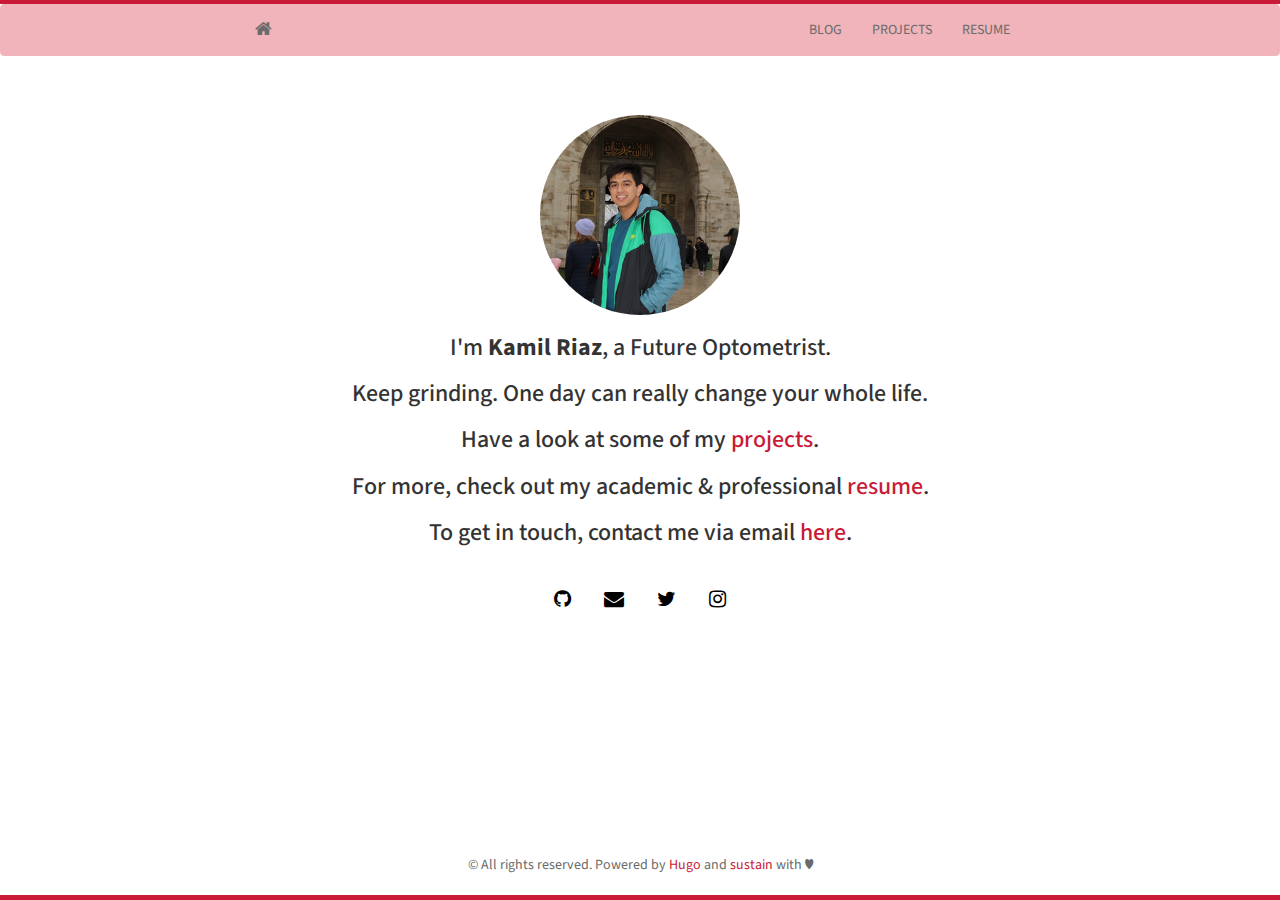
<file: index.html>
<!DOCTYPE html>
<html lang="en-US">
  <head>
    <meta charset="utf-8">
    <meta http-equiv="X-UA-Compatible" content="IE=edge">
    <meta name="viewport" content="width=device-width, initial-scale=1">
    <meta name="author" content="Kamil Riaz" />
    
    <link rel="shortcut icon" type="image/x-icon" href="/img/favicon.ico">
    <title>Kamil Riaz</title>
    <meta name="generator" content="Hugo 0.79.0" />
    <link rel="stylesheet" href="https://maxcdn.bootstrapcdn.com/bootstrap/3.3.7/css/bootstrap.min.css" integrity="sha384-BVYiiSIFeK1dGmJRAkycuHAHRg32OmUcww7on3RYdg4Va+PmSTsz/K68vbdEjh4u" crossorigin="anonymous">
    <link rel="stylesheet" type="text/css" href="/css/main.css" />
    <link rel="stylesheet" type="text/css" href="https://maxcdn.bootstrapcdn.com/font-awesome/4.7.0/css/font-awesome.min.css" />
    <link rel="stylesheet" type="text/css" href="https://fonts.googleapis.com/css?family=Source+Sans+Pro:200,400,200bold,400old" />
    
    <!--[if lt IE 9]>
			<script src="https://oss.maxcdn.com/libs/html5shiv/3.7.0/html5shiv.js"></script>
			<script src="https://oss.maxcdn.com/libs/respond.js/1.4.2/respond.min.js"></script>
		<![endif]-->

    
  </head>

  <body>
    <div id="wrap">
      <nav class="navbar navbar-default">
  <div class="container">
    <div class="navbar-header">
      <a class="navbar-brand" href="/"><i class="fa fa-home"></i></a>
      <button type="button" class="navbar-toggle" data-toggle="collapse" data-target="#navbar">
        <span class="icon-bar"></span>
        <span class="icon-bar"></span>
        <span class="icon-bar"></span>
      </button>
    </div>
    <div class="navbar-collapse collapse" id="navbar">
      <ul class="nav navbar-nav navbar-right">
      
        
        <li><a href="/post/">BLOG</a></li>
        
        <li><a href="/projects/">PROJECTS</a></li>
        
        <li><a href="/resume/">RESUME</a></li>
        
      
      </ul>
    </div>
  </div>
</nav>

      <section id="about">
        <div class="container">
        <div class="avatar">
          <img class="img-circle" src="/img/mypic.JPG" width="200" height="200">
        </div>
        <h3>I'm <strong>Kamil Riaz</strong>, a Future Optometrist.</h3>
        <h3>Keep grinding. One day can really change your whole life.</h3>
        <h3>Have a look at some of my <a href="/projects/"> projects</a>.</h3>
        <h3>For more, check out my academic &amp; professional <a href="/resume/">resume</a>.</h3>
        <h3>To get in touch, contact me via email <a href="mailto:kamilriaz@utexas.edu">here</a>.</h3>
        <div class="social">
  <ul class="social-links">
    
      <li><a href="https://github.com/1KamilR"><i class="fa fa-github"></i></a></li>
    

    
      <li><a href="mailto:kamilriaz@utexas.edu"><i class="fa fa-envelope"></i></a></li>
    

    
      <li><a href="https://twitter.com/1KamilR"><i class="fa fa-twitter"></i></a></li>
    

    
    
    
      <li><a href="https://www.instagram.com/1KamilR"><i class="fa fa-instagram"></i></a></li>
    

    

    

    
  </ul>
</div>

        </div>
      </section>
    </div>
    <footer>
  <div id="footer">
    <div class="container">
      <p class="text-muted">&copy; All rights reserved. Powered by <a href="https://gohugo.io/">Hugo</a> and
      <a href="http://www.github.com/nurlansu/hugo-sustain/">sustain</a> with ♥</p>
    </div>
  </div>
</footer>
<div class="footer"></div>


<script src="https://ajax.googleapis.com/ajax/libs/jquery/1.11.3/jquery.min.js"></script>

<script src="https://maxcdn.bootstrapcdn.com/bootstrap/3.3.7/js/bootstrap.min.js" integrity="sha384-Tc5IQib027qvyjSMfHjOMaLkfuWVxZxUPnCJA7l2mCWNIpG9mGCD8wGNIcPD7Txa" crossorigin="anonymous"></script>
<script src="/js/docs.min.js"></script>
<script src="/js/main.js"></script>

<script src="/js/ie10-viewport-bug-workaround.js"></script>


  </body>
</html>
</file>
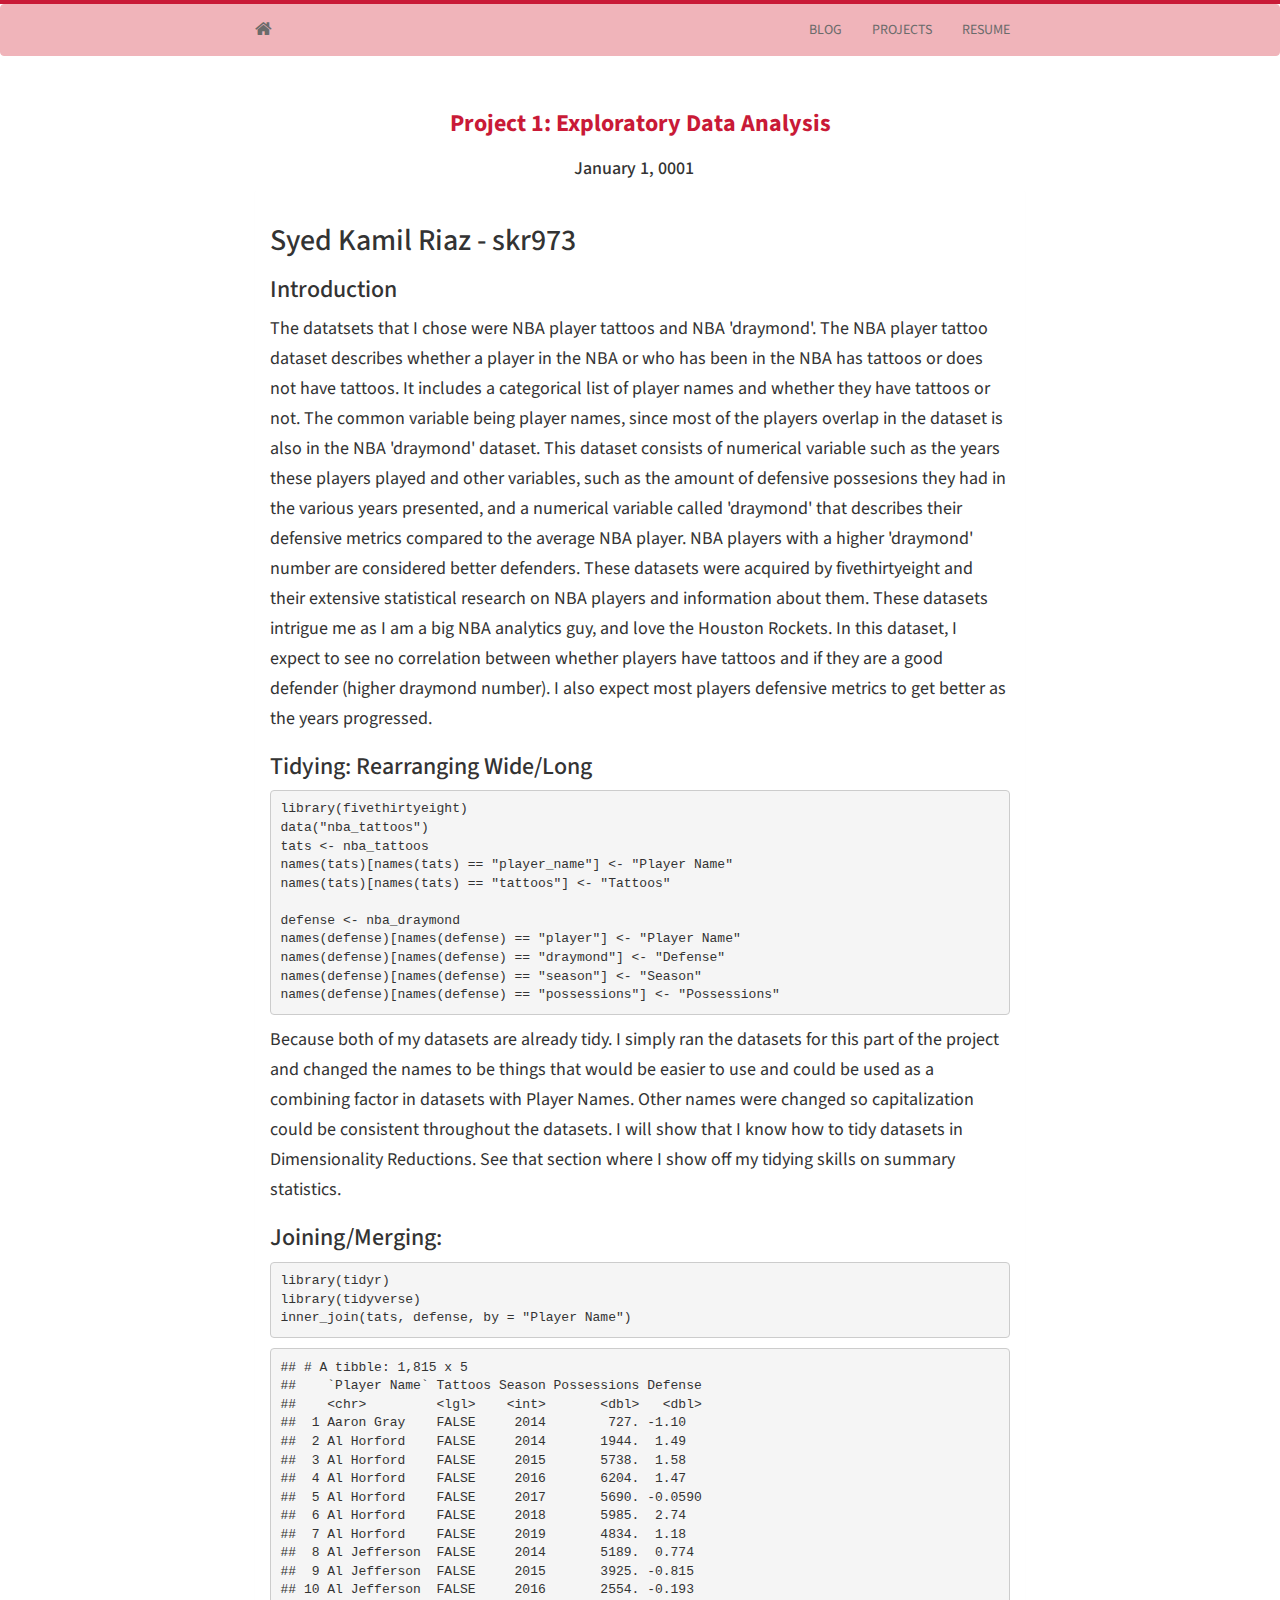
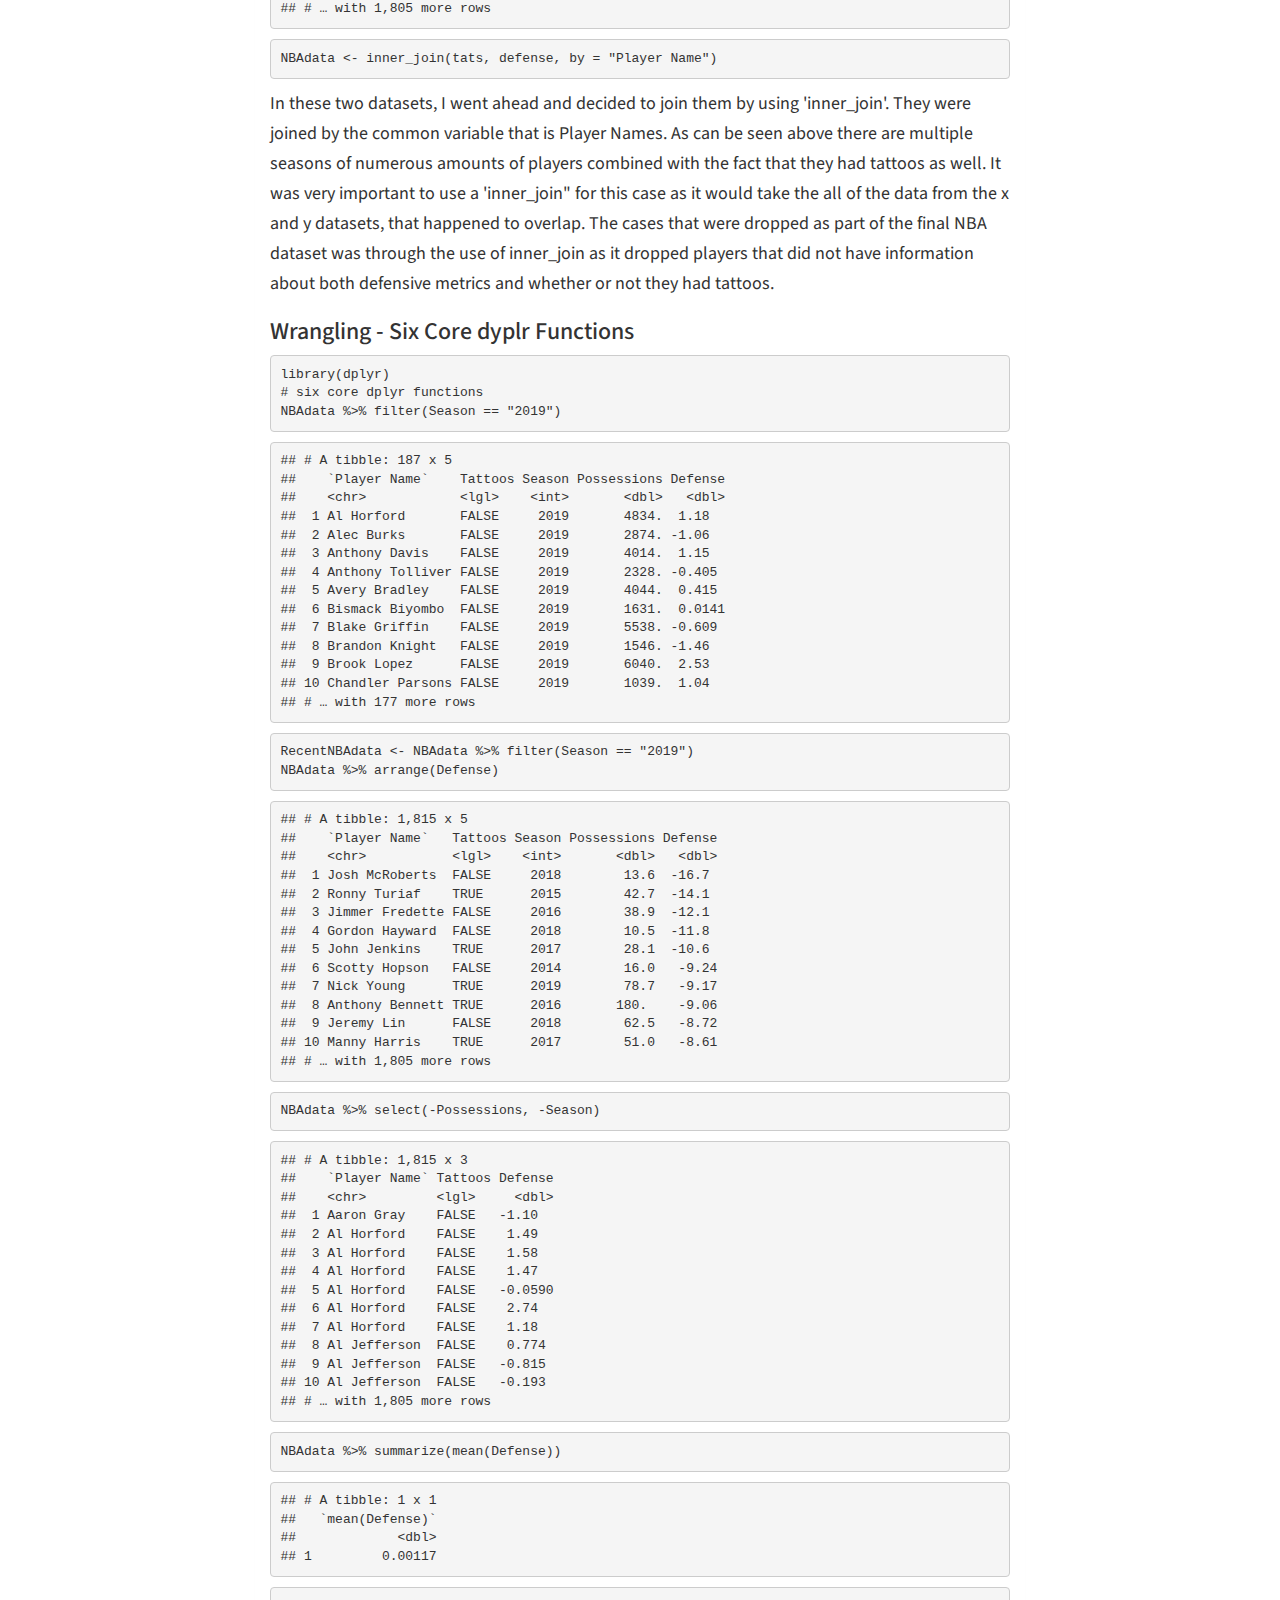
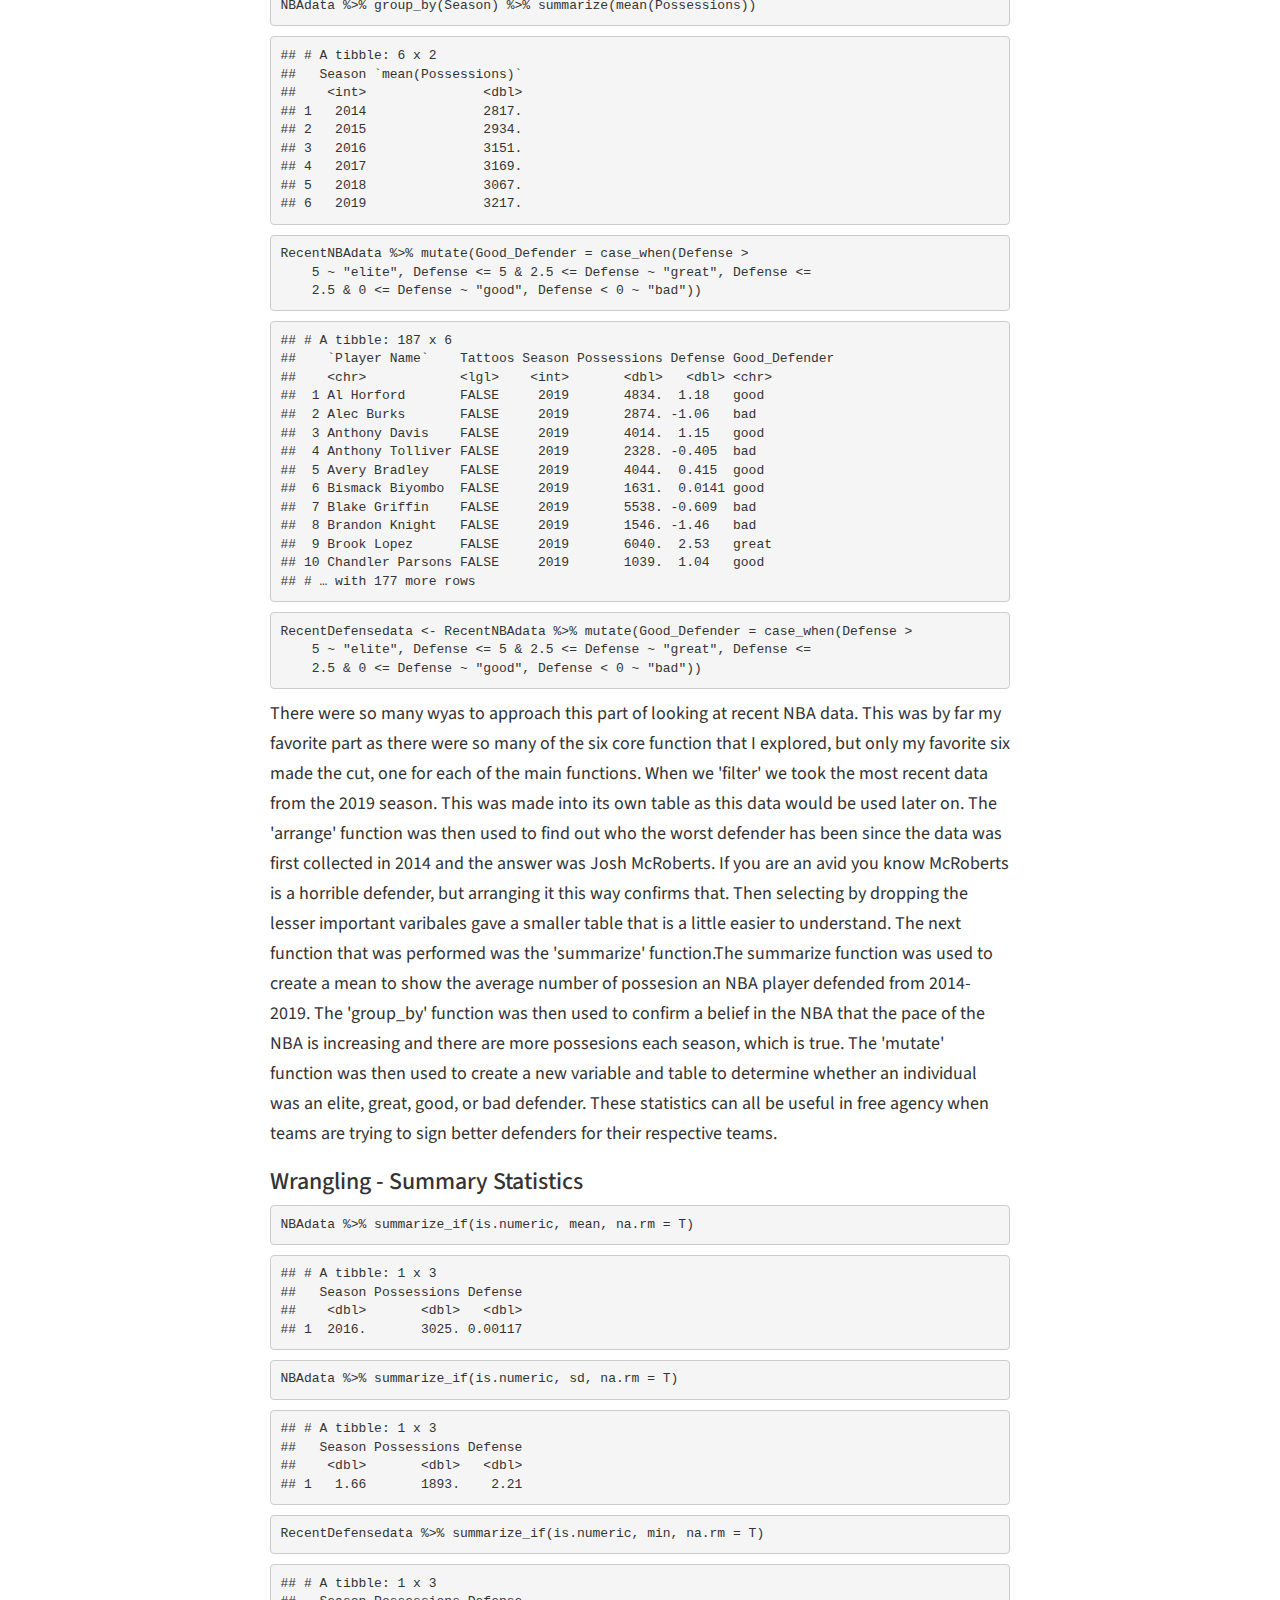
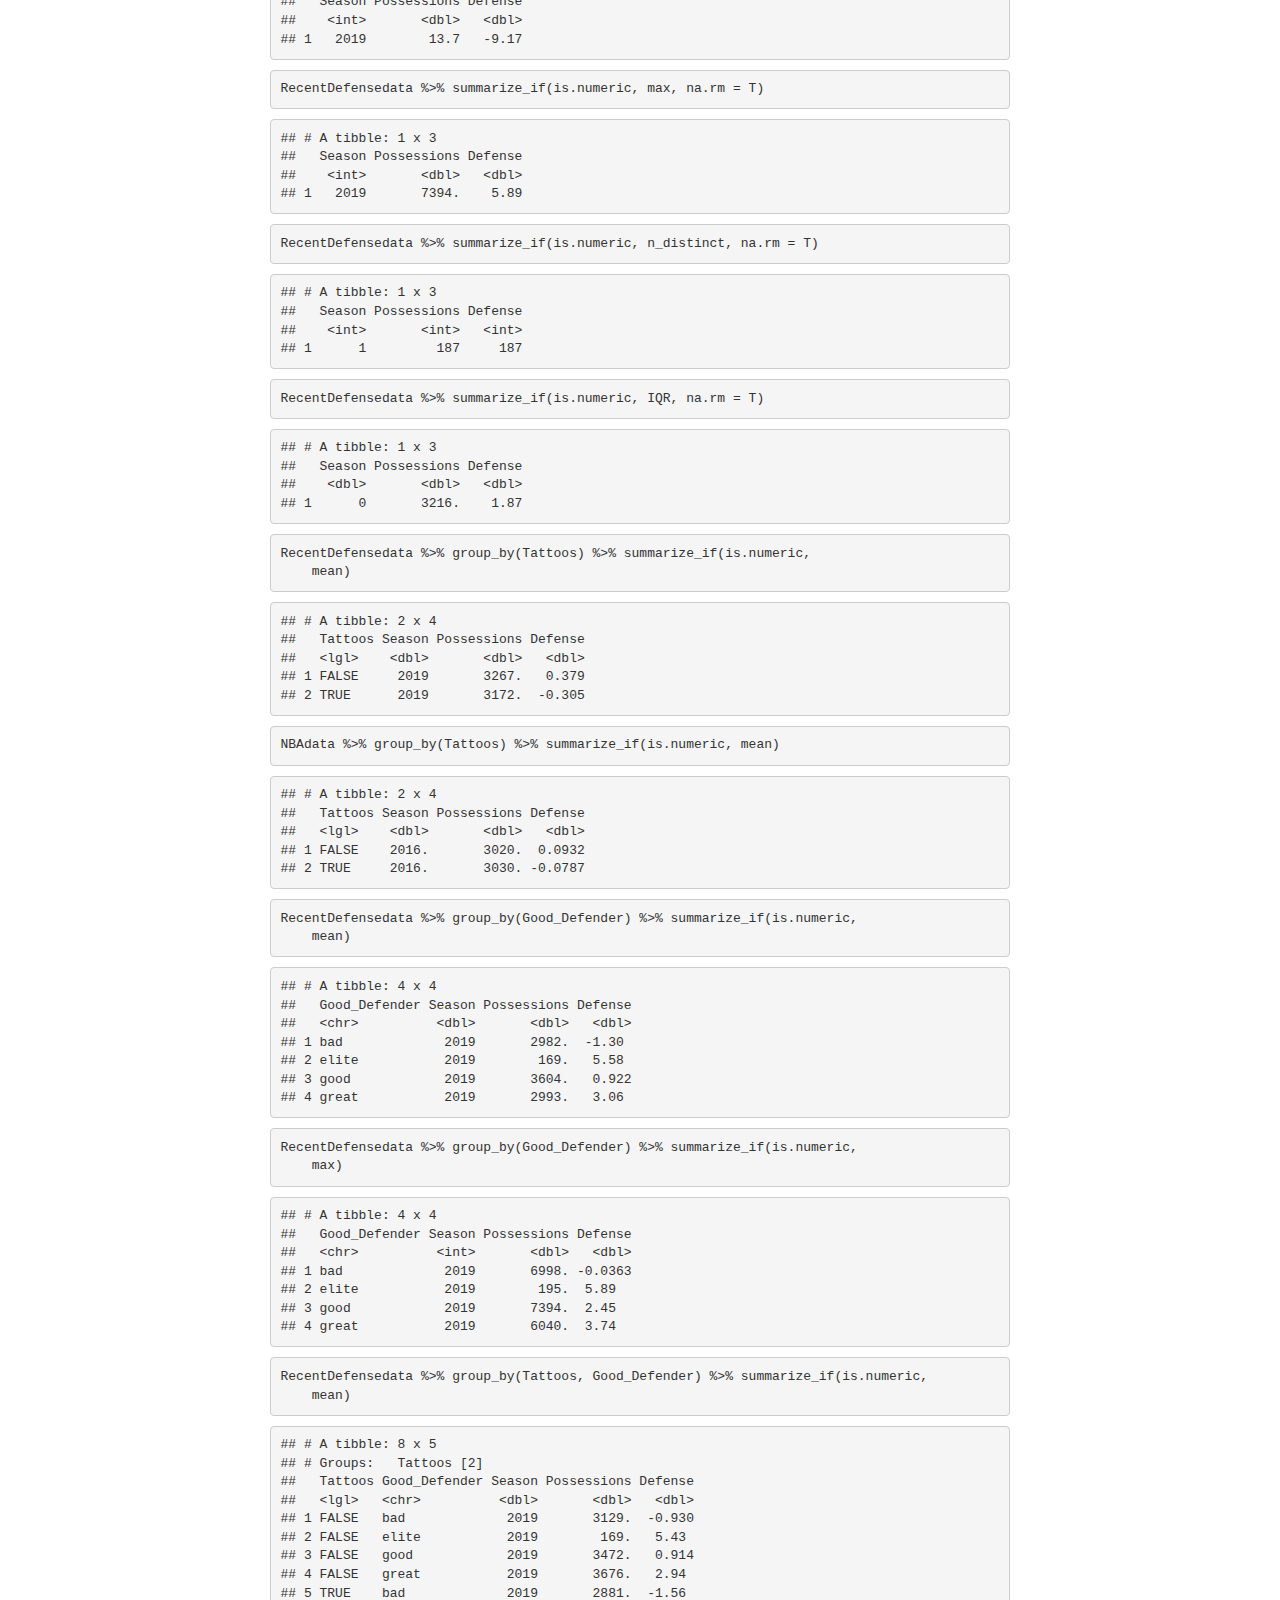
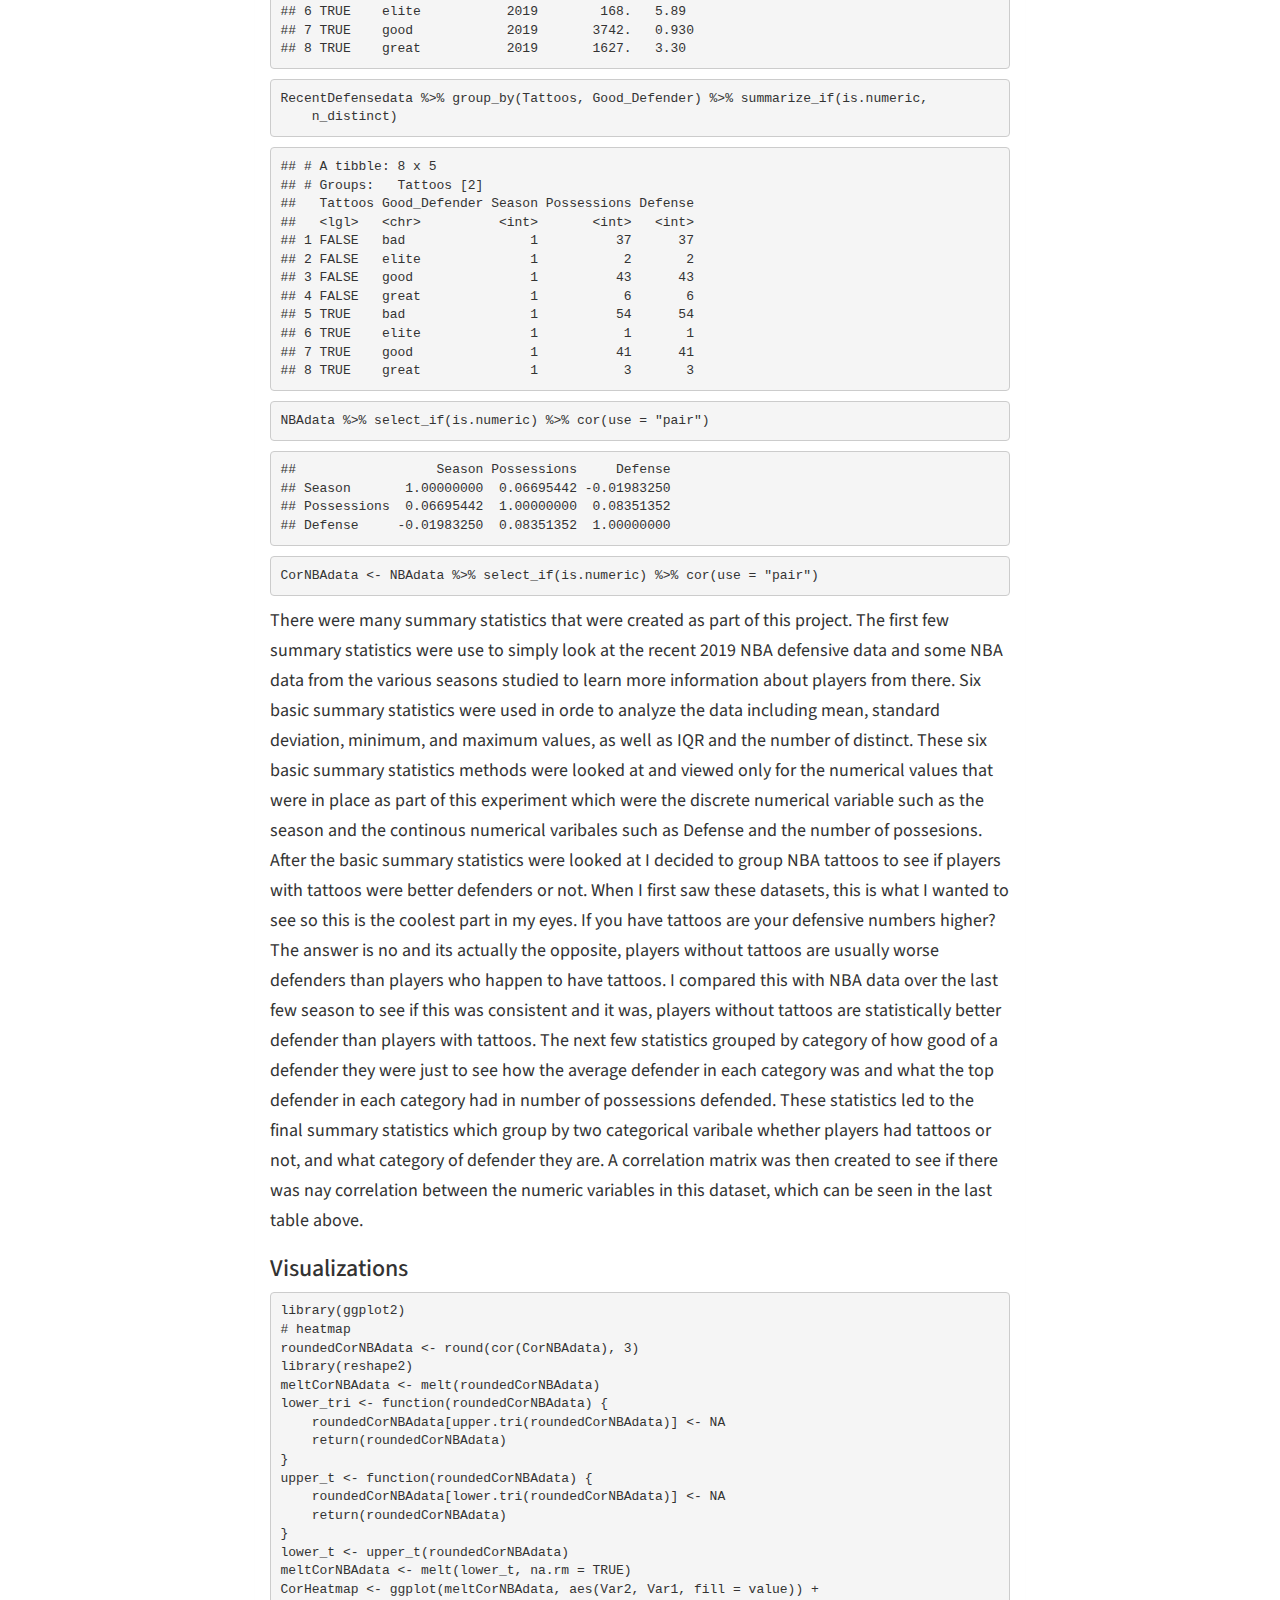
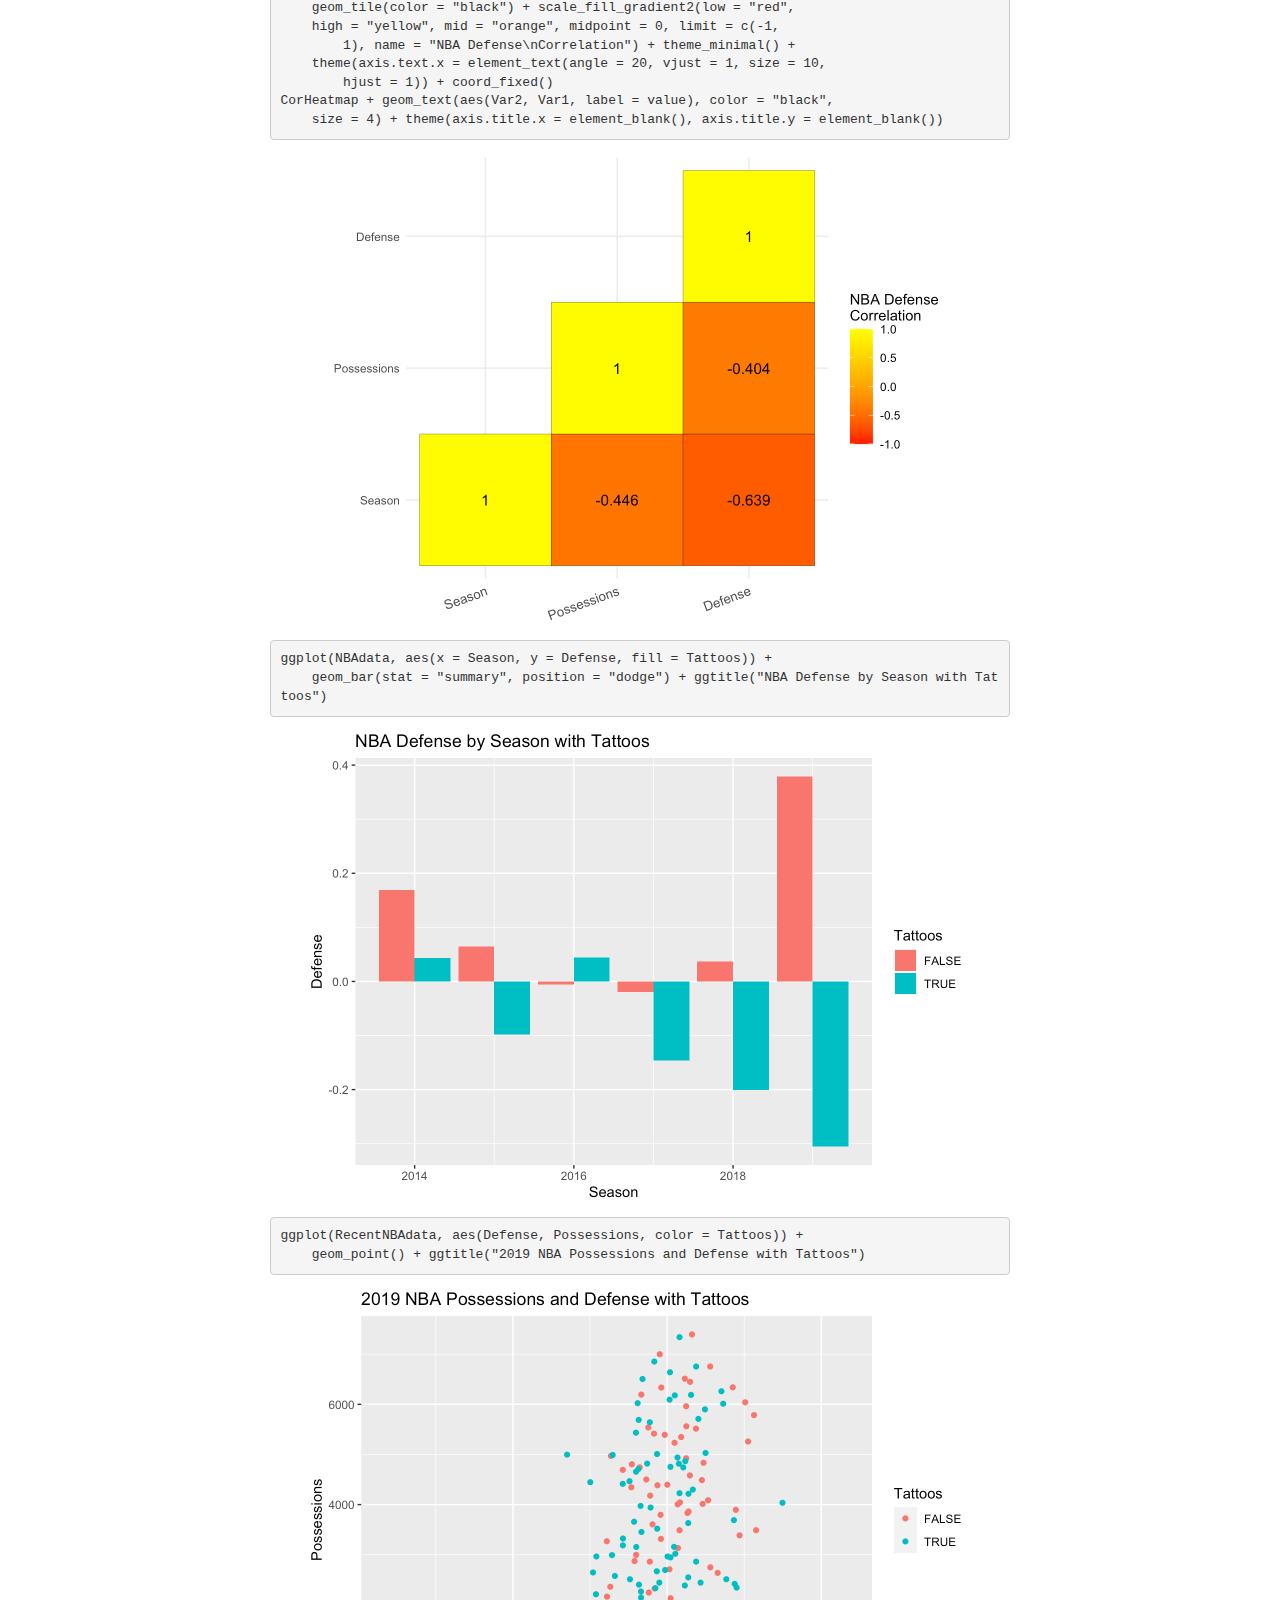
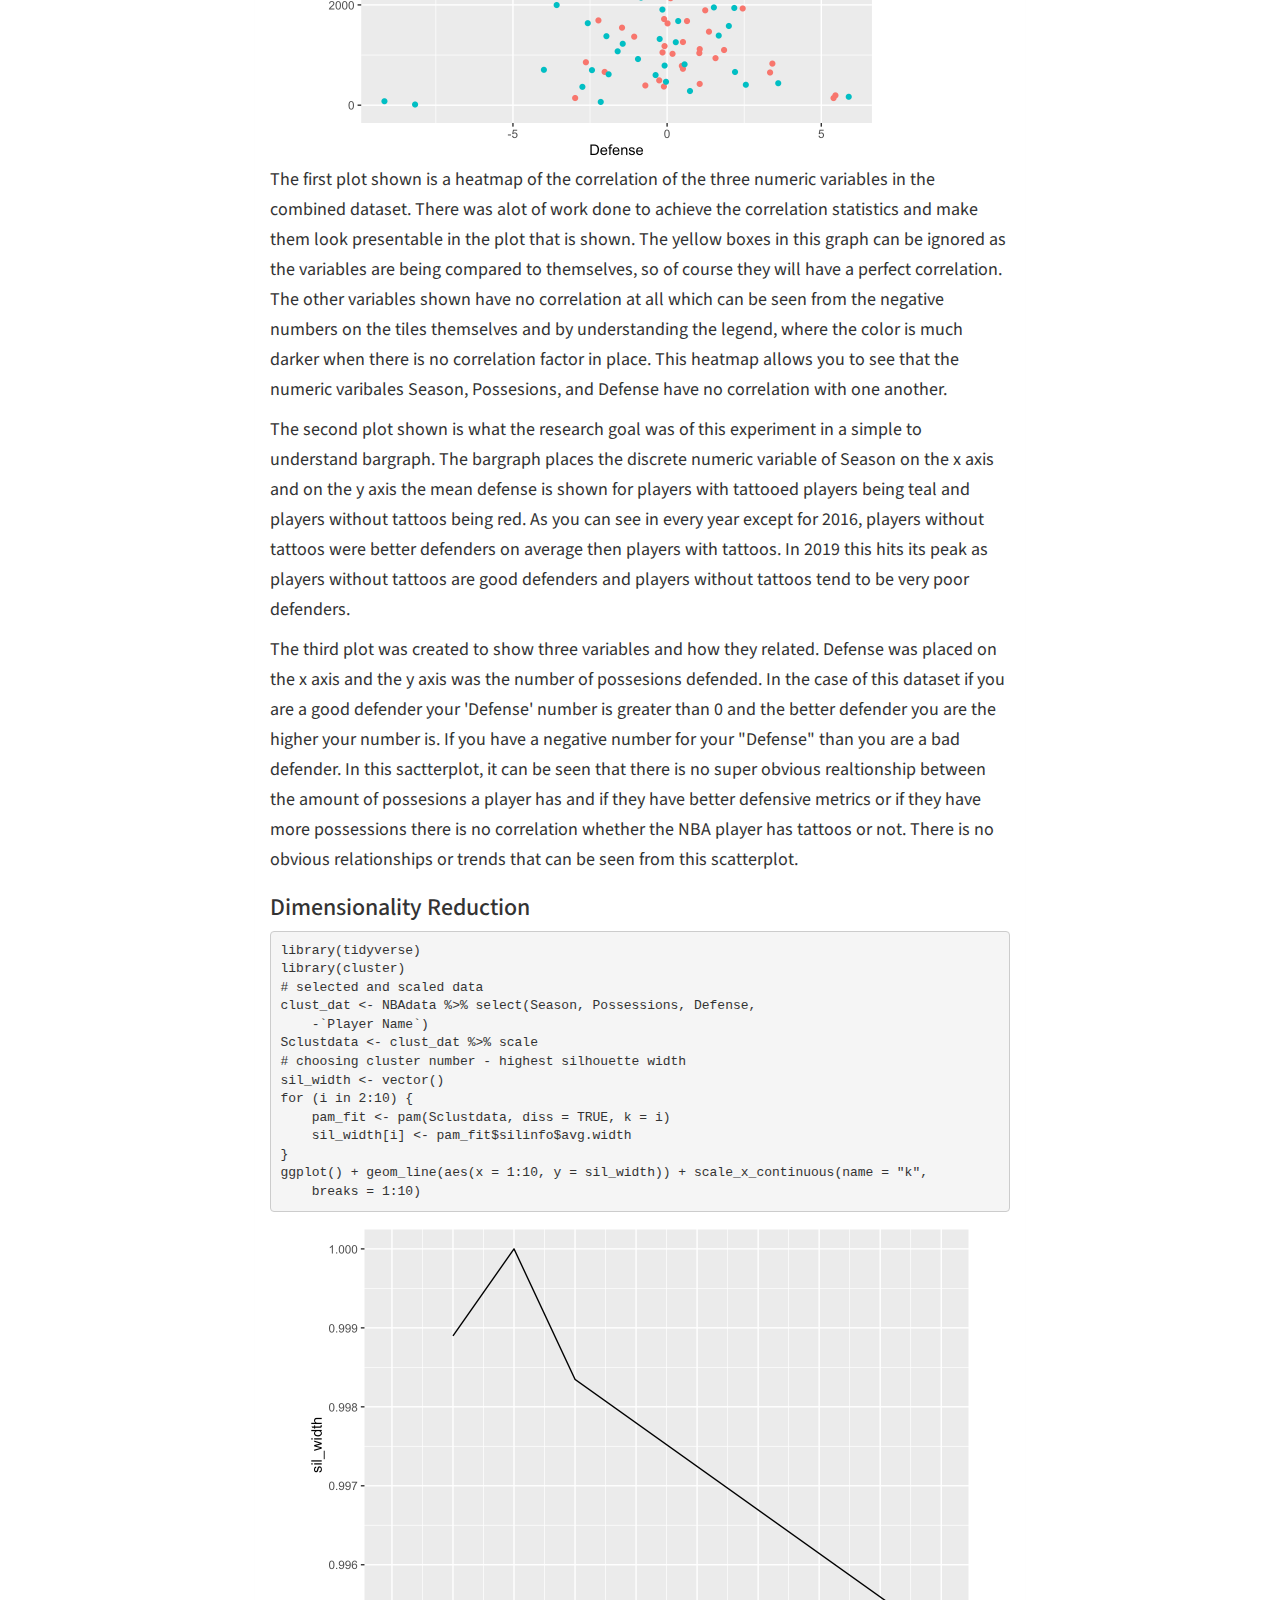
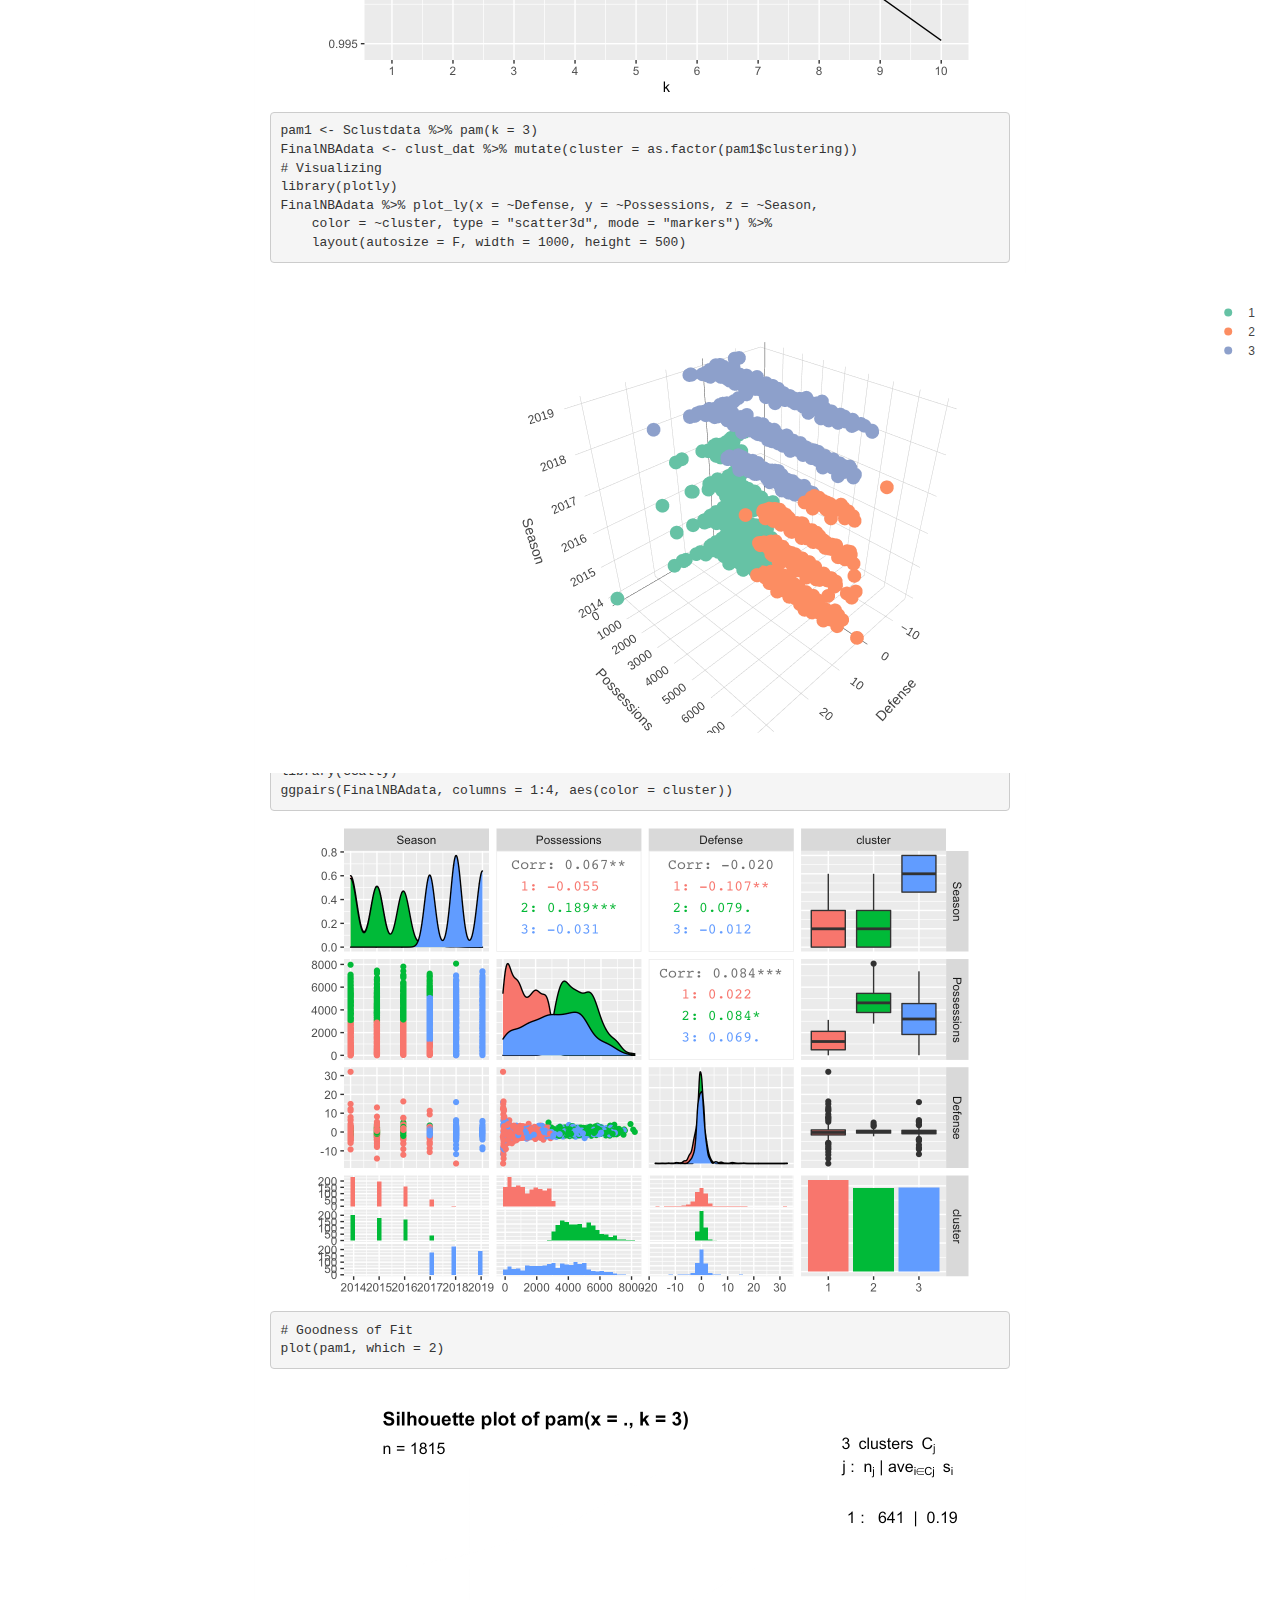
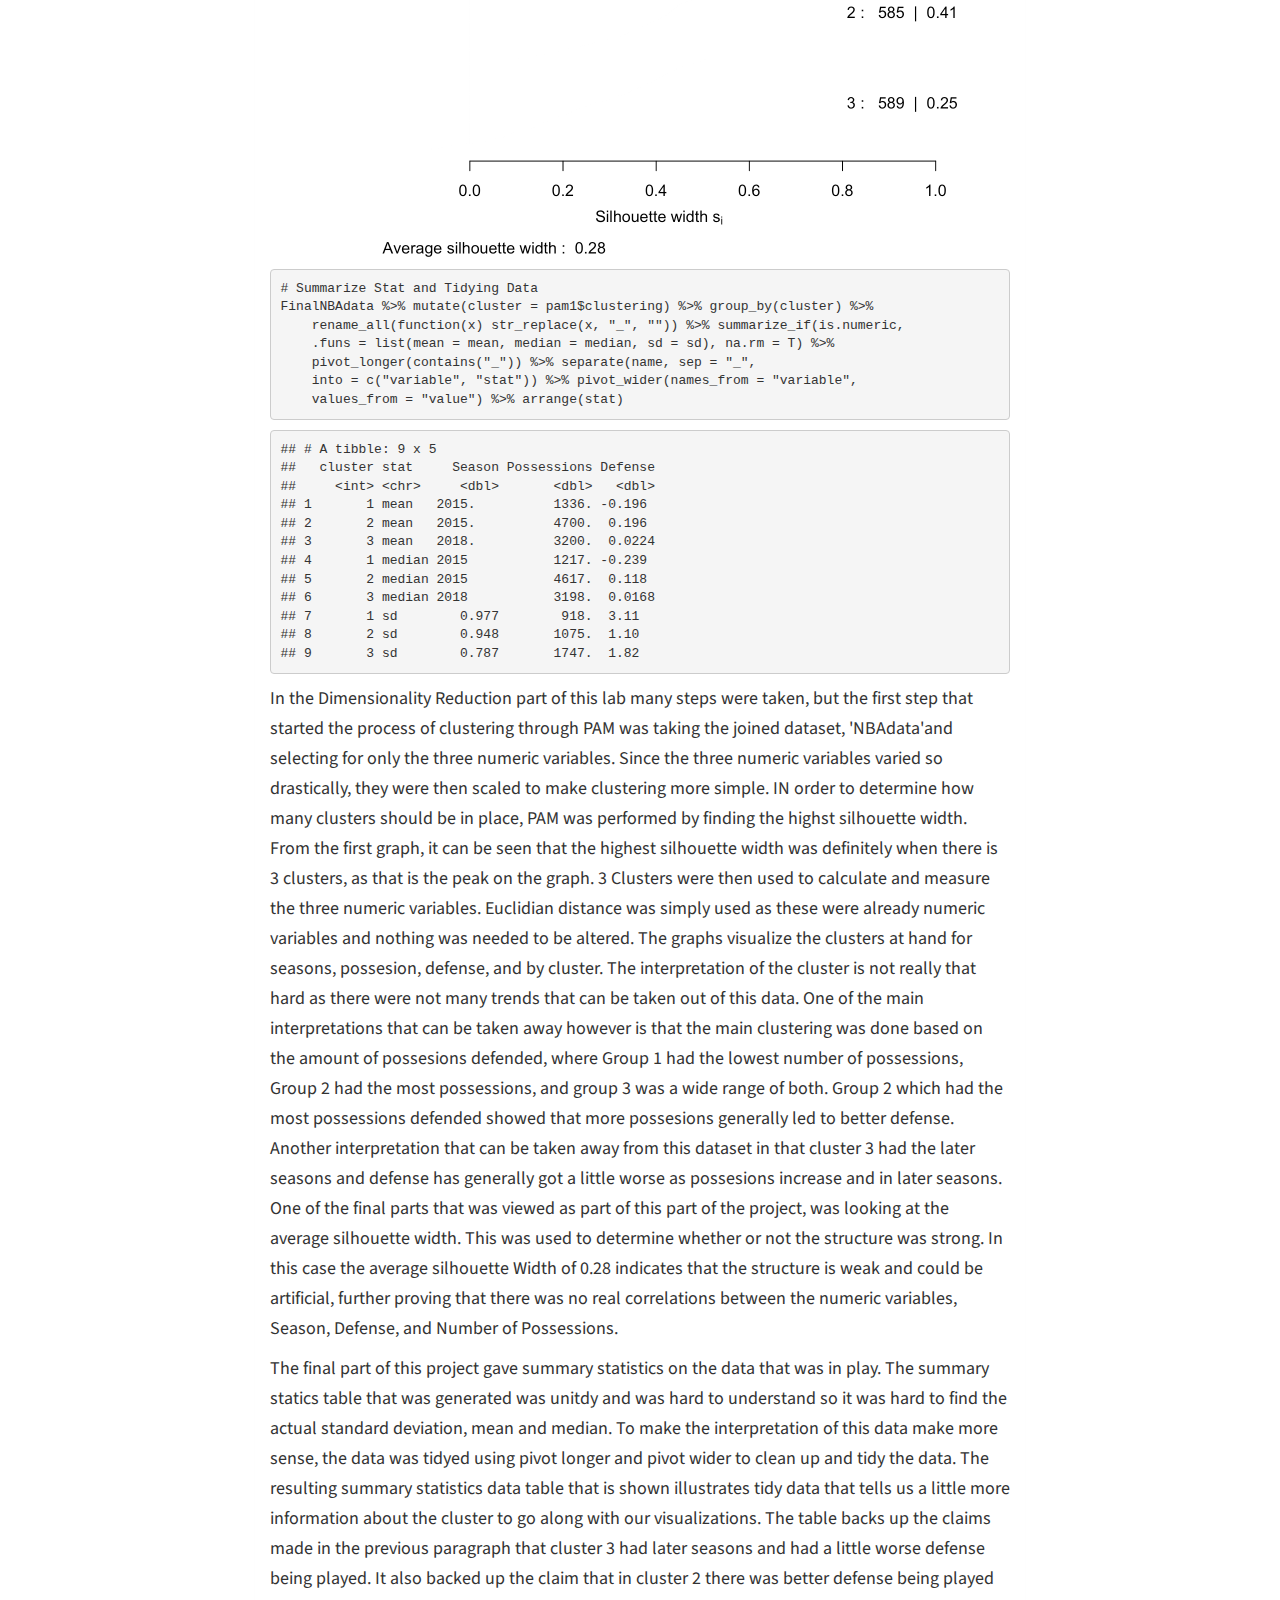
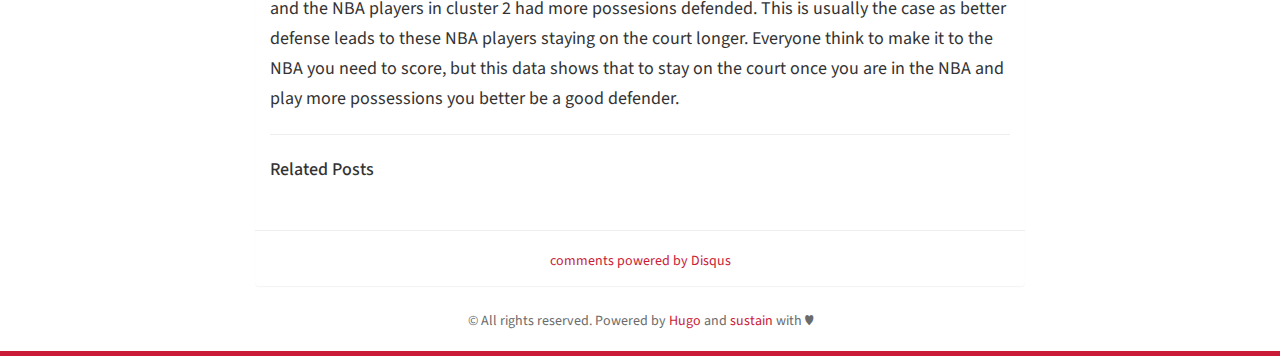
<file: project/project1/index.html>
<!DOCTYPE html>
<html lang="en-US">
  <head>
    <meta charset="utf-8">
    <meta http-equiv="X-UA-Compatible" content="IE=edge">
    <meta name="viewport" content="width=device-width, initial-scale=1">
    <meta name="author" content="Kamil Riaz" />
    
    <link rel="shortcut icon" type="image/x-icon" href="/img/favicon.ico">
    <title>Project 1: Exploratory Data Analysis</title>
    <meta name="generator" content="Hugo 0.79.0" />
    <link rel="stylesheet" href="https://maxcdn.bootstrapcdn.com/bootstrap/3.3.7/css/bootstrap.min.css" integrity="sha384-BVYiiSIFeK1dGmJRAkycuHAHRg32OmUcww7on3RYdg4Va+PmSTsz/K68vbdEjh4u" crossorigin="anonymous">
    <link rel="stylesheet" type="text/css" href="/css/main.css" />
    <link rel="stylesheet" type="text/css" href="https://maxcdn.bootstrapcdn.com/font-awesome/4.7.0/css/font-awesome.min.css" />
    <link rel="stylesheet" type="text/css" href="https://fonts.googleapis.com/css?family=Source+Sans+Pro:200,400,200bold,400old" />
    
    <!--[if lt IE 9]>
			<script src="https://oss.maxcdn.com/libs/html5shiv/3.7.0/html5shiv.js"></script>
			<script src="https://oss.maxcdn.com/libs/respond.js/1.4.2/respond.min.js"></script>
		<![endif]-->

    
  </head>

  <body>
    <div id="wrap">
      
      <nav class="navbar navbar-default">
  <div class="container">
    <div class="navbar-header">
      <a class="navbar-brand" href="/"><i class="fa fa-home"></i></a>
      <button type="button" class="navbar-toggle" data-toggle="collapse" data-target="#navbar">
        <span class="icon-bar"></span>
        <span class="icon-bar"></span>
        <span class="icon-bar"></span>
      </button>
    </div>
    <div class="navbar-collapse collapse" id="navbar">
      <ul class="nav navbar-nav navbar-right">
      
        
        <li><a href="/post/">BLOG</a></li>
        
        <li><a href="/projects/">PROJECTS</a></li>
        
        <li><a href="/resume/">RESUME</a></li>
        
      
      </ul>
    </div>
  </div>
</nav>

      <div class="container">
        <div class="blog-post">
          <h3>
            <strong><a href="/project/project1/">Project 1: Exploratory Data Analysis</a></strong>
          </h3>
        </div>
 
<div class="blog-title">
          <h4>
         January 1, 0001 
            &nbsp;&nbsp;
            
          </h4>
        </div>

        <div class="panel panel-default">
          <div class="panel-body">
            <div class="blogpost">
              
<link href="/rmarkdown-libs/anchor-sections/anchor-sections.css" rel="stylesheet" />
<script src="/rmarkdown-libs/anchor-sections/anchor-sections.js"></script>
<script src="/rmarkdown-libs/htmlwidgets/htmlwidgets.js"></script>
<script src="/rmarkdown-libs/plotly-binding/plotly.js"></script>
<script src="/rmarkdown-libs/typedarray/typedarray.min.js"></script>
<script src="/rmarkdown-libs/jquery/jquery.min.js"></script>
<link href="/rmarkdown-libs/crosstalk/css/crosstalk.css" rel="stylesheet" />
<script src="/rmarkdown-libs/crosstalk/js/crosstalk.min.js"></script>
<link href="/rmarkdown-libs/plotly-htmlwidgets-css/plotly-htmlwidgets.css" rel="stylesheet" />
<script src="/rmarkdown-libs/plotly-main/plotly-latest.min.js"></script>


<div id="syed-kamil-riaz---skr973" class="section level2">
<h2>Syed Kamil Riaz - skr973</h2>
<div id="introduction" class="section level3">
<h3>Introduction</h3>
<p>The datatsets that I chose were NBA player tattoos and NBA 'draymond'. The NBA player tattoo dataset describes whether a player in the NBA or who has been in the NBA has tattoos or does not have tattoos. It includes a categorical list of player names and whether they have tattoos or not. The common variable being player names, since most of the players overlap in the dataset is also in the NBA 'draymond' dataset. This dataset consists of numerical variable such as the years these players played and other variables, such as the amount of defensive possesions they had in the various years presented, and a numerical variable called 'draymond' that describes their defensive metrics compared to the average NBA player. NBA players with a higher 'draymond' number are considered better defenders. These datasets were acquired by fivethirtyeight and their extensive statistical research on NBA players and information about them. These datasets intrigue me as I am a big NBA analytics guy, and love the Houston Rockets. In this dataset, I expect to see no correlation between whether players have tattoos and if they are a good defender (higher draymond number). I also expect most players defensive metrics to get better as the years progressed.</p>
</div>
<div id="tidying-rearranging-widelong" class="section level3">
<h3>Tidying: Rearranging Wide/Long</h3>
<pre class="r"><code>library(fivethirtyeight)
data(&quot;nba_tattoos&quot;)
tats &lt;- nba_tattoos
names(tats)[names(tats) == &quot;player_name&quot;] &lt;- &quot;Player Name&quot;
names(tats)[names(tats) == &quot;tattoos&quot;] &lt;- &quot;Tattoos&quot;

defense &lt;- nba_draymond
names(defense)[names(defense) == &quot;player&quot;] &lt;- &quot;Player Name&quot;
names(defense)[names(defense) == &quot;draymond&quot;] &lt;- &quot;Defense&quot;
names(defense)[names(defense) == &quot;season&quot;] &lt;- &quot;Season&quot;
names(defense)[names(defense) == &quot;possessions&quot;] &lt;- &quot;Possessions&quot;</code></pre>
<p>Because both of my datasets are already tidy. I simply ran the datasets for this part of the project and changed the names to be things that would be easier to use and could be used as a combining factor in datasets with Player Names. Other names were changed so capitalization could be consistent throughout the datasets. I will show that I know how to tidy datasets in Dimensionality Reductions. See that section where I show off my tidying skills on summary statistics.</p>
</div>
<div id="joiningmerging" class="section level3">
<h3>Joining/Merging:</h3>
<pre class="r"><code>library(tidyr)
library(tidyverse)
inner_join(tats, defense, by = &quot;Player Name&quot;)</code></pre>
<pre><code>## # A tibble: 1,815 x 5
##    `Player Name` Tattoos Season Possessions Defense
##    &lt;chr&gt;         &lt;lgl&gt;    &lt;int&gt;       &lt;dbl&gt;   &lt;dbl&gt;
##  1 Aaron Gray    FALSE     2014        727. -1.10  
##  2 Al Horford    FALSE     2014       1944.  1.49  
##  3 Al Horford    FALSE     2015       5738.  1.58  
##  4 Al Horford    FALSE     2016       6204.  1.47  
##  5 Al Horford    FALSE     2017       5690. -0.0590
##  6 Al Horford    FALSE     2018       5985.  2.74  
##  7 Al Horford    FALSE     2019       4834.  1.18  
##  8 Al Jefferson  FALSE     2014       5189.  0.774 
##  9 Al Jefferson  FALSE     2015       3925. -0.815 
## 10 Al Jefferson  FALSE     2016       2554. -0.193 
## # … with 1,805 more rows</code></pre>
<pre class="r"><code>NBAdata &lt;- inner_join(tats, defense, by = &quot;Player Name&quot;)</code></pre>
<p>In these two datasets, I went ahead and decided to join them by using 'inner_join'. They were joined by the common variable that is Player Names. As can be seen above there are multiple seasons of numerous amounts of players combined with the fact that they had tattoos as well. It was very important to use a 'inner_join&quot; for this case as it would take the all of the data from the x and y datasets, that happened to overlap. The cases that were dropped as part of the final NBA dataset was through the use of inner_join as it dropped players that did not have information about both defensive metrics and whether or not they had tattoos.</p>
</div>
<div id="wrangling---six-core-dyplr-functions" class="section level3">
<h3>Wrangling - Six Core dyplr Functions</h3>
<pre class="r"><code>library(dplyr)
# six core dplyr functions
NBAdata %&gt;% filter(Season == &quot;2019&quot;)</code></pre>
<pre><code>## # A tibble: 187 x 5
##    `Player Name`    Tattoos Season Possessions Defense
##    &lt;chr&gt;            &lt;lgl&gt;    &lt;int&gt;       &lt;dbl&gt;   &lt;dbl&gt;
##  1 Al Horford       FALSE     2019       4834.  1.18  
##  2 Alec Burks       FALSE     2019       2874. -1.06  
##  3 Anthony Davis    FALSE     2019       4014.  1.15  
##  4 Anthony Tolliver FALSE     2019       2328. -0.405 
##  5 Avery Bradley    FALSE     2019       4044.  0.415 
##  6 Bismack Biyombo  FALSE     2019       1631.  0.0141
##  7 Blake Griffin    FALSE     2019       5538. -0.609 
##  8 Brandon Knight   FALSE     2019       1546. -1.46  
##  9 Brook Lopez      FALSE     2019       6040.  2.53  
## 10 Chandler Parsons FALSE     2019       1039.  1.04  
## # … with 177 more rows</code></pre>
<pre class="r"><code>RecentNBAdata &lt;- NBAdata %&gt;% filter(Season == &quot;2019&quot;)
NBAdata %&gt;% arrange(Defense)</code></pre>
<pre><code>## # A tibble: 1,815 x 5
##    `Player Name`   Tattoos Season Possessions Defense
##    &lt;chr&gt;           &lt;lgl&gt;    &lt;int&gt;       &lt;dbl&gt;   &lt;dbl&gt;
##  1 Josh McRoberts  FALSE     2018        13.6  -16.7 
##  2 Ronny Turiaf    TRUE      2015        42.7  -14.1 
##  3 Jimmer Fredette FALSE     2016        38.9  -12.1 
##  4 Gordon Hayward  FALSE     2018        10.5  -11.8 
##  5 John Jenkins    TRUE      2017        28.1  -10.6 
##  6 Scotty Hopson   FALSE     2014        16.0   -9.24
##  7 Nick Young      TRUE      2019        78.7   -9.17
##  8 Anthony Bennett TRUE      2016       180.    -9.06
##  9 Jeremy Lin      FALSE     2018        62.5   -8.72
## 10 Manny Harris    TRUE      2017        51.0   -8.61
## # … with 1,805 more rows</code></pre>
<pre class="r"><code>NBAdata %&gt;% select(-Possessions, -Season)</code></pre>
<pre><code>## # A tibble: 1,815 x 3
##    `Player Name` Tattoos Defense
##    &lt;chr&gt;         &lt;lgl&gt;     &lt;dbl&gt;
##  1 Aaron Gray    FALSE   -1.10  
##  2 Al Horford    FALSE    1.49  
##  3 Al Horford    FALSE    1.58  
##  4 Al Horford    FALSE    1.47  
##  5 Al Horford    FALSE   -0.0590
##  6 Al Horford    FALSE    2.74  
##  7 Al Horford    FALSE    1.18  
##  8 Al Jefferson  FALSE    0.774 
##  9 Al Jefferson  FALSE   -0.815 
## 10 Al Jefferson  FALSE   -0.193 
## # … with 1,805 more rows</code></pre>
<pre class="r"><code>NBAdata %&gt;% summarize(mean(Defense))</code></pre>
<pre><code>## # A tibble: 1 x 1
##   `mean(Defense)`
##             &lt;dbl&gt;
## 1         0.00117</code></pre>
<pre class="r"><code>NBAdata %&gt;% group_by(Season) %&gt;% summarize(mean(Possessions))</code></pre>
<pre><code>## # A tibble: 6 x 2
##   Season `mean(Possessions)`
##    &lt;int&gt;               &lt;dbl&gt;
## 1   2014               2817.
## 2   2015               2934.
## 3   2016               3151.
## 4   2017               3169.
## 5   2018               3067.
## 6   2019               3217.</code></pre>
<pre class="r"><code>RecentNBAdata %&gt;% mutate(Good_Defender = case_when(Defense &gt; 
    5 ~ &quot;elite&quot;, Defense &lt;= 5 &amp; 2.5 &lt;= Defense ~ &quot;great&quot;, Defense &lt;= 
    2.5 &amp; 0 &lt;= Defense ~ &quot;good&quot;, Defense &lt; 0 ~ &quot;bad&quot;))</code></pre>
<pre><code>## # A tibble: 187 x 6
##    `Player Name`    Tattoos Season Possessions Defense Good_Defender
##    &lt;chr&gt;            &lt;lgl&gt;    &lt;int&gt;       &lt;dbl&gt;   &lt;dbl&gt; &lt;chr&gt;        
##  1 Al Horford       FALSE     2019       4834.  1.18   good         
##  2 Alec Burks       FALSE     2019       2874. -1.06   bad          
##  3 Anthony Davis    FALSE     2019       4014.  1.15   good         
##  4 Anthony Tolliver FALSE     2019       2328. -0.405  bad          
##  5 Avery Bradley    FALSE     2019       4044.  0.415  good         
##  6 Bismack Biyombo  FALSE     2019       1631.  0.0141 good         
##  7 Blake Griffin    FALSE     2019       5538. -0.609  bad          
##  8 Brandon Knight   FALSE     2019       1546. -1.46   bad          
##  9 Brook Lopez      FALSE     2019       6040.  2.53   great        
## 10 Chandler Parsons FALSE     2019       1039.  1.04   good         
## # … with 177 more rows</code></pre>
<pre class="r"><code>RecentDefensedata &lt;- RecentNBAdata %&gt;% mutate(Good_Defender = case_when(Defense &gt; 
    5 ~ &quot;elite&quot;, Defense &lt;= 5 &amp; 2.5 &lt;= Defense ~ &quot;great&quot;, Defense &lt;= 
    2.5 &amp; 0 &lt;= Defense ~ &quot;good&quot;, Defense &lt; 0 ~ &quot;bad&quot;))</code></pre>
<p>There were so many wyas to approach this part of looking at recent NBA data. This was by far my favorite part as there were so many of the six core function that I explored, but only my favorite six made the cut, one for each of the main functions. When we 'filter' we took the most recent data from the 2019 season. This was made into its own table as this data would be used later on. The 'arrange' function was then used to find out who the worst defender has been since the data was first collected in 2014 and the answer was Josh McRoberts. If you are an avid you know McRoberts is a horrible defender, but arranging it this way confirms that. Then selecting by dropping the lesser important varibales gave a smaller table that is a little easier to understand. The next function that was performed was the 'summarize' function.The summarize function was used to create a mean to show the average number of possesion an NBA player defended from 2014-2019. The 'group_by' function was then used to confirm a belief in the NBA that the pace of the NBA is increasing and there are more possesions each season, which is true. The 'mutate' function was then used to create a new variable and table to determine whether an individual was an elite, great, good, or bad defender. These statistics can all be useful in free agency when teams are trying to sign better defenders for their respective teams.</p>
</div>
<div id="wrangling---summary-statistics" class="section level3">
<h3>Wrangling - Summary Statistics</h3>
<pre class="r"><code>NBAdata %&gt;% summarize_if(is.numeric, mean, na.rm = T)</code></pre>
<pre><code>## # A tibble: 1 x 3
##   Season Possessions Defense
##    &lt;dbl&gt;       &lt;dbl&gt;   &lt;dbl&gt;
## 1  2016.       3025. 0.00117</code></pre>
<pre class="r"><code>NBAdata %&gt;% summarize_if(is.numeric, sd, na.rm = T)</code></pre>
<pre><code>## # A tibble: 1 x 3
##   Season Possessions Defense
##    &lt;dbl&gt;       &lt;dbl&gt;   &lt;dbl&gt;
## 1   1.66       1893.    2.21</code></pre>
<pre class="r"><code>RecentDefensedata %&gt;% summarize_if(is.numeric, min, na.rm = T)</code></pre>
<pre><code>## # A tibble: 1 x 3
##   Season Possessions Defense
##    &lt;int&gt;       &lt;dbl&gt;   &lt;dbl&gt;
## 1   2019        13.7   -9.17</code></pre>
<pre class="r"><code>RecentDefensedata %&gt;% summarize_if(is.numeric, max, na.rm = T)</code></pre>
<pre><code>## # A tibble: 1 x 3
##   Season Possessions Defense
##    &lt;int&gt;       &lt;dbl&gt;   &lt;dbl&gt;
## 1   2019       7394.    5.89</code></pre>
<pre class="r"><code>RecentDefensedata %&gt;% summarize_if(is.numeric, n_distinct, na.rm = T)</code></pre>
<pre><code>## # A tibble: 1 x 3
##   Season Possessions Defense
##    &lt;int&gt;       &lt;int&gt;   &lt;int&gt;
## 1      1         187     187</code></pre>
<pre class="r"><code>RecentDefensedata %&gt;% summarize_if(is.numeric, IQR, na.rm = T)</code></pre>
<pre><code>## # A tibble: 1 x 3
##   Season Possessions Defense
##    &lt;dbl&gt;       &lt;dbl&gt;   &lt;dbl&gt;
## 1      0       3216.    1.87</code></pre>
<pre class="r"><code>RecentDefensedata %&gt;% group_by(Tattoos) %&gt;% summarize_if(is.numeric, 
    mean)</code></pre>
<pre><code>## # A tibble: 2 x 4
##   Tattoos Season Possessions Defense
##   &lt;lgl&gt;    &lt;dbl&gt;       &lt;dbl&gt;   &lt;dbl&gt;
## 1 FALSE     2019       3267.   0.379
## 2 TRUE      2019       3172.  -0.305</code></pre>
<pre class="r"><code>NBAdata %&gt;% group_by(Tattoos) %&gt;% summarize_if(is.numeric, mean)</code></pre>
<pre><code>## # A tibble: 2 x 4
##   Tattoos Season Possessions Defense
##   &lt;lgl&gt;    &lt;dbl&gt;       &lt;dbl&gt;   &lt;dbl&gt;
## 1 FALSE    2016.       3020.  0.0932
## 2 TRUE     2016.       3030. -0.0787</code></pre>
<pre class="r"><code>RecentDefensedata %&gt;% group_by(Good_Defender) %&gt;% summarize_if(is.numeric, 
    mean)</code></pre>
<pre><code>## # A tibble: 4 x 4
##   Good_Defender Season Possessions Defense
##   &lt;chr&gt;          &lt;dbl&gt;       &lt;dbl&gt;   &lt;dbl&gt;
## 1 bad             2019       2982.  -1.30 
## 2 elite           2019        169.   5.58 
## 3 good            2019       3604.   0.922
## 4 great           2019       2993.   3.06</code></pre>
<pre class="r"><code>RecentDefensedata %&gt;% group_by(Good_Defender) %&gt;% summarize_if(is.numeric, 
    max)</code></pre>
<pre><code>## # A tibble: 4 x 4
##   Good_Defender Season Possessions Defense
##   &lt;chr&gt;          &lt;int&gt;       &lt;dbl&gt;   &lt;dbl&gt;
## 1 bad             2019       6998. -0.0363
## 2 elite           2019        195.  5.89  
## 3 good            2019       7394.  2.45  
## 4 great           2019       6040.  3.74</code></pre>
<pre class="r"><code>RecentDefensedata %&gt;% group_by(Tattoos, Good_Defender) %&gt;% summarize_if(is.numeric, 
    mean)</code></pre>
<pre><code>## # A tibble: 8 x 5
## # Groups:   Tattoos [2]
##   Tattoos Good_Defender Season Possessions Defense
##   &lt;lgl&gt;   &lt;chr&gt;          &lt;dbl&gt;       &lt;dbl&gt;   &lt;dbl&gt;
## 1 FALSE   bad             2019       3129.  -0.930
## 2 FALSE   elite           2019        169.   5.43 
## 3 FALSE   good            2019       3472.   0.914
## 4 FALSE   great           2019       3676.   2.94 
## 5 TRUE    bad             2019       2881.  -1.56 
## 6 TRUE    elite           2019        168.   5.89 
## 7 TRUE    good            2019       3742.   0.930
## 8 TRUE    great           2019       1627.   3.30</code></pre>
<pre class="r"><code>RecentDefensedata %&gt;% group_by(Tattoos, Good_Defender) %&gt;% summarize_if(is.numeric, 
    n_distinct)</code></pre>
<pre><code>## # A tibble: 8 x 5
## # Groups:   Tattoos [2]
##   Tattoos Good_Defender Season Possessions Defense
##   &lt;lgl&gt;   &lt;chr&gt;          &lt;int&gt;       &lt;int&gt;   &lt;int&gt;
## 1 FALSE   bad                1          37      37
## 2 FALSE   elite              1           2       2
## 3 FALSE   good               1          43      43
## 4 FALSE   great              1           6       6
## 5 TRUE    bad                1          54      54
## 6 TRUE    elite              1           1       1
## 7 TRUE    good               1          41      41
## 8 TRUE    great              1           3       3</code></pre>
<pre class="r"><code>NBAdata %&gt;% select_if(is.numeric) %&gt;% cor(use = &quot;pair&quot;)</code></pre>
<pre><code>##                  Season Possessions     Defense
## Season       1.00000000  0.06695442 -0.01983250
## Possessions  0.06695442  1.00000000  0.08351352
## Defense     -0.01983250  0.08351352  1.00000000</code></pre>
<pre class="r"><code>CorNBAdata &lt;- NBAdata %&gt;% select_if(is.numeric) %&gt;% cor(use = &quot;pair&quot;)</code></pre>
<p>There were many summary statistics that were created as part of this project. The first few summary statistics were use to simply look at the recent 2019 NBA defensive data and some NBA data from the various seasons studied to learn more information about players from there. Six basic summary statistics were used in orde to analyze the data including mean, standard deviation, minimum, and maximum values, as well as IQR and the number of distinct. These six basic summary statistics methods were looked at and viewed only for the numerical values that were in place as part of this experiment which were the discrete numerical variable such as the season and the continous numerical varibales such as Defense and the number of possesions. After the basic summary statistics were looked at I decided to group NBA tattoos to see if players with tattoos were better defenders or not. When I first saw these datasets, this is what I wanted to see so this is the coolest part in my eyes. If you have tattoos are your defensive numbers higher? The answer is no and its actually the opposite, players without tattoos are usually worse defenders than players who happen to have tattoos. I compared this with NBA data over the last few season to see if this was consistent and it was, players without tattoos are statistically better defender than players with tattoos. The next few statistics grouped by category of how good of a defender they were just to see how the average defender in each category was and what the top defender in each category had in number of possessions defended. These statistics led to the final summary statistics which group by two categorical varibale whether players had tattoos or not, and what category of defender they are. A correlation matrix was then created to see if there was nay correlation between the numeric variables in this dataset, which can be seen in the last table above.</p>
</div>
<div id="visualizations" class="section level3">
<h3>Visualizations</h3>
<pre class="r"><code>library(ggplot2)
# heatmap
roundedCorNBAdata &lt;- round(cor(CorNBAdata), 3)
library(reshape2)
meltCorNBAdata &lt;- melt(roundedCorNBAdata)
lower_tri &lt;- function(roundedCorNBAdata) {
    roundedCorNBAdata[upper.tri(roundedCorNBAdata)] &lt;- NA
    return(roundedCorNBAdata)
}
upper_t &lt;- function(roundedCorNBAdata) {
    roundedCorNBAdata[lower.tri(roundedCorNBAdata)] &lt;- NA
    return(roundedCorNBAdata)
}
lower_t &lt;- upper_t(roundedCorNBAdata)
meltCorNBAdata &lt;- melt(lower_t, na.rm = TRUE)
CorHeatmap &lt;- ggplot(meltCorNBAdata, aes(Var2, Var1, fill = value)) + 
    geom_tile(color = &quot;black&quot;) + scale_fill_gradient2(low = &quot;red&quot;, 
    high = &quot;yellow&quot;, mid = &quot;orange&quot;, midpoint = 0, limit = c(-1, 
        1), name = &quot;NBA Defense\nCorrelation&quot;) + theme_minimal() + 
    theme(axis.text.x = element_text(angle = 20, vjust = 1, size = 10, 
        hjust = 1)) + coord_fixed()
CorHeatmap + geom_text(aes(Var2, Var1, label = value), color = &quot;black&quot;, 
    size = 4) + theme(axis.title.x = element_blank(), axis.title.y = element_blank())</code></pre>
<p><img src="/project/project1_files/figure-html/Visualizations-1.png" width="672" style="display: block; margin: auto;" /></p>
<pre class="r"><code>ggplot(NBAdata, aes(x = Season, y = Defense, fill = Tattoos)) + 
    geom_bar(stat = &quot;summary&quot;, position = &quot;dodge&quot;) + ggtitle(&quot;NBA Defense by Season with Tattoos&quot;)</code></pre>
<p><img src="/project/project1_files/figure-html/Visualizations-2.png" width="672" style="display: block; margin: auto;" /></p>
<pre class="r"><code>ggplot(RecentNBAdata, aes(Defense, Possessions, color = Tattoos)) + 
    geom_point() + ggtitle(&quot;2019 NBA Possessions and Defense with Tattoos&quot;)</code></pre>
<p><img src="/project/project1_files/figure-html/Visualizations-3.png" width="672" style="display: block; margin: auto;" /> The first plot shown is a heatmap of the correlation of the three numeric variables in the combined dataset. There was alot of work done to achieve the correlation statistics and make them look presentable in the plot that is shown. The yellow boxes in this graph can be ignored as the variables are being compared to themselves, so of course they will have a perfect correlation. The other variables shown have no correlation at all which can be seen from the negative numbers on the tiles themselves and by understanding the legend, where the color is much darker when there is no correlation factor in place. This heatmap allows you to see that the numeric varibales Season, Possesions, and Defense have no correlation with one another.</p>
<p>The second plot shown is what the research goal was of this experiment in a simple to understand bargraph. The bargraph places the discrete numeric variable of Season on the x axis and on the y axis the mean defense is shown for players with tattooed players being teal and players without tattoos being red. As you can see in every year except for 2016, players without tattoos were better defenders on average then players with tattoos. In 2019 this hits its peak as players without tattoos are good defenders and players without tattoos tend to be very poor defenders.</p>
<p>The third plot was created to show three variables and how they related. Defense was placed on the x axis and the y axis was the number of possesions defended. In the case of this dataset if you are a good defender your 'Defense' number is greater than 0 and the better defender you are the higher your number is. If you have a negative number for your &quot;Defense&quot; than you are a bad defender. In this sactterplot, it can be seen that there is no super obvious realtionship between the amount of possesions a player has and if they have better defensive metrics or if they have more possessions there is no correlation whether the NBA player has tattoos or not. There is no obvious relationships or trends that can be seen from this scatterplot.</p>
</div>
<div id="dimensionality-reduction" class="section level3">
<h3>Dimensionality Reduction</h3>
<pre class="r"><code>library(tidyverse)
library(cluster)
# selected and scaled data
clust_dat &lt;- NBAdata %&gt;% select(Season, Possessions, Defense, 
    -`Player Name`)
Sclustdata &lt;- clust_dat %&gt;% scale
# choosing cluster number - highest silhouette width
sil_width &lt;- vector()
for (i in 2:10) {
    pam_fit &lt;- pam(Sclustdata, diss = TRUE, k = i)
    sil_width[i] &lt;- pam_fit$silinfo$avg.width
}
ggplot() + geom_line(aes(x = 1:10, y = sil_width)) + scale_x_continuous(name = &quot;k&quot;, 
    breaks = 1:10)</code></pre>
<p><img src="/project/project1_files/figure-html/Dimensionality%20Reduction-1.png" width="672" style="display: block; margin: auto;" /></p>
<pre class="r"><code>pam1 &lt;- Sclustdata %&gt;% pam(k = 3)
FinalNBAdata &lt;- clust_dat %&gt;% mutate(cluster = as.factor(pam1$clustering))
# Visualizing
library(plotly)
FinalNBAdata %&gt;% plot_ly(x = ~Defense, y = ~Possessions, z = ~Season, 
    color = ~cluster, type = &quot;scatter3d&quot;, mode = &quot;markers&quot;) %&gt;% 
    layout(autosize = F, width = 1000, height = 500)</code></pre>
<div id="htmlwidget-1" style="width:672px;height:480px;" class="plotly html-widget"></div>
<script type="application/json" data-for="htmlwidget-1">{"x":{"visdat":{"126a7cb3bcbe":["function () ","plotlyVisDat"]},"cur_data":"126a7cb3bcbe","attrs":{"126a7cb3bcbe":{"x":{},"y":{},"z":{},"mode":"markers","color":{},"alpha_stroke":1,"sizes":[10,100],"spans":[1,20],"type":"scatter3d"}},"layout":{"width":1000,"height":500,"margin":{"b":40,"l":60,"t":25,"r":10},"autosize":false,"scene":{"xaxis":{"title":"Defense"},"yaxis":{"title":"Possessions"},"zaxis":{"title":"Season"}},"hovermode":"closest","showlegend":true},"source":"A","config":{"showSendToCloud":false},"data":[{"x":[-1.097272,1.487233,-0.1928413,-2.482471,-2.504901,-2.625811,-2.254529,-0.4379106,-2.374654,-0.508446,-1.221853,-2.458655,-1.010836,-2.263379,-3.087138,1.367192,-0.1337364,-0.2680864,0.4094994,-0.2353014,-3.435771,0.1838065,-1.327804,1.29436,-0.5536793,0.0741362,-1.639477,1.770315,1.04355,-0.4353958,-0.5692205,0.3272774,0.3759861,2.289301,3.69022,3.288444,-3.1003,0.769872,-2.045338,0.2144129,-1.396307,0.7951473,-0.6006364,0.0207031,-3.026138,4.358961,0.0255792,0.0642443,-4.645187,-0.5101215,-0.8071458,7.40978,2.97092,-0.030905,-0.0682553,-0.5396616,0.2843881,2.233075,-1.407299,-0.7317451,1.745745,-4.483218,-1.494098,-1.26338,-0.0326958,-2.175347,-2.874414,0.0357478,-0.3312094,-2.19161,-5.823565,1.578761,-0.3210552,0.1594249,0.2917957,-0.8223231,-2.22365,-0.4823955,1.402255,1.77364,0.2839057,1.944378,0.505925,-1.419018,-1.475522,-1.320986,-2.722443,-6.198439,-0.8638434,1.705599,-2.522186,3.510204,0.6507909,-0.4039978,1.957825,0.0438825,0.6019261,1.206198,-2.346949,4.844417,2.527266,-1.559993,-0.2103615,-5.755123,-0.7862607,-0.2935266,-1.306664,-2.043706,-0.467325,-0.0150306,0.6678514,1.283182,-1.512203,-0.5535629,-12.08904,0.9713397,0.2015882,7.332736,-0.4708087,2.267673,-3.859267,-2.518815,-0.0899972,1.12202,-0.8404338,-1.734122,2.607201,1.108289,-1.761923,-4.076261,-1.994753,11.3385,-0.1816447,1.327061,-2.655083,-16.72105,-0.2963586,0.6317465,-0.3651516,-0.2396798,-2.315498,1.473396,1.77609,0.5479826,-0.4820625,-1.419787,0.1657533,1.451917,-1.306633,-0.609032,0.6809509,-1.849827,-1.005909,1.153215,-1.225822,-1.690378,-3.117274,-0.2546873,0.7270693,-1.67136,-0.3882825,0.9035304,2.422468,1.449247,-0.7227862,-0.2906764,0.2819142,-0.2006186,1.492802,2.463348,0.9694338,-1.074638,-0.4385943,0.9206964,3.460058,2.387208,-0.439481,0.9907112,2.121317,-2.093327,-0.4637705,1.054253,-0.0263388,-0.9624856,1.598811,-1.775541,-1.999832,-1.425551,-2.161735,-2.33444,-0.8132457,-1.017405,0.0239986,-0.132674,1.015697,1.453351,-0.1564929,-1.805475,-0.4163885,-1.998088,-1.045134,3.247251,-0.4911001,-0.9572431,-0.0650384,1.640987,1.407546,-1.798863,2.45983,-1.400769,-0.9501412,-1.763005,0.7198359,0.3315861,0.1749728,-4.82752,2.134372,-1.139347,-0.3246444,0.0814364,1.6926,0.510453,-1.616454,1.980234,2.30986,-2.016841,0.0361655,-1.319362,-1.733108,-0.3159792,-0.9995149,-1.208577,-1.772547,0.9880071,0.9474729,-3.240211,-0.3004413,-1.20425,2.2719,1.16763,-0.1805937,-1.588095,-1.674184,-2.645275,-0.3315544,2.306452,-0.9601179,-3.693831,1.344172,1.501535,12.20534,-0.2391772,-3.20045,8.193834,3.53185,-7.918305,0.2049756,1.395357,-4.002994,0.4806618,-2.007247,12.06013,2.886538,-0.3384767,-0.5553002,0.6656709,1.676377,2.951238,-0.2735968,0.2394876,1.032701,-2.544731,1.410223,1.524416,-3.170971,-4.00113,6.565886,-1.008093,1.122734,0.8952644,-9.240389,-4.058837,-0.6003624,-0.202805,2.411742,1.805365,2.034868,1.869463,0.1114019,-2.465998,6.256834,-1.681087,2.296577,-0.7183384,-1.231676,0.918018,0.0424595,-1.231118,1.703337,2.313927,0.0625684,1.099141,1.678418,-0.152516,1.051351,-0.8241724,-0.9425939,2.307151,-0.6930863,-1.47194,-0.9434649,0.429688,-1.81861,-1.0589,-0.1821463,0.9308009,-1.463186,-0.4168868,-1.138305,-1.387827,1.163918,-4.093122,-3.728351,-0.1441366,1.114989,0.6481064,-1.429307,-3.948068,0.9813545,-2.397736,-1.473283,-1.654163,-2.237764,-4.300741,0.0903639,-4.324748,-1.143887,-0.306874,-2.877225,-1.264457,-1.29574,0.7690434,-0.1106217,-0.2968484,-6.192442,-2.181583,-1.504929,0.9132345,-0.2259229,-1.159621,1.218284,1.92405,0.4423297,0.1791393,-1.179994,-1.272965,-0.1904931,0.5620099,2.383804,0.106442,-1.646086,-4.382384,0.1613014,-1.966967,0.1913826,1.882164,0.2211297,1.115238,-0.3641844,16.26515,0.0097799,0.4134627,-3.020959,0.4968447,0.79847,-0.738893,2.153815,-1.416663,1.465893,1.325166,1.674064,-4.831151,2.159357,-1.181538,-1.044868,-2.519561,0.3568999,2.453392,0.778456,-0.8800573,-0.9014956,-2.835776,0.4516922,-4.070596,-0.8297147,-0.9755682,1.555346,1.205895,0.655341,0.8137307,-4.691254,-3.145252,-1.092059,-1.877013,1.721577,1.439734,-2.444178,-1.12166,-3.263875,-4.321269,-2.852143,-1.606021,-0.1984777,-3.695143,-3.599437,1.872166,-2.334887,2.629863,2.175613,-0.2408955,1.590366,0.2927911,-1.179601,1.414928,2.498928,2.314483,2.757253,-2.409361,-1.77879,0.0916537,-10.6473,-4.114778,-0.8781861,0.618788,0.8915539,-6.427969,-0.5985438,-0.940565,-1.218812,-5.336166,-4.709188,2.550437,3.138309,1.018959,-1.486019,-0.4312702,3.138436,3.677413,0.4477103,0.539619,-0.4917612,1.218374,0.5565391,1.284939,2.03015,0.1770784,3.990428,-2.148376,1.298686,0.906188,2.00668,-1.387446,-1.180308,0.1463621,-5.747271,-0.5357166,0.7266288,2.045369,1.131541,9.363918,-1.121581,-1.814341,-2.00969,-3.505622,-8.608786,0.2586654,-0.9599692,-0.4132028,0.9109746,-0.2541094,0.079685,1.117214,-1.128503,-2.59781,2.36033,-0.1419897,-0.3609142,-5.322348,-1.644076,2.490768,0.6707716,0.9659339,1.291365,0.061181,3.989967,0.7779874,0.139631,-1.338042,-0.2025398,0.1090295,-0.2068808,0.1495527,-0.069289,2.558972,7.592498,1.478314,5.407682,-0.8372518,1.012706,-2.6883,-0.5331843,-1.017022,1.28996,0.7432275,1.34776,-3.932835,3.056852,0.9818048,2.691732,1.923113,1.281546,-0.5244219,-3.713327,-2.151614,0.1669163,-0.7055787,1.882122,-2.436634,-2.613855,0.7640281,-2.488371,-3.615373,-0.0318836,1.062024,-0.4946134,-0.609612,-0.608036,-0.4037335,-0.2833821,2.607178,-14.08584,32.00608,-2.448326,-0.997871,0.0210017,-2.775548,1.21747,0.1945255,-1.738089,-1.534502,0.8190705,-1.213054,-3.219189,1.237582,0.5140185,-2.319388,1.394691,-2.23662,1.655478,-0.679526,0.104569,-0.3868754,-3.135154,-1.061326,2.014593,-1.687498,-4.220527,-1.047511,13.0554,-1.908195,-2.190424,-3.003659,-2.275775,-3.187469,2.540835,1.686752,-0.0729218,-3.033715,-0.9351667,0.8822076,1.892868,-1.894187,-2.552391,-9.058456,-2.51266,1.563641,-0.9821848,-2.762505,-2.055451,1.2529,-1.103183,4.249223,-2.811116,-0.0908298,-2.248214,0.550303,0.3489599,-2.553921,1.725496,-2.553921,1.213139,-2.485085,0.8815315,-0.8285687,-5.97653,1.134939,-0.3101012,0.9715132,-7.306242,3.15996,-0.4995325,-0.8186588,11.2934,2.808263,-1.019624,-6.184299,-3.601494,1.690122,1.576469,-4.314675,-0.8993284,0.6201414,-0.0576127,1.593572,3.752423,1.814126,3.384732,0.0909718,0.9392402,7.92294,-0.9794525,3.05856,3.176583,-0.5718871,0.3196099,14.91643,-4.13577,0.6227223,1.119871,-1.885213,-0.1088612],"y":[727.2385,1943.542,2554.31,405.12,635.25,1731.886,1601.472,1362.445,1577.03,1242.32,1227.077,197.3017,2409.25,1552.828,1299.7,1034.01,2357.539,980.8225,1678.92,703.5156,92.35313,2659.459,2883.957,2754.027,1495.606,1420.639,1125.6,2193.703,2442.236,2658.044,2352.931,2956.421,430.7575,909.8988,250.3963,1045.679,481.0479,2410.572,1203.198,1523.904,2629.87,1955.046,705.2836,1644.443,315.1525,1573.047,2892.57,296.6533,504.5833,1578.538,511.8062,52.365,664.4688,1934.92,1788.383,1099.944,2089.01,2007.099,1165.977,1431.992,88.74125,640.7833,622.1938,3026.035,2898.7,1376.39,295.3248,1568.972,293.7833,2477.667,238.4973,87.73125,3046.677,990.085,483.6563,3053.637,2913.508,2926.731,1450.457,2090.732,2310.414,402.7083,1333.012,1562.715,2413.045,2407.855,1699.071,37.8,1964.489,138.8858,910.1292,85.95438,868.01,418.3598,887.3933,1557.288,2290.329,1571.127,493.1541,144.1294,239.0238,2102.141,68.33063,349.7692,1649.279,2459.186,1071.736,1918.073,449.3052,2371.151,526.8463,545.6112,1040.261,1038.572,38.92979,1311.672,2923.695,89.69251,388.744,811.6617,191.1,290.534,1301.44,1672.609,2679.948,1499.29,2598.927,2847.966,909.8754,2475.442,1275.912,47.31,565.175,1459.349,746.0456,13.565,2278.618,2696.973,2850.167,2630.583,2357.962,2708.927,2735.373,2683.614,1891.871,2153.543,820.4333,707.9883,441.045,2336.035,2134.873,2028.406,995.6639,915.7477,1672.277,1776.789,2307.101,1396.593,2752.521,3042.182,2730.564,1677.855,1973.129,410.1546,2563.978,1369.063,1429.726,2459.292,1774.256,977.2775,1814.517,1002.169,2590.184,488.6221,2295.903,1927.235,2254.986,1601.395,264.96,2479.361,316.151,2363.973,2411.709,1014.208,2703.923,2912.24,1307.77,2455.876,3040.53,1743.592,2268.245,1249.659,634.4898,521.3813,2808.84,660.4694,746.6956,1986.3,2545.623,289.5796,1577.909,1058.395,913.3294,915.6909,2809.867,2424.643,988.3708,226.7146,1066.353,23.5875,1845.132,854.505,2716.367,2241.928,1136.362,418.1977,101.4033,41.15375,2717.89,2913.949,2349.314,1212.522,163.0675,1968.758,2788.111,1393.21,337.8119,2628.904,810.4088,2165.944,2006.694,2180.054,721.9056,2111.113,1600.095,1518.844,2578.865,2232.073,1840.224,1913.095,1934.04,173.3796,2619.912,760.4263,835.7681,2676.219,1224.99,882.8431,261.5287,539.4409,5.6125,130.1871,619.6483,85.54312,224.2675,84.78167,1688.318,2229.993,348.3,396.1054,1543.631,60.71625,173.1729,194.4835,834.7323,1378.688,527.3348,1286.664,940.3737,792.1364,1826.902,4.95875,457.4531,308.2229,222.1525,157.08,90.07563,1352.711,1491.884,877.1321,16.03437,327.86,1112.081,843.1369,444.1356,2176.728,318.2683,780.1917,37.72083,130.4637,390.4475,153.5358,2276.017,1147.454,1878.819,1886.48,1792.136,2079.95,1396.54,203.5504,2799.755,2633.586,1688.715,2129.992,2472.937,952.1881,1957.478,73.6875,515.9434,2810.408,2076.963,1128,317.2702,718.5025,2638.667,552.4781,1590.204,2757.251,1207.296,2362.862,1822.062,831.0363,609.0025,2477.126,2629.521,1057.007,839.9733,872.604,2878.069,1388.123,2735.81,379.72,1816.238,394.5975,2841.686,360.6375,1562.808,1446.628,622.5706,2216.597,941.3096,235.4337,2998.542,2157.003,209.9483,2424.818,316.7412,183.7738,91.18187,2926.865,2443.179,2065.743,2111.368,1976.073,2687.006,376.2375,480.8263,2706.68,617.7238,2019.222,2933.504,818.6875,2193.936,2681.306,2013.083,1355.647,1027.156,2215,1222.973,39.1875,1044.222,2082.655,653.1448,1050.437,2591.781,1547.645,224.3619,367.6138,1919.507,2895.425,2238.02,667.11,2490.183,2997.136,2832.59,592.4325,2179.063,435.6175,209.875,754.9815,396.64,247.0748,2761.532,211.1083,2841.479,2075.669,1565.471,1939.286,2754.735,2023.314,682.9696,1962.493,1050.787,843.5075,976.1017,1773.743,837.5466,1129.431,2910.165,168.451,550.9244,784.3821,2096.735,804.4423,233.0677,1267.042,841.1875,1253.604,2536.898,806.945,1967.766,2985.23,145.4908,1546.108,1277.523,2746.584,1940,327.4221,657.5275,1041.831,28.145,532.125,1941.42,1087.646,792.4221,69.24896,2136.697,257.8521,625.1633,92.85438,37.27958,1954.604,113.0594,2399.627,1140.91,1980.733,1217.074,220.3717,1890.861,2621.624,1889.641,1128.68,1158.314,2545.613,1083.45,1342.097,361.9281,2447.192,2414.857,1658.128,1554.899,3121.422,2984.957,945.8821,84.53375,2931.21,2666.758,1139.652,1201.91,28.16396,747.8067,2536.528,2838.374,375.6,51.01042,1487.848,2367.494,1181.625,2787.022,2222.606,2734.296,2185.887,679.6265,736.2575,48.54937,800.0884,1191.8,331.3,781.2623,1924.124,2730.428,1694.816,1010.421,952.3623,414.0146,1522.678,782.6006,331.5079,2607.231,2742.167,402.1063,1637.837,1759.423,1202.081,49.85729,1078.966,288.7792,61.58813,2041.667,2096.775,1633.396,301.405,2671.81,2210.202,780.7496,213.4971,181.6588,2639.881,770.8912,1735.642,2533.781,1872.815,1979.99,2250.543,2484.283,889.8838,876.96,1771.578,1504.284,34.64458,211.3781,170.5248,2696.455,1404.183,2331.367,2283.939,665.8,2851.25,337.3521,1243.184,42.67479,8.854167,71.97375,630.3606,527.9106,172.9752,2240.802,1559.42,2095.031,1874.886,2077.009,173.5948,1079.387,220.955,2110.715,678.2971,2710.937,2181.09,1965.217,2041.425,1659.064,1904.685,1169.7,2467.302,2693.341,1826.359,312.84,2698.419,15.03833,1592.638,1948.956,692.7396,271.1313,867.4211,969.8175,2021.247,2149.721,202.5581,210.4583,1483.248,133.2717,1367.299,1848.345,180.4775,576.675,1116.302,1099.871,2352.861,452.7038,407.8548,327.5925,330.5283,83.28333,266.8325,1589.177,1101.378,1752.208,5.110834,101.7813,2.5,288.4413,243.54,1791.389,2882.231,549.7795,546.4725,1927.653,329.7527,32.06125,653.2181,237.35,69.83229,65.82979,492.0533,1094.226,129.0658,23.04375,866.1198,933.875,49.03313,2223.211,2566.206,428.8667,1690.761,253.9265,847.6833,683.2454,900.4141,954.9177,70.11813,493.9358,70.35167,595.5875,1777.826,1030.582,18.975,288.6606,808.675,1037.605,543.0938,973.255],"z":[2014,2014,2016,2016,2017,2015,2016,2014,2015,2015,2016,2017,2014,2015,2016,2014,2014,2015,2016,2017,2014,2014,2015,2016,2014,2016,2017,2014,2015,2016,2014,2015,2016,2017,2015,2014,2014,2015,2016,2014,2015,2016,2014,2015,2016,2014,2015,2016,2014,2014,2015,2016,2014,2015,2016,2017,2014,2014,2015,2014,2015,2014,2015,2015,2016,2014,2015,2014,2015,2014,2015,2016,2014,2015,2016,2016,2014,2015,2015,2016,2014,2015,2014,2015,2014,2015,2016,2017,2014,2015,2016,2017,2014,2014,2014,2015,2015,2014,2014,2015,2017,2016,2017,2014,2014,2016,2016,2014,2015,2014,2015,2016,2014,2015,2016,2016,2015,2016,2014,2015,2016,2017,2014,2015,2016,2014,2015,2016,2017,2015,2017,2014,2015,2016,2017,2018,2014,2015,2014,2015,2016,2014,2014,2015,2016,2016,2017,2014,2015,2014,2015,2014,2017,2014,2015,2016,2014,2015,2016,2015,2014,2014,2015,2016,2014,2015,2016,2015,2016,2017,2015,2014,2014,2015,2014,2015,2015,2016,2017,2016,2017,2014,2016,2017,2014,2015,2017,2014,2015,2016,2014,2015,2016,2014,2015,2015,2014,2015,2016,2017,2014,2014,2015,2016,2014,2015,2016,2017,2015,2014,2016,2017,2015,2016,2014,2015,2016,2017,2015,2016,2015,2016,2017,2016,2016,2014,2015,2016,2017,2014,2014,2015,2016,2014,2016,2016,2015,2016,2014,2015,2014,2015,2014,2014,2014,2015,2014,2015,2014,2014,2014,2014,2014,2015,2014,2015,2014,2015,2014,2015,2016,2014,2014,2015,2016,2014,2015,2016,2017,2015,2015,2015,2014,2014,2014,2015,2014,2014,2015,2014,2014,2014,2015,2016,2014,2016,2014,2014,2015,2014,2014,2015,2016,2014,2014,2015,2016,2014,2015,2017,2014,2015,2016,2014,2015,2016,2014,2015,2014,2014,2016,2014,2014,2015,2014,2014,2015,2016,2017,2015,2016,2014,2015,2016,2015,2016,2017,2014,2015,2016,2015,2016,2014,2015,2016,2014,2015,2016,2014,2015,2016,2017,2015,2014,2015,2016,2015,2016,2017,2015,2014,2015,2015,2016,2014,2015,2016,2016,2014,2014,2016,2014,2015,2016,2014,2016,2017,2014,2015,2016,2014,2015,2016,2015,2016,2014,2015,2014,2014,2014,2016,2014,2015,2015,2014,2015,2015,2014,2014,2015,2016,2014,2014,2014,2015,2016,2016,2014,2015,2016,2014,2015,2016,2017,2014,2015,2015,2014,2016,2014,2015,2016,2014,2015,2016,2014,2015,2015,2016,2014,2014,2016,2017,2014,2015,2015,2016,2014,2015,2016,2017,2015,2014,2015,2016,2017,2014,2015,2016,2017,2014,2016,2014,2015,2016,2014,2014,2015,2015,2014,2015,2016,2014,2015,2016,2016,2014,2015,2014,2015,2016,2015,2016,2017,2014,2015,2016,2014,2015,2017,2014,2015,2016,2014,2017,2015,2016,2017,2016,2014,2015,2016,2014,2015,2014,2014,2016,2017,2014,2015,2016,2014,2015,2016,2016,2015,2016,2017,2015,2016,2017,2016,2014,2015,2016,2014,2015,2016,2015,2016,2015,2016,2014,2016,2014,2016,2015,2016,2017,2014,2015,2016,2014,2015,2014,2014,2016,2014,2015,2014,2015,2017,2015,2015,2014,2015,2016,2016,2014,2014,2015,2014,2014,2015,2014,2015,2015,2014,2015,2015,2016,2014,2016,2014,2016,2014,2015,2016,2015,2014,2015,2016,2017,2014,2016,2015,2016,2016,2015,2014,2015,2016,2017,2014,2014,2015,2014,2015,2014,2015,2016,2014,2015,2016,2017,2014,2015,2016,2017,2014,2014,2015,2014,2014,2014,2015,2016,2014,2014,2014,2014,2015,2014,2015,2016,2014,2015,2014,2015,2014,2014,2016,2017,2014,2015,2016,2014,2014,2014,2015,2014,2015,2014,2014,2015,2014,2015,2016,2017,2014,2015,2014,2014,2015,2014,2014,2014,2015,2016,2014,2014],"mode":"markers","type":"scatter3d","name":"1","marker":{"color":"rgba(102,194,165,1)","line":{"color":"rgba(102,194,165,1)"}},"textfont":{"color":"rgba(102,194,165,1)"},"error_y":{"color":"rgba(102,194,165,1)"},"error_x":{"color":"rgba(102,194,165,1)"},"line":{"color":"rgba(102,194,165,1)"},"frame":null},{"x":[1.582315,1.474515,-0.059025,0.7736504,-0.8153014,-0.619294,-0.1540046,-1.14312,0.047936,1.240198,2.287045,1.403481,2.259874,-1.736261,0.4833177,-0.2199857,-1.0746,-0.7967757,-0.1717675,-0.7343823,1.440235,0.2133805,0.3489613,0.0818633,-0.2401635,0.6921547,-1.051872,-0.4301431,-0.8380009,1.346657,1.310023,0.1857142,-1.048,-0.1164792,-0.4314759,-0.0229089,-0.8402417,0.5413696,1.143239,0.3399361,1.125177,0.955144,0.3027548,0.7919524,-1.799206,-1.087826,0.1611758,-0.8734295,-0.0040171,0.7143331,0.3850373,-0.4385332,-0.2968494,0.5707772,-0.0480582,-0.6286753,-0.9097347,0.5422949,-2.194518,-0.7346233,0.4395047,-1.626567,-2.006326,0.2650354,2.002473,-0.0915158,0.9700491,0.4954305,0.0531934,1.259669,0.19944,0.4024293,1.707337,-0.5887415,-0.2586107,1.73303,-0.1547439,-0.8736283,-0.8648626,0.1286823,0.6261868,-1.033715,-0.6148525,0.2146684,-0.357202,-0.6350559,-1.666134,1.31194,-0.426832,2.436329,-0.1545455,1.179942,0.7566089,-0.9555091,0.418732,1.390039,-0.3284616,0.5216193,0.3109426,0.2483571,0.3509502,0.5122418,0.8739181,-0.0394046,0.117887,-0.3254941,-0.8261313,0.0165587,-0.2984009,1.291672,-0.4111385,1.464598,1.398359,0.25909,-0.5976036,0.7219406,2.081515,1.938132,-0.5579623,0.5465997,-1.575576,-0.4991596,-0.7688862,-1.056149,0.5352277,0.8284118,1.26857,1.922784,-0.0150449,0.1733191,-0.483753,-0.573065,-1.712312,-0.7942863,0.5419081,-0.2865934,-0.827841,-0.3234062,1.154553,0.1709602,1.534544,0.629803,1.360177,1.501142,1.469662,0.9112778,-0.0773998,-0.0178642,-0.3411869,-0.3232217,-0.5047218,0.2733168,1.506173,5.032783,0.6942353,-0.166786,-1.005923,-0.194337,0.4380541,0.0506919,-0.1160017,-0.57237,0.2205143,1.286604,0.9554703,0.2014102,-1.298468,-1.391753,-1.097537,-0.2021923,0.8051254,1.06567,0.428628,-0.420911,-0.8353348,-0.0805422,0.4387586,1.270679,0.991632,1.322938,0.5681459,-1.113515,1.165194,0.2712694,0.3779719,-0.6006389,-0.4217165,-0.1528459,-0.5047591,0.5384142,-1.526053,0.4320405,-0.3051992,-1.119891,0.4745443,1.714135,2.315094,-0.0688936,-1.128303,-1.574766,-1.618367,0.3217044,1.379913,0.8741224,-0.6737092,-0.976664,2.445765,1.426139,0.9250638,3.024813,2.444122,0.0618231,-0.984143,-1.614025,-0.5940242,-1.821721,-0.7247825,0.0834243,0.5605037,2.547797,3.177415,0.8886387,0.2770441,-0.0256717,1.624924,2.168387,0.5865966,1.343168,2.362208,2.504864,1.072271,0.5968447,1.094125,-0.5210208,1.414185,-1.635338,-0.6484005,-0.4598935,2.272696,-2.278616,-1.903321,1.506655,1.418162,-0.3802612,-0.0349281,-0.8141652,2.334754,2.294243,0.1114219,1.190105,-0.3002641,-0.3234916,1.710726,-1.757034,0.1723826,0.8706248,-0.5403807,-1.22225,1.018376,0.2407871,-0.1461747,1.204752,0.6525376,2.079207,2.848248,-1.259798,-1.004433,2.316257,2.021179,1.279613,3.386782,0.1648507,-0.9529003,-0.1861272,-1.20371,-0.0324187,0.503723,-0.4750712,0.4759569,0.1203203,0.8365323,-0.9680415,-0.3000934,0.5762386,-0.2815954,-0.3161691,0.6548673,-1.00842,1.655811,2.510708,2.206501,-1.146495,-1.354018,2.067886,-1.838292,0.3247414,-0.7067087,0.8649276,-0.1336765,-0.4436967,-0.0944418,0.8161092,-0.3347345,-1.321382,0.4544957,0.5975937,-0.8854232,-0.480329,-0.1640346,-0.8231139,-0.4742085,-1.027248,-0.0826054,-1.557112,1.578279,0.1838463,-0.0251405,-0.563321,-0.0119568,-1.214619,0.9105157,-0.7611267,1.127667,-0.2903618,-0.7323543,0.3295249,-0.2365652,0.113013,-0.4002362,-1.579581,1.53356,0.9845214,1.320013,-0.3946757,-0.82793,-1.221266,1.257271,0.8930951,1.475023,-0.684037,0.9271451,1.179703,0.429695,1.730651,1.019464,-0.4495337,-1.585678,-1.227738,-0.4660327,0.9211934,1.376596,0.8305931,0.33329,-0.2228986,-1.847831,-0.0766072,-1.241185,0.237858,0.9377236,2.397554,1.347303,1.114133,-0.2740748,0.9723078,0.0941377,-0.0098718,1.030256,0.4201906,3.124506,3.871379,4.236329,3.415201,0.3901682,-0.1884799,1.232165,0.6673717,-1.121752,-1.208671,-1.337651,1.187758,0.7709718,1.085949,1.283183,0.4890426,-0.6706363,-0.1173422,-0.3191171,-1.049491,0.5326667,-1.210228,0.3031118,0.2907295,-0.139408,-0.6145684,-0.20396,-0.066167,1.151343,-0.384346,-1.313496,-1.038547,-1.363098,-1.184293,0.6872742,-0.196137,0.327121,0.856446,-0.3342171,-0.0093518,-1.806908,0.8549519,-0.6286601,-1.048203,-0.8674544,0.054635,0.3798014,-1.232761,0.2077563,0.4835134,0.2718357,0.5920419,0.4150535,0.544722,0.3392649,-1.291866,-0.057246,0.7472982,2.819652,2.404839,-0.1521718,1.740303,0.0466608,1.131639,0.2829638,1.206292,-1.08719,-0.9646595,0.9677047,1.291927,1.976788,2.279719,1.35067,-0.0385346,-0.9216651,-0.8543315,0.8954765,0.1070734,-0.2394879,-1.045864,-1.179584,-1.262114,0.6221451,1.172416,1.034665,1.500187,0.9820078,-0.6650333,-0.8847018,1.481119,0.788281,0.0629269,0.7729304,1.621325,1.134823,-0.321724,-0.9562117,-0.323113,0.3269506,-1.176744,-0.5362129,0.4674044,-0.5063031,-0.3461678,0.8402399,-0.0314441,-0.4370817,0.1129489,0.9071405,0.143032,1.174644,0.8482469,-1.697225,1.475577,0.458395,0.315912,-0.5808867,-0.634468,-1.382187,-0.8254286,-1.197356,0.0649728,-1.904525,0.6046882,0.7205921,-0.4054103,-0.4054427,1.956261,0.0511651,-0.2775419,0.5249289,0.3571275,-0.4213192,0.7563658,1.668892,1.004909,-0.102171,0.4274445,-0.5246747,0.7944914,-0.1855008,-0.1577264,0.7833501,-0.666763,-1.338796,-0.4946356,0.784383,0.4149032,-1.850104,0.5229594,-1.315554,-1.032061,-1.788195,-0.2249618,-0.423096,0.0631199,-0.0766087,0.7084085,0.2836654,0.5561131,0.4450231,1.516037,-0.2731158,0.042698,0.1185072,0.2357731,1.306303,2.428149,0.3462196,0.4924845,1.103898,1.463963,1.832099,2.237419,2.756025,0.1805112,-0.2956378,-0.3265708,0.9071624,-0.6256849,-0.5826744,-1.422779,-0.4916286,-0.9543707,0.1334553,1.863483,0.6102374,-0.3844142,-0.5705215,-0.4892039,0.6507239,0.874108,1.19764,-1.555702,-1.411939,-0.3198073,0.0824771,0.2047935,-1.433458,0.4872768,-1.561231,0.3159355,0.5986931,0.4892796,-0.1594934,1.534118,0.2324474,-0.5011312,-0.6206132,-0.8308515,0.3728356,-1.149597,-1.028082,-0.0284297,-2.099102,-0.4137237,-0.3156683],"y":[5738.118,6204.384,5690.006,5189.211,3925.07,3969.544,3802.11,4294.625,3529.5,4631.505,5135.391,4452.43,5602.739,5065.188,5152.402,4674.822,3716.956,5257.806,5346.738,3315.171,4554.06,6767.099,5882.581,5235.049,4359.212,3176.88,4706,4154.715,3913.754,4617.813,4969.794,6155.679,4532.335,3615.615,5413.724,6665.016,5208.333,2997.656,2965.636,3916.183,2955.364,4944.921,4728.13,3199.447,4683.939,3712.177,5862.369,5084.947,5167.278,5290.268,3720.063,5074.712,4789.79,3821.276,5424.176,4164.2,4239.928,4182.125,4081.859,4179.403,5697.024,3855.711,5407.482,4865.804,5247.926,4095.068,5010.89,4556.209,3417.139,3748.946,5451.552,5648.353,6129.485,5418.264,5375.005,5671.121,5451.25,5041.832,5618.447,5684.583,3822.853,4152.284,4889.058,6272.954,5859.583,5499.136,3670.176,3669.66,4521.605,2961.022,4101.729,6185.213,7463.215,6857.724,7067.839,3634.646,3650.488,4360.78,4089.654,3374.595,4182.842,4446.292,4766.893,3525.375,4012.327,4025.138,5597.144,5488.16,4806.692,4640.929,3884.718,4568.696,5329.79,5898.243,4991.295,6135.1,5745.7,4821.201,5397.953,3892.433,5329.84,4004.99,4848.062,3801.232,3076.617,3058.2,5390.107,4128.077,6318.934,5521.938,4561.549,4257.613,3450.114,5871.952,5188.303,5943.115,4581.678,4840.563,5212.545,5733.114,6383.726,6673.572,7418.566,6884.808,2914.013,3146.163,6152.952,5072.18,7031.214,4743.623,3515.076,3346.579,3863.135,2790.168,3244.159,3354.982,3532.949,4306.971,4667.486,5781.086,4418.928,3525.912,4298.051,6062.403,3502.524,5385.71,4839.277,3549.168,3545.66,4933.161,3685.765,4217.616,3899.594,3586.691,5081.973,4733.464,3346.439,5276.448,4343.88,3992.648,3170.212,3600.664,3129.278,6894.651,5179.082,5237.64,5313.055,3613.808,5058.527,4131.291,4659.871,3719.207,4020.31,4027.508,3959.148,5946.568,4685.095,3769.307,4405.401,3544.459,4700.639,3866.337,4777.953,5660.391,4496.042,5186.01,5979.652,3503.809,4386.223,5677.44,3767.738,3824.86,4404.692,4783.364,7059.855,6299.099,3497.261,4181.242,3512.057,6557.655,4269.03,6380.665,5494.947,3258.912,4411.251,3774.587,4229.317,5153.054,4775.419,3834.98,3922.82,3882.655,4558.269,4340.709,4091.675,5714.029,5240.882,4853.615,3657.586,3712.891,3314.372,3705.938,5113.642,3655.292,4685.685,5329.958,2936.824,3843.42,3382.923,3763.662,3996.005,5465.102,4996.798,5125.63,4874.472,4451.435,4739,4529.287,3651.753,3747.208,4193.343,3170.09,3811.581,4172.076,5343.956,4416.61,4514,4753.091,4191.465,3735.2,5778.268,4685.113,3257.934,3984.044,4051.23,3162.33,5620.879,3404.08,4662.681,4151.016,4033.257,3532.228,5245.639,4944.056,5609.562,4652.563,5579.277,5284.902,3645.246,4152.807,3808.699,3731.271,3704.959,3373.585,4409.083,5422.881,3127.402,5839.12,5005.667,3592.849,6577.491,4508.396,4143.017,5523.632,3298.924,3084.156,4370.874,3435.465,5687.544,5000.966,3669.118,3186.49,4702.03,3757.142,3305.118,6180.427,3530.071,5499.555,5381.227,3771.407,4204.492,5346.451,5142.783,3959.667,3928.51,6903.7,6244.834,6417.935,5871.391,3740.449,4433.965,5040.472,4647.793,3368.441,3363.386,4059.028,3109.063,5136.437,6117.569,3763.549,3199.85,6707.39,6635.813,5694.529,5723.38,6336.263,4429.898,6949.281,6003.848,4601.266,4102.746,4810.184,5187.071,5526.549,3510.513,4818.598,4555.593,4313.703,4268.564,4376.175,3853.217,3952.129,4301.034,3654.982,4099.539,4508.005,5457.22,4135.11,4228.02,6816.821,7806.985,6563.57,3050.905,3688.05,3885.632,5739.417,3207.026,3303.314,5200.427,5998.104,5596.35,4785.238,3323.435,3635.523,5430.438,4224.137,4644.391,3768.675,4356.369,3352.806,5051.223,3838.811,6053.875,6345.129,3600.903,5270.521,5991.802,4939.748,4263.782,4802.829,4331.217,4905.663,4499.721,5633.849,5568.297,5300.463,5740.138,3315.935,3303.012,3641.087,5830.761,5939.48,6386.622,3635.44,3585.461,6777.092,6278.861,5786.08,6943.772,4832.467,4341.757,3701.146,3098.438,3785.48,3109.907,5511.188,5628.882,5354.367,4570.545,5398.454,5736.608,3209.056,3334.591,5051.965,3252.076,5143.279,5913.805,7970.133,6835.906,5599.939,4368.435,3471.14,3840.497,5349.237,5956.821,5687.664,4937.92,6300.039,4807.02,6480.952,5890.211,5397.503,5131.443,5615.228,6696.956,7041.756,6533.031,6937.195,7187.196,8069.847,6014.826,5554.951,4686.37,6099.165,3704.25,4219.09,6015.175,3675.844,5269.981,4616.613,4430.694,5275.457,3404.875,5670.353,4675.252,3256.976,4075.935,5168.014,4416.11,5455.836,4649.857,3062.714,3158.13,5171.52,4825.353,3461.099,3683.255,3320.922,4134.475,3978.242,6534.856,5945.931,6079.063,3768.571,3463.198,3758.849,3919.358,3514.805,4469.351,3420.519,4495.112,5063.612,7102.394,6339.954,5798.464,5521.348,5931.223,6210.864,5333.394,4782.38,4484.56,4281.23,5414.909,5219.536,3736.225,3030.315,4300.135,3407.714,5533.755,4736.016,3918.281,3726.137,5042.117,4889.745,5041.993,5235.866,3253.614,6446.038,7209.088,7075.422,6989.249,3209.239,3217.661,3097.911,3564.875,5248.57,5312.12,4519.938,3708.641,4094.866,5803.605,4932.373,3482.002,5440.468,4307.743,4452.415,3079.382,3757.244,6244.388,7376.768,6265.305,6713.278,3354.603,3052.733,3253.8,4403.831,4433.953,5105.316,5695.904,5714.702,5907.565,4653.701,5475.465,3150.004,3196.234,5002.139,3359.035,3358.724,3288.544,6477.213,4133.177,5618.443,4796.688,4012.175,5021.278,5578.203,5235.822,4179.17,5025.327,4097.472,3975.978,4008.987,3450.202,3624.705,3569.122],"z":[2015,2016,2017,2014,2015,2014,2015,2014,2014,2014,2015,2016,2017,2014,2015,2016,2014,2015,2016,2015,2016,2014,2015,2014,2015,2016,2014,2015,2016,2015,2016,2014,2015,2016,2014,2015,2016,2014,2015,2016,2015,2016,2014,2015,2016,2014,2014,2015,2016,2014,2015,2016,2014,2015,2016,2014,2015,2016,2014,2015,2017,2016,2014,2015,2016,2016,2014,2015,2016,2014,2015,2016,2017,2014,2015,2016,2014,2015,2016,2017,2014,2015,2014,2015,2016,2017,2014,2015,2016,2014,2016,2014,2015,2016,2017,2014,2015,2016,2014,2015,2016,2014,2015,2015,2014,2015,2014,2015,2016,2014,2015,2016,2014,2015,2016,2017,2014,2015,2014,2014,2014,2016,2014,2016,2015,2016,2014,2015,2016,2017,2014,2015,2016,2014,2015,2016,2014,2014,2015,2016,2014,2015,2016,2017,2015,2016,2014,2015,2016,2014,2015,2016,2015,2016,2014,2015,2016,2014,2015,2016,2014,2015,2014,2015,2016,2017,2014,2016,2015,2016,2015,2016,2014,2016,2014,2015,2016,2014,2015,2014,2014,2016,2014,2014,2015,2016,2017,2014,2015,2016,2014,2015,2015,2016,2014,2015,2016,2015,2014,2016,2014,2014,2016,2014,2015,2016,2014,2015,2016,2014,2015,2016,2014,2015,2016,2017,2015,2016,2014,2014,2015,2016,2017,2014,2014,2015,2016,2014,2014,2015,2016,2014,2014,2015,2016,2014,2015,2016,2014,2014,2015,2014,2015,2014,2015,2016,2014,2015,2016,2015,2014,2015,2014,2015,2016,2014,2014,2015,2016,2015,2016,2015,2016,2016,2017,2015,2016,2016,2015,2016,2017,2015,2014,2015,2014,2015,2016,2016,2014,2015,2016,2014,2014,2015,2016,2014,2015,2016,2014,2015,2016,2015,2015,2016,2014,2015,2016,2014,2015,2016,2017,2014,2015,2014,2014,2014,2014,2015,2014,2016,2014,2015,2014,2015,2014,2014,2016,2014,2015,2016,2014,2015,2016,2014,2015,2014,2015,2016,2017,2016,2014,2015,2016,2014,2015,2016,2016,2014,2014,2015,2016,2014,2015,2016,2017,2014,2015,2016,2017,2014,2015,2016,2014,2015,2014,2014,2015,2016,2014,2015,2016,2015,2016,2015,2014,2015,2016,2015,2014,2015,2016,2017,2014,2015,2016,2015,2014,2015,2016,2014,2016,2014,2016,2014,2014,2015,2016,2014,2015,2016,2014,2015,2016,2017,2015,2016,2017,2014,2015,2016,2014,2014,2015,2014,2015,2016,2017,2014,2014,2015,2014,2015,2016,2014,2014,2014,2015,2016,2017,2014,2015,2016,2014,2015,2016,2014,2015,2014,2015,2016,2017,2014,2015,2016,2014,2015,2016,2014,2016,2017,2014,2015,2016,2014,2015,2016,2014,2015,2016,2017,2014,2015,2016,2017,2014,2014,2015,2016,2017,2018,2014,2015,2016,2017,2014,2015,2016,2014,2014,2015,2014,2015,2016,2017,2014,2014,2015,2016,2014,2015,2016,2014,2015,2014,2015,2016,2014,2014,2014,2015,2014,2015,2016,2014,2014,2015,2014,2015,2016,2014,2015,2016,2014,2016,2017,2014,2015,2016,2017,2014,2015,2015,2016,2014,2016,2015,2014,2016,2014,2016,2014,2015,2014,2015,2016,2014,2014,2014,2015,2016,2017,2014,2015,2014,2015,2016,2017,2014,2014,2016,2014,2015,2016,2014,2015,2016,2015,2014,2014,2015,2016,2017,2014,2015,2016,2014,2015,2014,2015,2016,2017,2014,2015,2016,2014,2015,2016,2015,2016,2014,2015,2016,2016,2014,2015,2014,2015,2016,2016,2016,2015,2016,2016,2015,2016],"mode":"markers","type":"scatter3d","name":"2","marker":{"color":"rgba(252,141,98,1)","line":{"color":"rgba(252,141,98,1)"}},"textfont":{"color":"rgba(252,141,98,1)"},"error_y":{"color":"rgba(252,141,98,1)"},"error_x":{"color":"rgba(252,141,98,1)"},"line":{"color":"rgba(252,141,98,1)"},"frame":null},{"x":[2.735347,1.1816,-0.9389905,-0.6700933,1.065813,-2.676581,-1.056674,3.207572,1.154147,-1.40762,1.774496,-0.404532,-2.214272,0.4262567,-0.7749345,-0.9791553,0.4150857,-0.4636807,0.7512486,0.0141299,0.4784661,0.9182305,-0.6091988,-0.7692227,0.5897183,-0.4488597,-1.462342,0.8435237,1.261595,2.531657,-1.217726,-1.82307,1.04475,-1.160646,-0.3848919,-0.8897975,0.0615563,1.137861,1.639383,-4.73607,0.0581474,-0.0645232,1.127414,0.19576,0.6968749,-0.0103965,-0.1308513,-1.436957,-0.9022046,3.019094,-0.3142648,-0.2353613,-2.227592,0.6328764,-0.1855192,-0.2561851,-1.139391,1.354825,0.3414967,2.166296,0.5126981,1.689047,0.8937797,-0.8234624,0.0059687,0.4217282,0.4548846,0.5107494,0.84003,-0.2015826,0.8483839,0.9081523,2.228784,0.31161,-0.1669664,-0.3142453,-0.6121926,1.455025,2.128734,0.1769683,1.066044,0.1117582,-11.75368,0.7388157,0.0704298,-0.424637,0.2496292,0.735033,1.520338,-0.1491878,0.3474295,1.395982,1.054348,-3.534771,1.401866,-1.219944,0.6438035,0.9317689,1.056548,0.0563433,0.4707374,-0.6749287,15.89637,2.192812,-8.721315,-1.95614,-2.982404,0.8010484,0.6242351,-0.1124291,6.307275,1.357439,-0.6407652,-1.335374,-0.1045444,-0.5600038,-3.944652,-2.634298,-0.2863259,-1.111749,-0.5606058,-6.836968,-0.4370299,-1.067438,2.418317,1.585426,0.241559,-0.4052109,-0.2278402,-0.2127411,1.331579,0.6169553,-1.184074,-1.880325,0.6447797,0.2468506,-1.060585,0.5138292,-0.0103735,-0.7578376,-0.1893033,0.4861483,0.8049982,1.107241,0.6138446,1.057711,1.047334,-0.8902079,0.7621993,0.5748281,1.586451,0.6672391,1.929973,0.2740562,5.39765,1.128677,-1.501436,-0.5754619,6.049096,3.413716,-0.4475645,1.156407,0.7389863,0.7448357,-1.13603,-1.2144,-0.54977,0.33773,1.226631,1.330042,-0.2072835,-1.00318,-0.0974286,2.09299,1.172922,0.6600327,1.591006,-0.3013766,0.1754141,1.37974,1.275791,-0.7061205,-0.8664932,-0.0136337,-2.970208,-0.4083085,-1.377146,0.6174049,0.8177278,-1.014983,0.9354314,2.234809,1.569746,1.847354,0.7056652,1.551924,0.4780882,-0.8676143,3.338803,-0.1194658,-0.4508174,1.125193,0.6830324,1.569711,-1.132916,-0.7503935,-1.822489,0.6954115,0.4986808,2.350851,1.12938,-0.5728385,-0.8365771,-1.110725,0.2810977,-2.025827,-0.1452635,2.625908,-0.2038689,-0.1144816,0.0765885,-0.2420825,0.649262,-0.1510231,-0.4739912,-1.401431,1.539975,-1.142614,1.118878,0.5140552,-0.0774711,1.030251,-0.173908,-1.159507,1.16494,1.330099,-0.2714612,-0.1615683,-0.2383566,-0.1356277,-0.6301055,1.838063,0.3752704,5.458488,-1.162051,0.3296089,0.3510928,-0.9591884,0.0997797,-1.841761,0.3107083,-0.0829051,-1.004287,0.3157107,-0.0610981,-0.0836438,-0.9108621,-0.5906982,1.235672,1.541873,0.5535545,0.4024043,0.6397376,-0.6243432,-0.9577656,-0.5938165,1.344177,1.220021,2.885669,-0.5014653,1.618428,-1.949461,2.136376,2.174937,2.818105,3.88474,0.7297618,-1.831623,2.450963,-1.121518,-3.238316,1.038686,0.939367,-0.9228402,0.5436447,1.915634,1.458153,-1.439458,-1.048324,-0.0915594,1.014774,0.1916146,0.7089451,0.5223963,0.6186568,1.802759,2.202198,-1.048718,0.3515468,-0.4428546,0.1088961,-1.045275,-2.162794,-2.747262,-0.2539472,-0.7976942,-1.610031,-3.180542,1.528256,-1.347875,-0.1235619,-0.6558207,-1.897101,0.0894186,-1.635754,-3.996041,-0.6956648,-1.029878,-1.604159,-0.5117989,-0.5687613,-0.9443452,-1.463576,-1.136894,-1.766095,0.7098828,0.4037808,1.452605,0.179868,1.315486,-0.6468472,1.735659,1.523926,0.0808996,-0.5691854,-1.397524,-3.582298,0.6903489,-3.631139,0.7703026,3.333722,3.34797,0.5483887,0.8333448,-0.5948776,-0.9552971,0.7531767,0.6246805,2.178251,1.859354,0.0320733,-0.5368994,-0.0969344,0.7772635,1.678385,3.741363,0.9500251,-1.259936,0.2653291,0.0622165,-0.634656,-0.8483535,2.098846,-0.7879786,-0.3793888,-2.152285,2.249488,1.76104,-0.9052665,-0.8450288,-1.435305,-1.067687,0.4917071,0.2265715,-1.953662,0.0168045,1.226985,0.1753554,-1.311648,-0.5612842,-0.1757682,-0.4481376,0.6850559,-0.3189329,-0.2401637,-1.431377,-1.165345,-1.003453,0.28112,1.476666,-2.751817,-0.8315145,1.064594,2.552925,-0.8401006,0.3361804,-0.9528797,-2.363417,-2.403343,-1.066668,-0.1793349,2.816329,0.1025739,2.190668,1.815323,-0.9564536,1.83035,1.696719,2.166092,-1.397257,-0.0653465,-1.911889,0.2748568,-0.9330124,0.2903441,-1.968334,0.163696,0.6822386,0.4822718,0.6651,3.603361,-2.436955,1.944504,-0.912595,0.3426488,1.630162,2.253752,0.3151102,2.5306,0.2488732,-3.911196,1.338998,-1.236868,-1.071889,-0.726375,-1.517907,-2.493084,1.12622,0.9417883,0.388135,-1.129104,0.5102124,-2.294927,2.167109,1.514011,0.5659583,-1.106325,-1.011272,1.440049,1.818261,-1.57359,-1.203972,0.6817508,0.751981,0.3589628,-1.766003,0.4022033,0.8181264,2.002203,0.6106465,0.4923457,-0.3261464,0.1598952,0.3877054,0.9401299,0.5299587,0.6634808,-1.431783,-0.081944,0.7104332,-0.2923508,-1.218744,-1.012116,0.1284685,-2.85392,-2.307427,-0.6337458,-0.6878642,-0.3740406,0.6810961,0.4785743,1.919894,1.07733,2.416815,0.3806102,-0.3615033,-0.3210672,-0.6477671,-2.58394,-1.22327,-9.167354,-0.4113003,-2.872156,1.24702,2.241252,-0.3975873,-0.1526592,-1.223345,0.0924507,2.443565,0.5895746,1.414511,-0.3730273,0.7414913,-1.255351,-1.792897,-1.787589,0.0119495,0.6520234,-3.461446,-0.4809337,-1.266144,-1.438614,1.054686,0.251595,1.162448,0.6931447,0.8912434,-1.867653,-1.693046,-0.4793334,-0.4162706,1.208081,0.7765805,-0.4035916,-8.173936,-0.0181538,-0.1230812,1.674104,-1.731071,-1.136791,-0.8457208,-0.7131449,-1.110257,0.1101521,-1.197811,-3.245167,0.3956652,0.7200575,-1.241974,0.8037031,0.5747401,-0.819589,-0.2537715,-1.884111,1.438994,-0.322989,-0.1036723,1.516872,5.152207,5.890146,-0.7234402,-0.868885,0.0152497,-0.0970557,-0.054306,-1.008086,-1.803124,-1.133164,-0.9997097,1.287343,0.7650917,-0.3346234,-0.3364134,-2.473518,-0.6799405,0.8271663,1.085181,-1.288971,-2.919715,0.3378911,0.2609946,0.7217466,-0.2412191,3.165525,2.92107,-0.0363278,-4.34797,-0.3557477,-0.8596749,0.7007527,-0.4108775,0.6856105,-1.768623,-1.648578,-1.423487,0.0252552,-1.158183,-2.573228],"y":[5984.873,4834.457,1907.192,997.9475,1323.413,2442.966,2873.705,6648.167,4013.729,3024.157,3612.831,2328.167,3163.95,1410.319,5034.262,2934.981,4044.191,3612.148,3087.175,1631.087,4409.112,4070.221,5537.955,2911.503,788.2238,2436.988,1545.823,4810.63,3716.515,6039.569,1333.688,1421.733,1039.017,4400.425,4913.794,4742.603,3484.5,1318.137,2638.526,111.1892,4490.19,4802.798,4489.078,4524.356,3861.374,4111.817,4573.531,4692.805,1707.017,23.22563,2926.913,3963.479,1690.7,4865.827,5142.539,494.9792,4055.835,3530.534,4005.625,1744.627,726.185,790.579,3269.807,3766.75,4397.283,5664.932,5347.29,4734.403,4135.396,3315.226,3708.491,4392.839,3895.919,3500.64,3269.365,4385.689,3515.286,6193.734,6338.544,4992.282,5199.684,2133.54,10.47604,4581.758,5344.276,5415.456,1552.596,1290.746,2487.74,1052.025,6500.302,6753.953,2918.653,1453.462,2748.779,3187.912,2551.355,620.0518,424.3208,3158.123,4881.626,4501.123,11.68229,1963.387,62.54167,3269.617,143.0135,4680.827,5561.562,2078.424,87.68333,1466.128,1539.345,2350.133,372.2521,3942.675,297.9817,856.495,2815.033,2499.631,2862.574,157.0792,2086.285,1366.295,4555.2,7031.754,5232.857,3903.598,3925.268,3795.385,5700,5961.601,2730.78,957.5354,1677.691,5059.1,4703.82,1259.662,2184.57,6634.884,6334.098,6958.181,7393.754,2847.756,2798.228,1118.519,1442.497,5069.95,5947.169,6510.273,122.3267,1819.423,4109.902,3568.134,142.4985,2148.637,1515.302,3110.384,29.20125,829.4883,3353.283,2923.061,4799.445,6447.902,3667.496,4716.809,4178.87,4444.978,3035.99,4086.416,4326.924,1616.79,1718.107,4785.146,2724.899,3832.886,1850.944,1719.056,1024.261,1880.842,1959.356,393.1785,2342.558,332.6744,35.91,159.4063,4159.688,4923.293,4508.954,3578.829,5514.724,385.2269,1589.15,1100.558,3993.822,3886.316,783.7875,412.1308,652.1216,1713.744,815.5183,3774.069,2931.717,938.1789,2873.81,2448.539,4971.177,4890.346,3509.919,3386.653,1425.295,6561.886,6193.348,5141.913,3811.298,663.4454,4904.681,5257.827,3230.151,3139.092,2710.418,1691.887,4307.614,5783.583,3606.635,4055.906,1288.625,4803.834,4885.771,5784.281,5391.132,4929.591,3907.448,4344.809,2297.7,790.9219,5194.431,5485.36,6998.17,3753.833,602.9887,1264.887,2476.557,195.4087,1614.904,3236.096,3133.59,5034.12,5741.855,2361.625,3904.972,2066.535,2997.765,1723.755,3189.637,1178.64,3173.179,2139.124,1891.814,3358.225,3026.859,3488.797,2119.153,5309.316,2943.629,2246.506,5044.324,2990.955,3489.593,2867.646,3538.071,2164.925,84.84937,4521.035,5785.591,21.96167,4978.97,677.1552,1928.856,1837.432,408.4625,3876.177,4555.827,5689.188,1235.282,3577.901,2786.456,1224.958,4822.015,5378.516,5708.754,5156.421,4296.783,4742.006,1153.698,464.67,662.2256,1565.73,4402.34,4213.85,4753.252,2387.035,2244.733,365.8687,6543.007,6504.522,4128.536,448.8156,2070.729,2095.472,5151.083,5613.804,616.175,3199.818,1468.852,705.5148,2715.614,2957.712,1074.475,4968.717,4737.906,920.5025,3137.84,3681.333,4989.847,5852.063,7338.427,312.17,4436.942,1379.884,4817.624,4431.794,3820.226,6092.904,3450.532,3358.112,1997.174,1339.903,309.9944,3549.847,2194.265,2395.661,5011.115,4299.975,6360.891,6022.795,4955.364,3666.879,1939.043,4080.245,4576.637,3941.786,3831.73,2784.305,5004.995,4036.296,4253.786,1149.049,3019.77,2199.59,2819.556,2266.95,2806.636,1860.863,2334.085,64.94104,6605.786,6260.347,3806.075,6183.94,3186.902,1637.997,3140.459,3156.759,4629.893,5232.737,5899.579,4572.719,3897.119,5641.95,3545.638,4750.551,3631.847,1484.88,2514.793,3323.961,3946.417,2405.561,1255.985,4543.801,587.5925,3454.531,1868.733,407.5139,5055.072,4939.843,4852.012,3663.878,2646.792,4263.825,2134.145,4285.109,4323.785,2419.422,2855.13,1799.43,1961.848,1649.229,3690.125,5055.848,2695.48,2303.859,4089.721,4710,2009.746,1376.004,4274.258,2605.25,2286.937,4174.295,438.04,699.2525,3444.476,2403.96,4581.215,4099.582,2345.146,26.9,435.7938,6177.954,30.9625,4418.495,3740.501,3658.071,5095.408,5215.057,4447.323,6633.352,6753.048,1280.461,4338.316,4325.938,2965.624,2516.121,2884.382,814.4689,3977.458,5434.451,5335.553,6012.034,4088.715,2511.075,1978.753,2802.965,1678.23,2041.159,4227.502,4594.24,1579.603,5157.787,4117.75,5008.733,2978.179,4387.529,2863.223,2866.662,1415.953,394.8458,789.9638,4657.894,4222.63,4467.302,3761.42,2625.133,564.4533,2211.993,2006.761,3435.485,600.9746,4762.598,3892.323,2511.27,4930.003,751.051,4816.226,3198.033,3519.863,4245.768,3268.896,3420.126,78.7175,5020.949,671.8967,5029.338,3602.304,2709.021,1906.756,6535.712,6639.482,2354.58,4865.898,1184.051,2887.592,282.6694,3891.444,4380.76,2992.406,2778.79,3707.72,344.7111,4950.345,5007.22,4413.723,1422.595,2048.159,2831.557,4215.781,2686.794,2805.075,2576.604,4735.04,6851.972,5562.139,6187.478,2637.81,13.725,3355.645,1673.458,1388.292,3507.806,2330.561,2145.375,5044.932,4482.854,2947.087,5880.553,4996.725,3776.216,2601.785,1474.584,1621.679,2386.9,3067.81,2444.669,3547.352,195.88,2746.352,2440.12,1949.59,141.66,167.8721,3041.563,4341.146,2965.246,4875.126,4335.253,4655.639,3553.859,5551.574,3154.591,4594.934,4827.384,2670.169,3860.278,3042.704,4891.046,4657.182,2443.739,1595.374,1535.966,874.9942,1390.07,866.6395,1320.346,380.0417,332.8468,466.5767,151.4379,3569.363,3973.735,4476.388,6003.82,2548.346,3083.481,937.2952,1893.017,2520.365,3469.728,1635.583],"z":[2018,2019,2017,2018,2017,2018,2019,2018,2019,2017,2018,2019,2017,2018,2017,2018,2019,2017,2018,2019,2017,2018,2019,2017,2018,2017,2019,2017,2018,2019,2017,2018,2019,2017,2018,2019,2017,2018,2019,2018,2017,2018,2019,2018,2019,2017,2018,2019,2017,2018,2017,2018,2019,2017,2018,2019,2017,2018,2019,2018,2019,2018,2017,2018,2019,2018,2019,2017,2018,2019,2017,2018,2019,2017,2018,2019,2017,2018,2019,2017,2018,2019,2018,2019,2018,2019,2017,2017,2018,2019,2018,2019,2017,2018,2019,2018,2017,2018,2019,2017,2018,2019,2018,2017,2018,2019,2019,2018,2019,2017,2018,2019,2017,2018,2019,2017,2018,2019,2017,2018,2019,2018,2018,2019,2017,2018,2019,2017,2018,2019,2018,2019,2017,2018,2019,2017,2018,2019,2017,2018,2019,2018,2019,2017,2018,2019,2017,2017,2018,2019,2018,2017,2017,2018,2019,2017,2018,2017,2018,2019,2017,2018,2018,2019,2017,2018,2019,2017,2018,2019,2017,2018,2019,2017,2018,2019,2017,2018,2019,2017,2018,2019,2017,2018,2018,2018,2018,2019,2017,2018,2019,2018,2018,2019,2017,2018,2019,2018,2019,2017,2018,2017,2018,2019,2017,2018,2019,2017,2018,2019,2017,2018,2019,2017,2018,2019,2018,2019,2017,2018,2019,2017,2017,2018,2019,2017,2018,2019,2017,2018,2019,2017,2018,2019,2017,2018,2017,2018,2019,2017,2018,2017,2018,2019,2017,2018,2019,2017,2018,2019,2017,2018,2019,2017,2018,2019,2017,2018,2019,2017,2018,2019,2018,2017,2018,2019,2017,2018,2019,2017,2018,2019,2018,2018,2019,2018,2017,2018,2019,2017,2018,2017,2018,2019,2017,2017,2018,2019,2017,2018,2019,2017,2018,2019,2017,2018,2019,2017,2017,2018,2019,2017,2018,2019,2018,2019,2017,2018,2017,2017,2017,2018,2019,2017,2018,2019,2017,2018,2019,2017,2018,2019,2017,2018,2019,2018,2019,2018,2017,2018,2019,2017,2018,2019,2017,2018,2019,2017,2018,2017,2017,2018,2018,2019,2018,2019,2017,2018,2019,2017,2018,2019,2017,2017,2018,2019,2017,2018,2019,2017,2018,2019,2017,2018,2019,2019,2018,2019,2017,2018,2019,2017,2018,2019,2017,2018,2019,2017,2018,2019,2017,2018,2019,2017,2018,2019,2017,2018,2019,2017,2018,2019,2018,2019,2018,2019,2017,2018,2019,2017,2018,2017,2018,2019,2017,2018,2017,2018,2019,2018,2019,2017,2018,2019,2018,2019,2017,2018,2017,2018,2019,2019,2018,2019,2017,2018,2019,2018,2018,2019,2018,2017,2018,2019,2017,2018,2019,2018,2019,2017,2017,2018,2019,2017,2018,2019,2018,2019,2018,2019,2018,2019,2017,2018,2019,2017,2019,2018,2019,2017,2018,2019,2018,2018,2019,2017,2018,2018,2019,2017,2018,2019,2017,2017,2018,2019,2017,2018,2019,2017,2018,2019,2017,2018,2019,2018,2019,2017,2017,2018,2019,2017,2018,2019,2017,2018,2019,2018,2019,2018,2019,2017,2018,2019,2017,2018,2019,2017,2017,2018,2017,2018,2019,2017,2017,2018,2019,2017,2018,2019,2018,2019,2018,2019,2017,2019,2017,2018,2019,2017,2018,2019,2017,2018,2019,2018,2019,2017,2018,2017,2018,2019,2018,2019,2017,2018,2017,2018,2019,2018,2019,2017,2018,2019,2017,2018,2019,2017,2018,2019,2017,2018,2019,2017,2018,2017,2018,2019,2017,2018,2018,2017,2018,2019,2018,2018,2019,2018,2018,2019,2017,2018,2019,2017,2018,2018,2017,2018,2019],"mode":"markers","type":"scatter3d","name":"3","marker":{"color":"rgba(141,160,203,1)","line":{"color":"rgba(141,160,203,1)"}},"textfont":{"color":"rgba(141,160,203,1)"},"error_y":{"color":"rgba(141,160,203,1)"},"error_x":{"color":"rgba(141,160,203,1)"},"line":{"color":"rgba(141,160,203,1)"},"frame":null}],"highlight":{"on":"plotly_click","persistent":false,"dynamic":false,"selectize":false,"opacityDim":0.2,"selected":{"opacity":1},"debounce":0},"shinyEvents":["plotly_hover","plotly_click","plotly_selected","plotly_relayout","plotly_brushed","plotly_brushing","plotly_clickannotation","plotly_doubleclick","plotly_deselect","plotly_afterplot","plotly_sunburstclick"],"base_url":"https://plot.ly"},"evals":[],"jsHooks":[]}</script>
<pre class="r"><code>library(GGally)
ggpairs(FinalNBAdata, columns = 1:4, aes(color = cluster))</code></pre>
<p><img src="/project/project1_files/figure-html/Dimensionality%20Reduction-3.png" width="672" style="display: block; margin: auto;" /></p>
<pre class="r"><code># Goodness of Fit
plot(pam1, which = 2)</code></pre>
<p><img src="/project/project1_files/figure-html/Dimensionality%20Reduction-4.png" width="672" style="display: block; margin: auto;" /></p>
<pre class="r"><code># Summarize Stat and Tidying Data
FinalNBAdata %&gt;% mutate(cluster = pam1$clustering) %&gt;% group_by(cluster) %&gt;% 
    rename_all(function(x) str_replace(x, &quot;_&quot;, &quot;&quot;)) %&gt;% summarize_if(is.numeric, 
    .funs = list(mean = mean, median = median, sd = sd), na.rm = T) %&gt;% 
    pivot_longer(contains(&quot;_&quot;)) %&gt;% separate(name, sep = &quot;_&quot;, 
    into = c(&quot;variable&quot;, &quot;stat&quot;)) %&gt;% pivot_wider(names_from = &quot;variable&quot;, 
    values_from = &quot;value&quot;) %&gt;% arrange(stat)</code></pre>
<pre><code>## # A tibble: 9 x 5
##   cluster stat     Season Possessions Defense
##     &lt;int&gt; &lt;chr&gt;     &lt;dbl&gt;       &lt;dbl&gt;   &lt;dbl&gt;
## 1       1 mean   2015.          1336. -0.196 
## 2       2 mean   2015.          4700.  0.196 
## 3       3 mean   2018.          3200.  0.0224
## 4       1 median 2015           1217. -0.239 
## 5       2 median 2015           4617.  0.118 
## 6       3 median 2018           3198.  0.0168
## 7       1 sd        0.977        918.  3.11  
## 8       2 sd        0.948       1075.  1.10  
## 9       3 sd        0.787       1747.  1.82</code></pre>
<p>In the Dimensionality Reduction part of this lab many steps were taken, but the first step that started the process of clustering through PAM was taking the joined dataset, 'NBAdata'and selecting for only the three numeric variables. Since the three numeric variables varied so drastically, they were then scaled to make clustering more simple. IN order to determine how many clusters should be in place, PAM was performed by finding the highst silhouette width. From the first graph, it can be seen that the highest silhouette width was definitely when there is 3 clusters, as that is the peak on the graph. 3 Clusters were then used to calculate and measure the three numeric variables. Euclidian distance was simply used as these were already numeric variables and nothing was needed to be altered. The graphs visualize the clusters at hand for seasons, possesion, defense, and by cluster. The interpretation of the cluster is not really that hard as there were not many trends that can be taken out of this data. One of the main interpretations that can be taken away however is that the main clustering was done based on the amount of possesions defended, where Group 1 had the lowest number of possessions, Group 2 had the most possessions, and group 3 was a wide range of both. Group 2 which had the most possessions defended showed that more possesions generally led to better defense. Another interpretation that can be taken away from this dataset in that cluster 3 had the later seasons and defense has generally got a little worse as possesions increase and in later seasons. One of the final parts that was viewed as part of this part of the project, was looking at the average silhouette width. This was used to determine whether or not the structure was strong. In this case the average silhouette Width of 0.28 indicates that the structure is weak and could be artificial, further proving that there was no real correlations between the numeric variables, Season, Defense, and Number of Possessions.</p>
<p>The final part of this project gave summary statistics on the data that was in play. The summary statics table that was generated was unitdy and was hard to understand so it was hard to find the actual standard deviation, mean and median. To make the interpretation of this data make more sense, the data was tidyed using pivot longer and pivot wider to clean up and tidy the data. The resulting summary statistics data table that is shown illustrates tidy data that tells us a little more information about the cluster to go along with our visualizations. The table backs up the claims made in the previous paragraph that cluster 3 had later seasons and had a little worse defense being played. It also backed up the claim that in cluster 2 there was better defense being played and the NBA players in cluster 2 had more possesions defended. This is usually the case as better defense leads to these NBA players staying on the court longer. Everyone think to make it to the NBA you need to score, but this data shows that to stay on the court once you are in the NBA and play more possessions you better be a good defender.</p>
</div>
</div>

            
        <hr>         <div class="related-posts">
                <h5>Related Posts</h5>
                
              </div> 
            </div>
          </div>

   <hr>  <div class="disqus">
  <div id="disqus_thread"></div>
  <script type="text/javascript">

    (function() {
      
      
      if (window.location.hostname == "localhost")
        return;

      var disqus_shortname = '';
      var dsq = document.createElement('script'); dsq.type = 'text/javascript'; dsq.async = true;
      dsq.src = '//' + disqus_shortname + '.disqus.com/embed.js';
      (document.getElementsByTagName('head')[0] || document.getElementsByTagName('body')[0]).appendChild(dsq);
    })();
  </script>
  <noscript>Please enable JavaScript to view the <a href="http://disqus.com/?ref_noscript">comments powered by Disqus.</a></noscript>
  <a href="http://disqus.com/" class="dsq-brlink">comments powered by <span class="logo-disqus">Disqus</span></a>
</div> 
        </div>
      </div>
    </div>

    
    <footer>
  <div id="footer">
    <div class="container">
      <p class="text-muted">&copy; All rights reserved. Powered by <a href="https://gohugo.io/">Hugo</a> and
      <a href="http://www.github.com/nurlansu/hugo-sustain/">sustain</a> with ♥</p>
    </div>
  </div>
</footer>
<div class="footer"></div>


<script src="https://ajax.googleapis.com/ajax/libs/jquery/1.11.3/jquery.min.js"></script>

<script src="https://maxcdn.bootstrapcdn.com/bootstrap/3.3.7/js/bootstrap.min.js" integrity="sha384-Tc5IQib027qvyjSMfHjOMaLkfuWVxZxUPnCJA7l2mCWNIpG9mGCD8wGNIcPD7Txa" crossorigin="anonymous"></script>
<script src="/js/docs.min.js"></script>
<script src="/js/main.js"></script>

<script src="/js/ie10-viewport-bug-workaround.js"></script>


    
  </body>
</html>
</file>
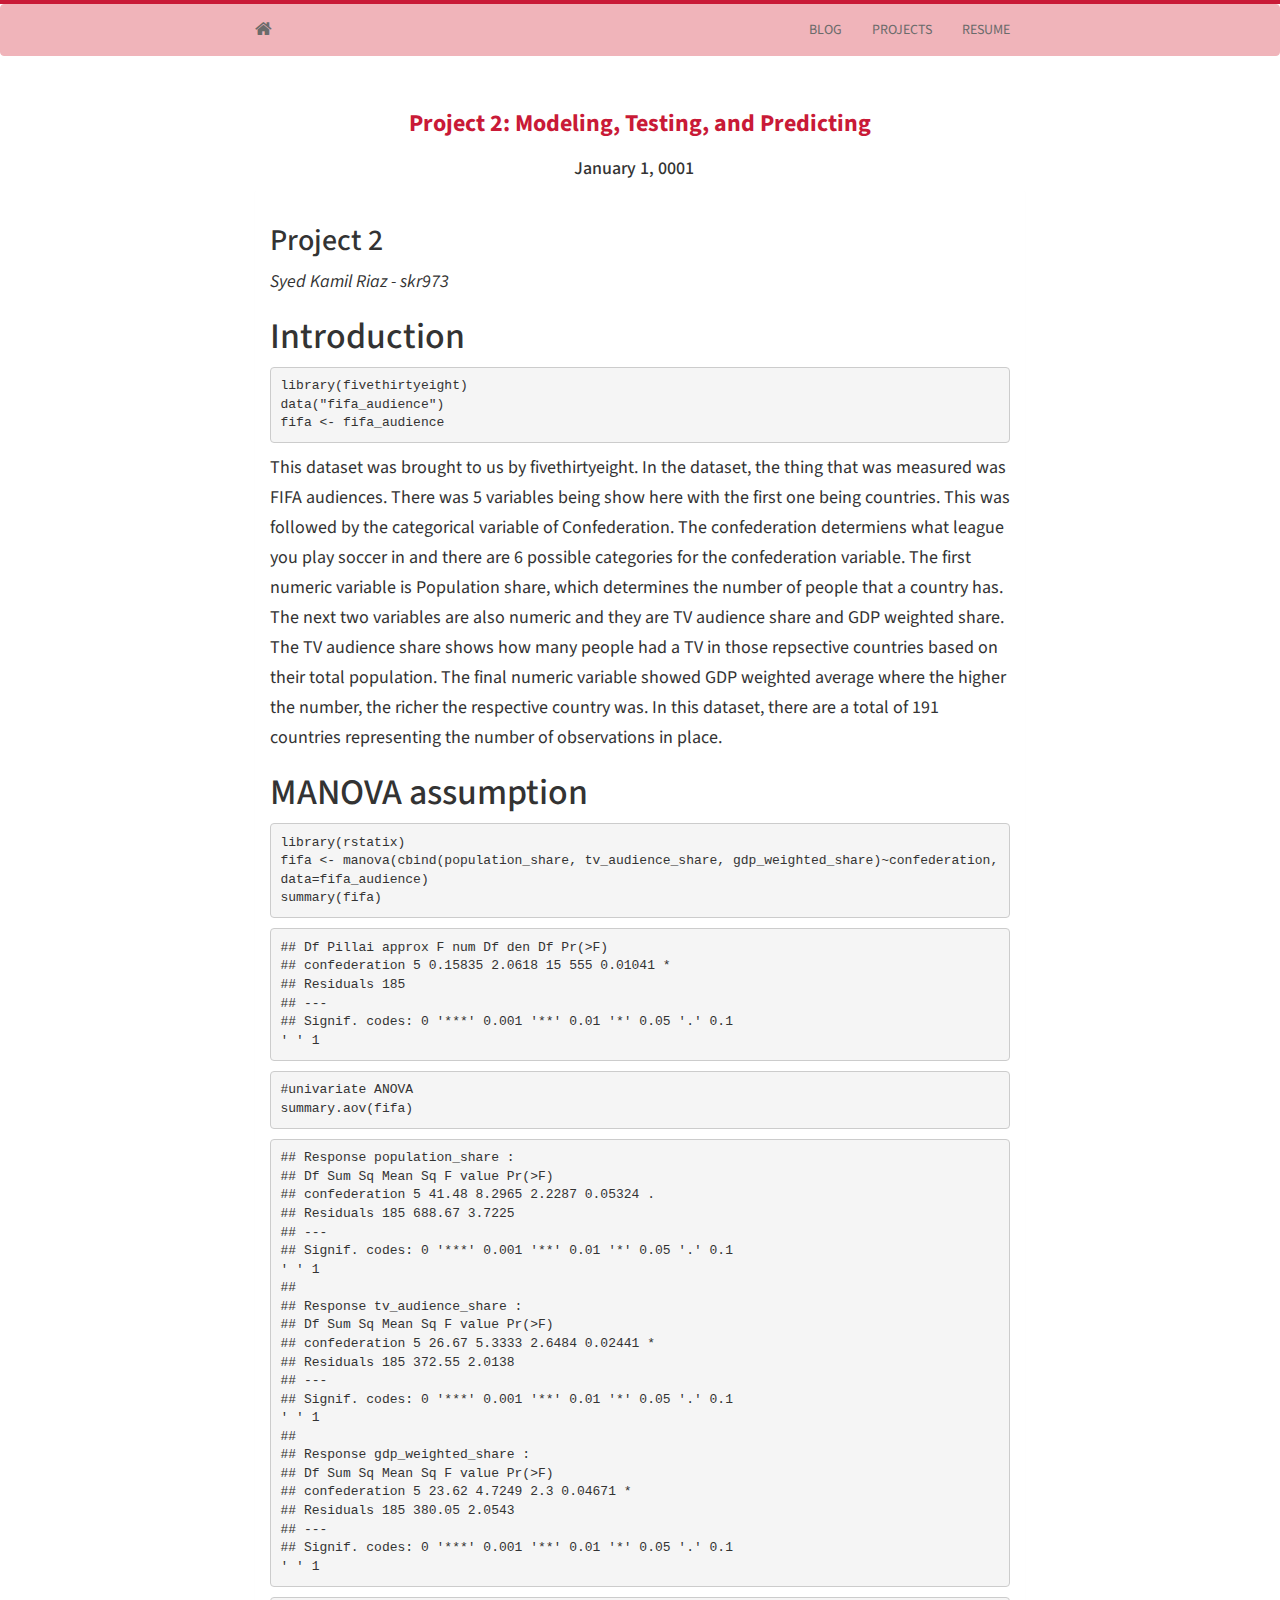
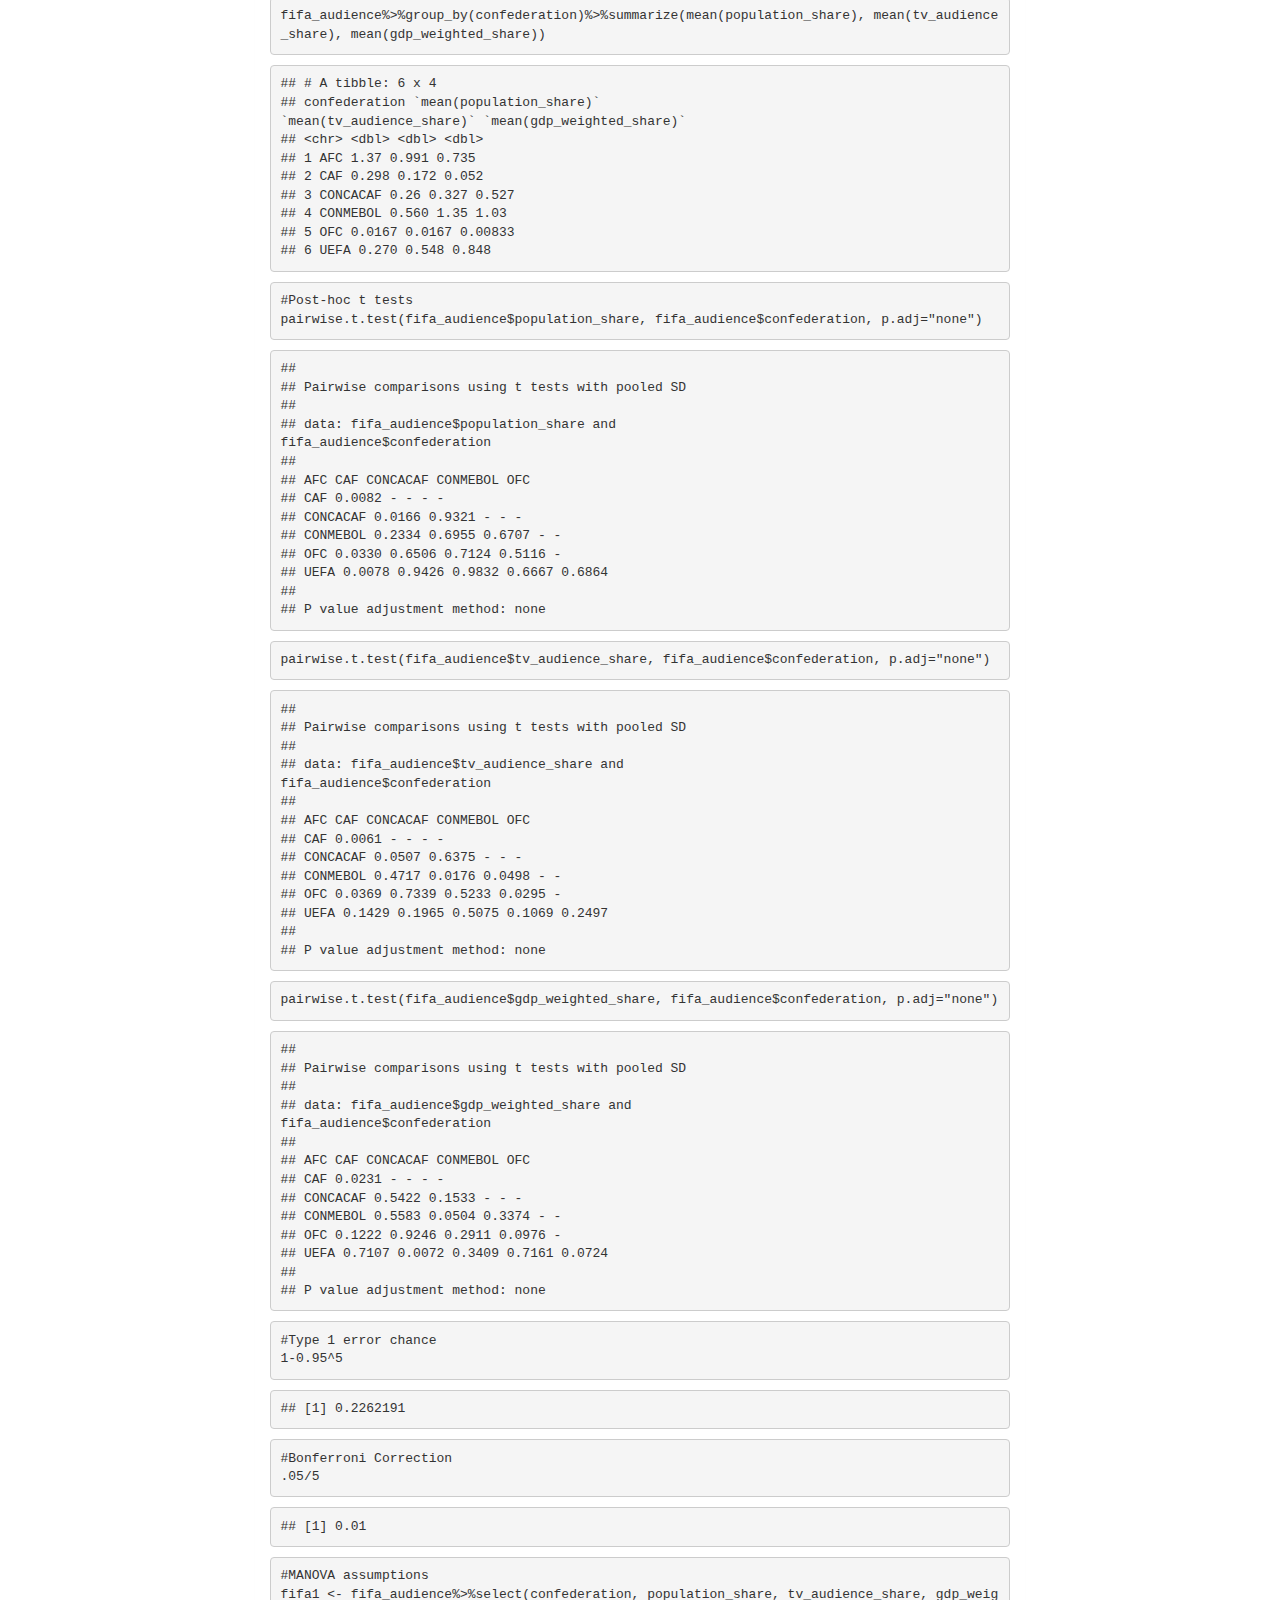
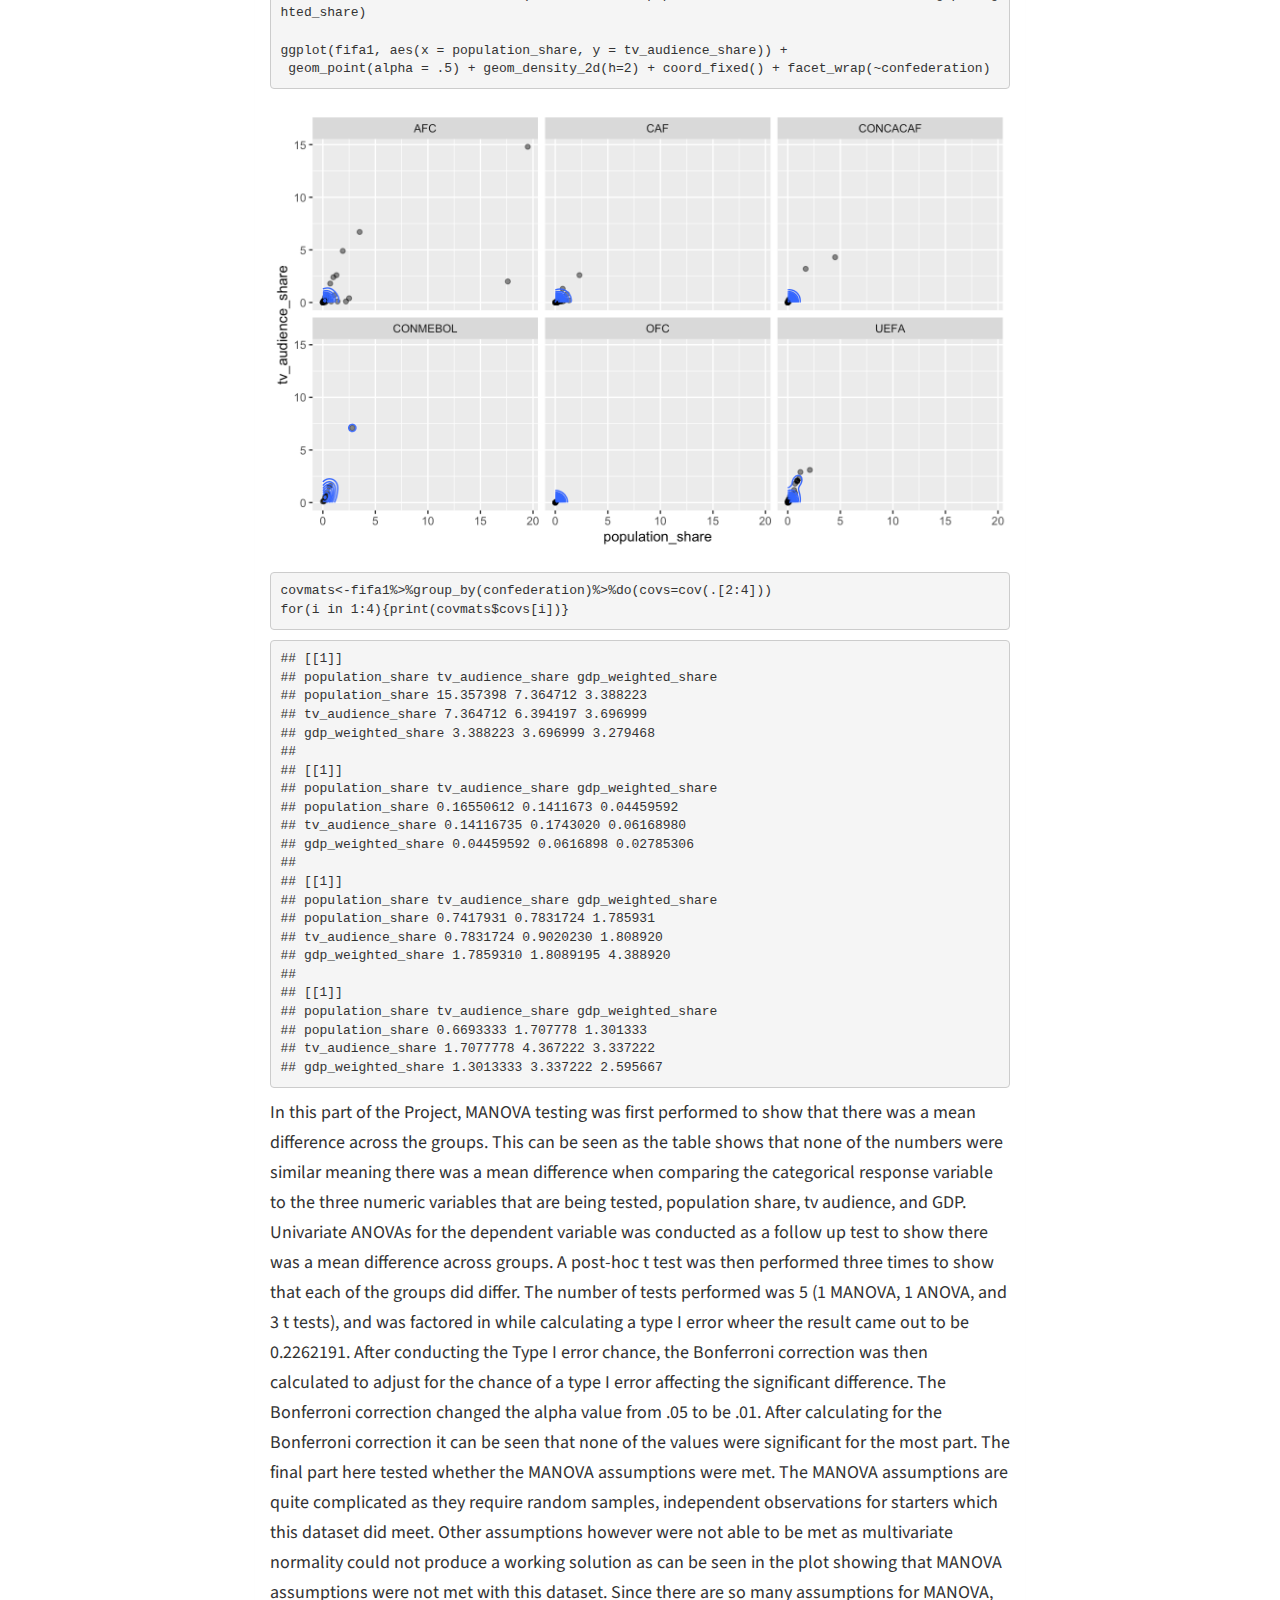
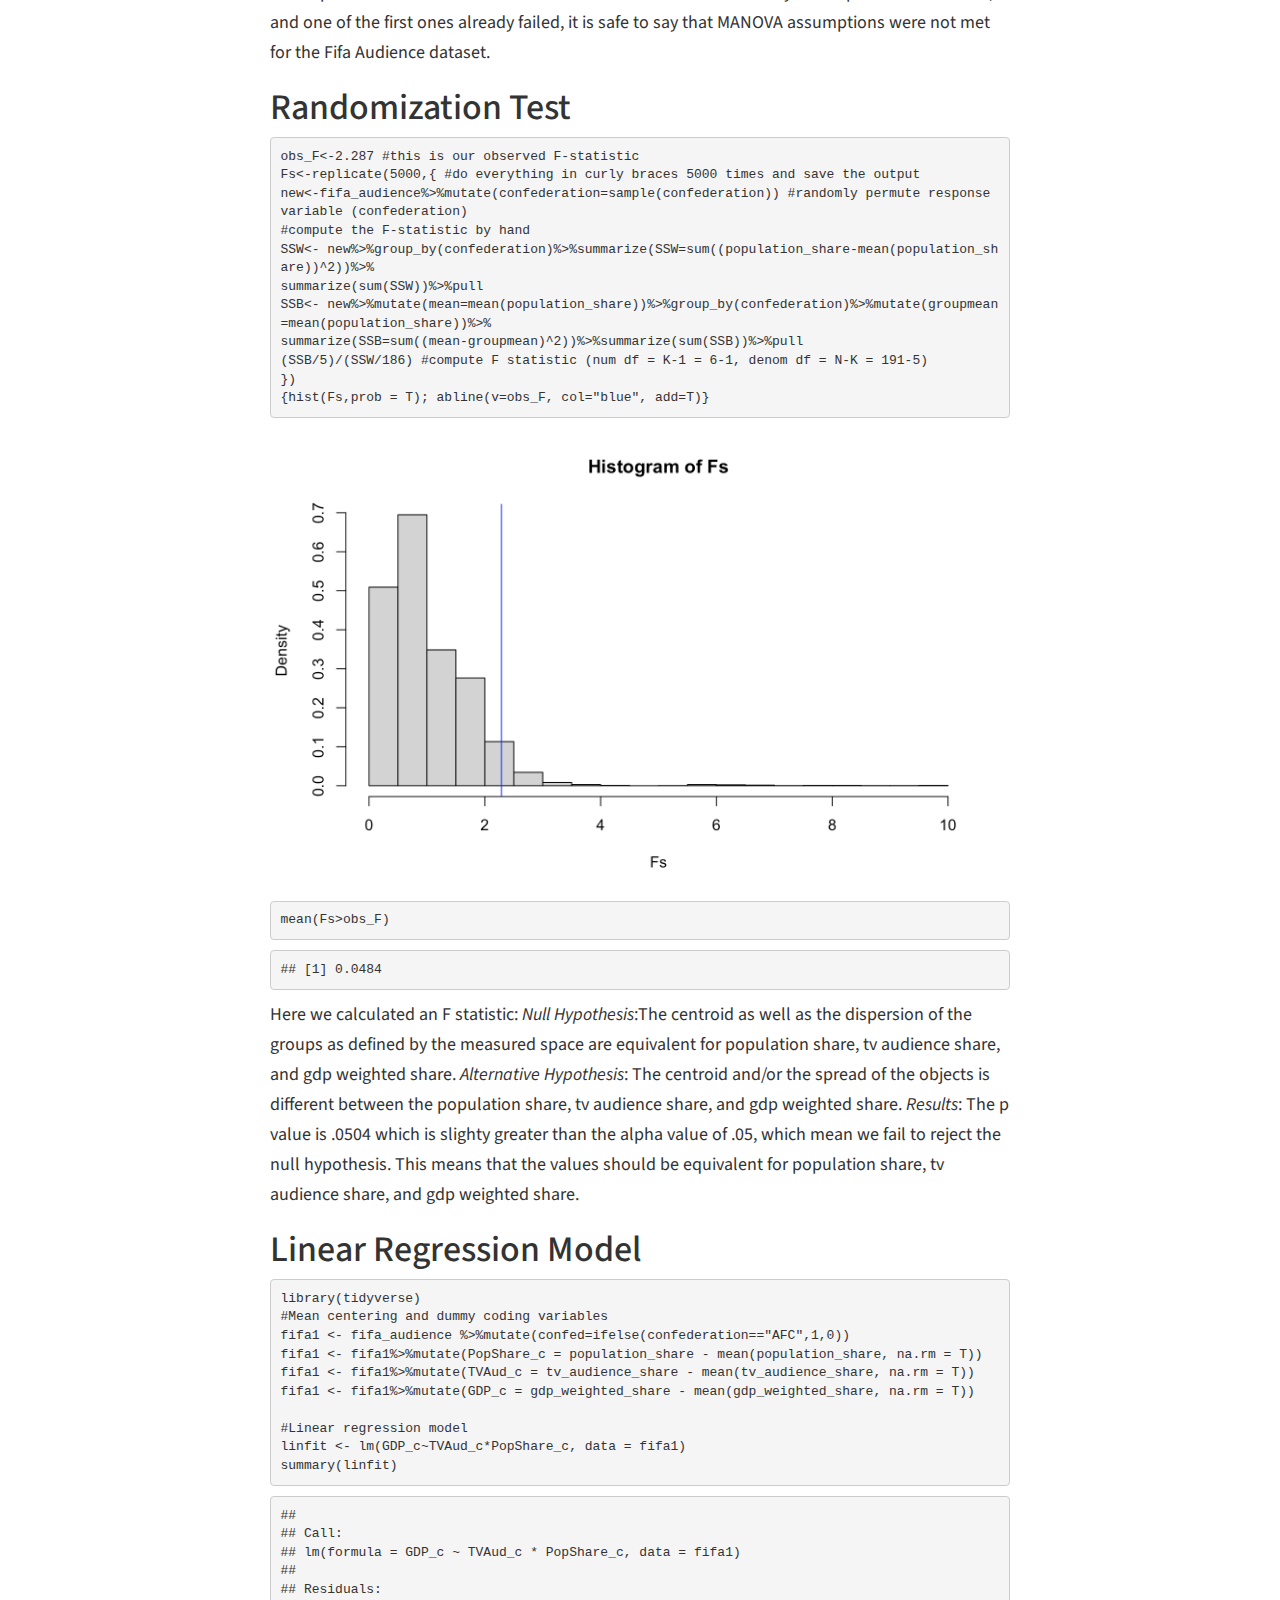
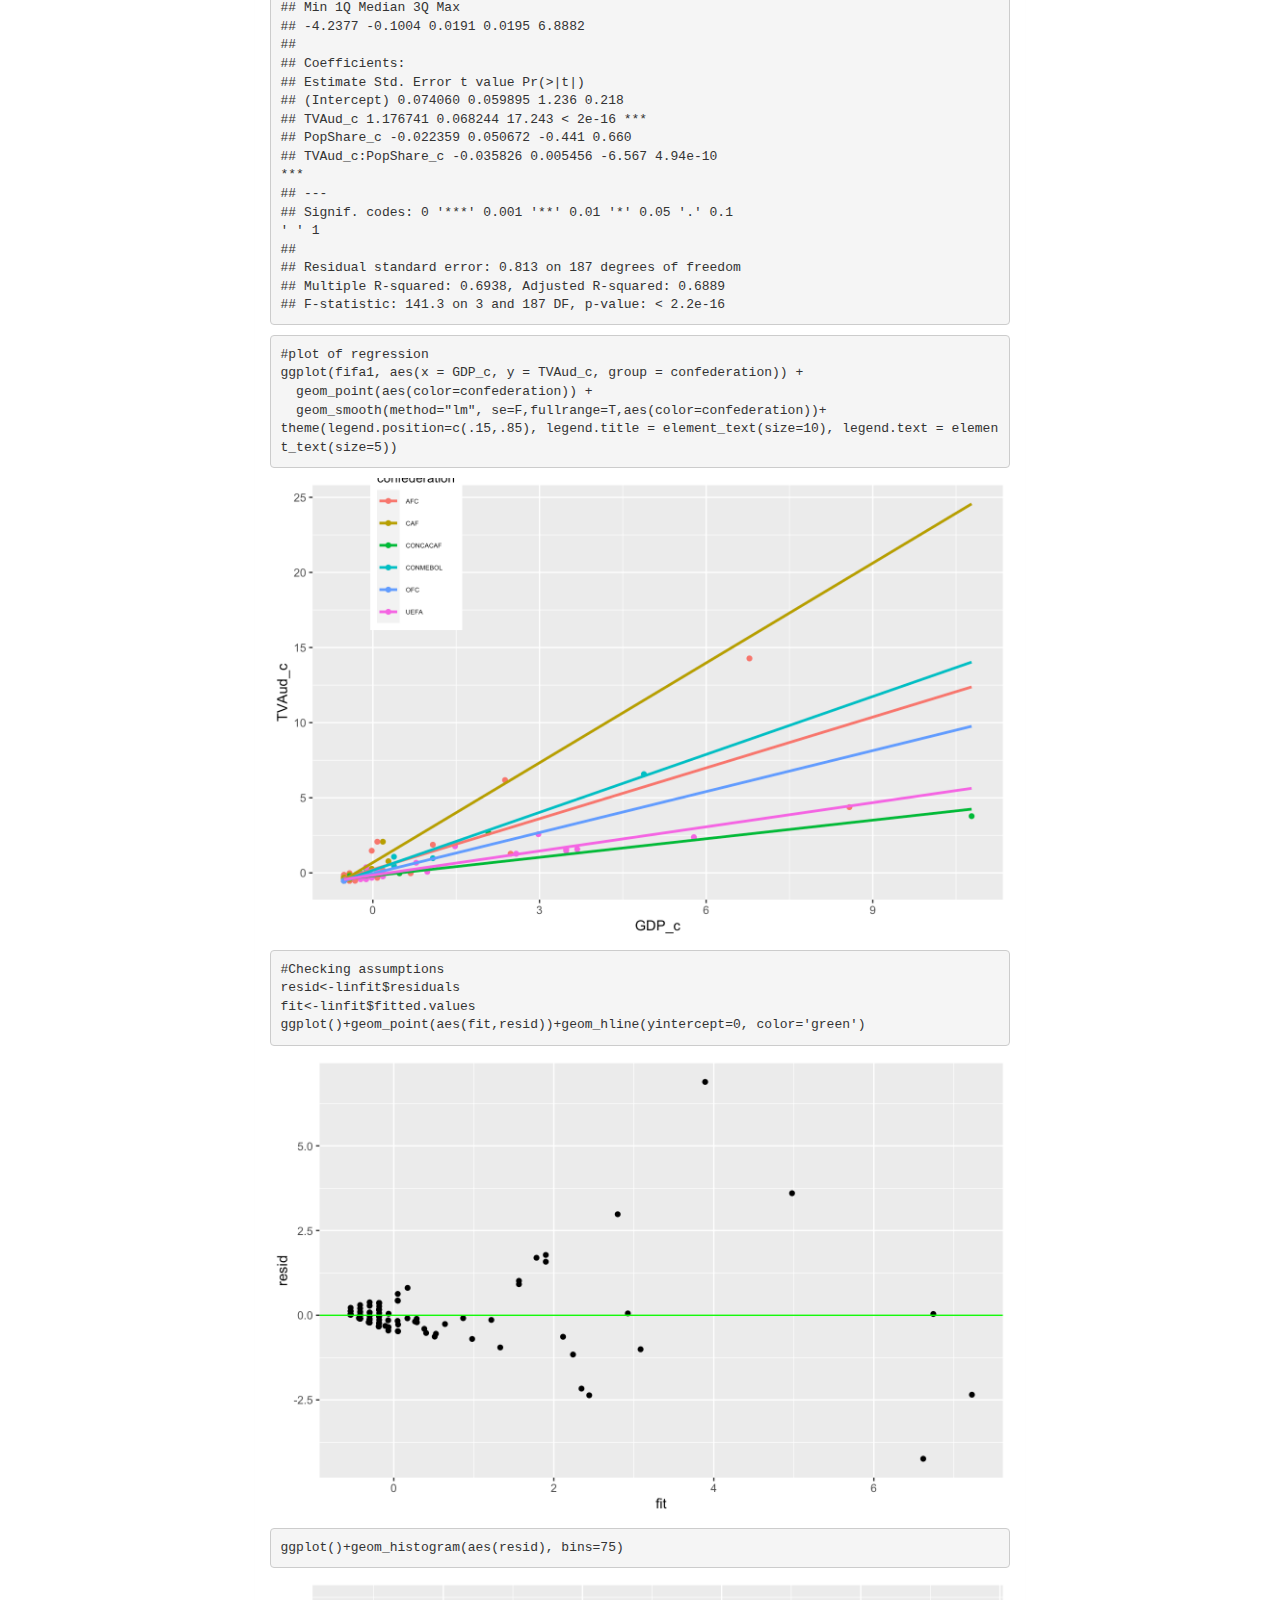
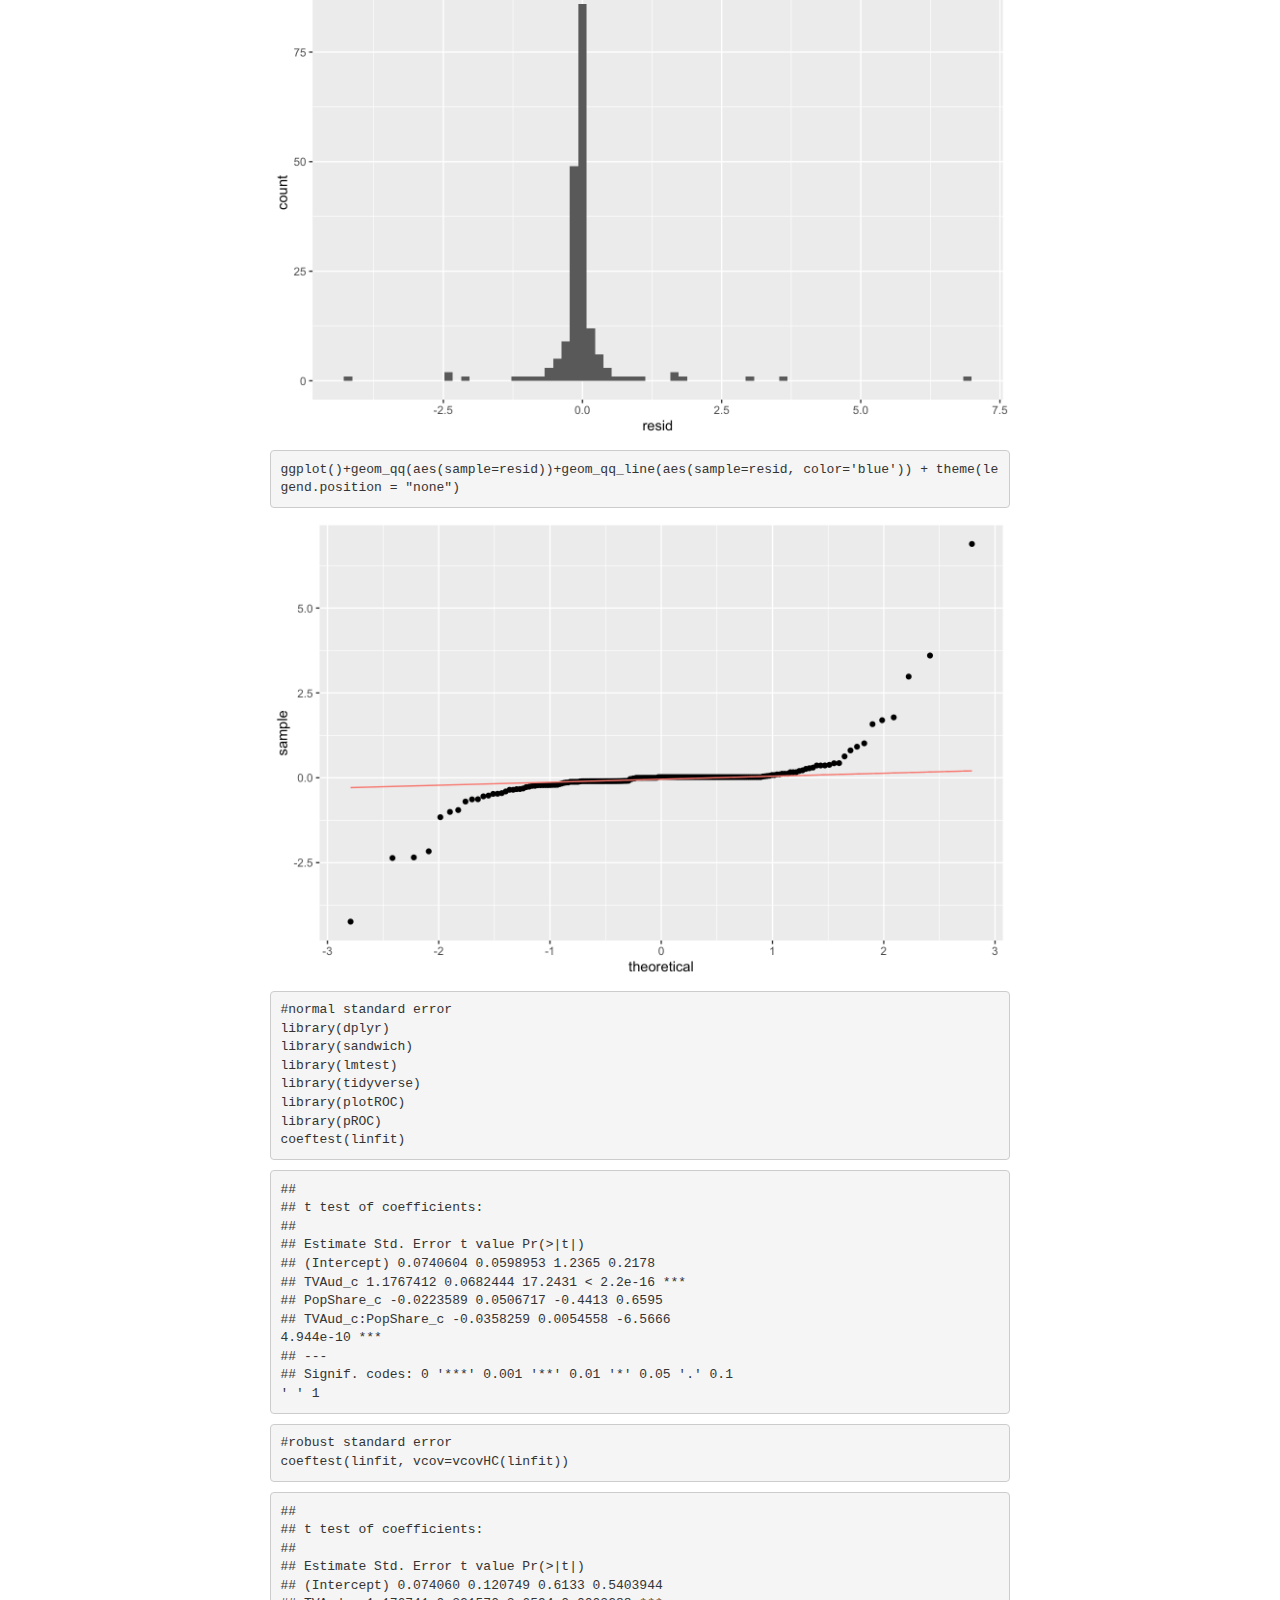
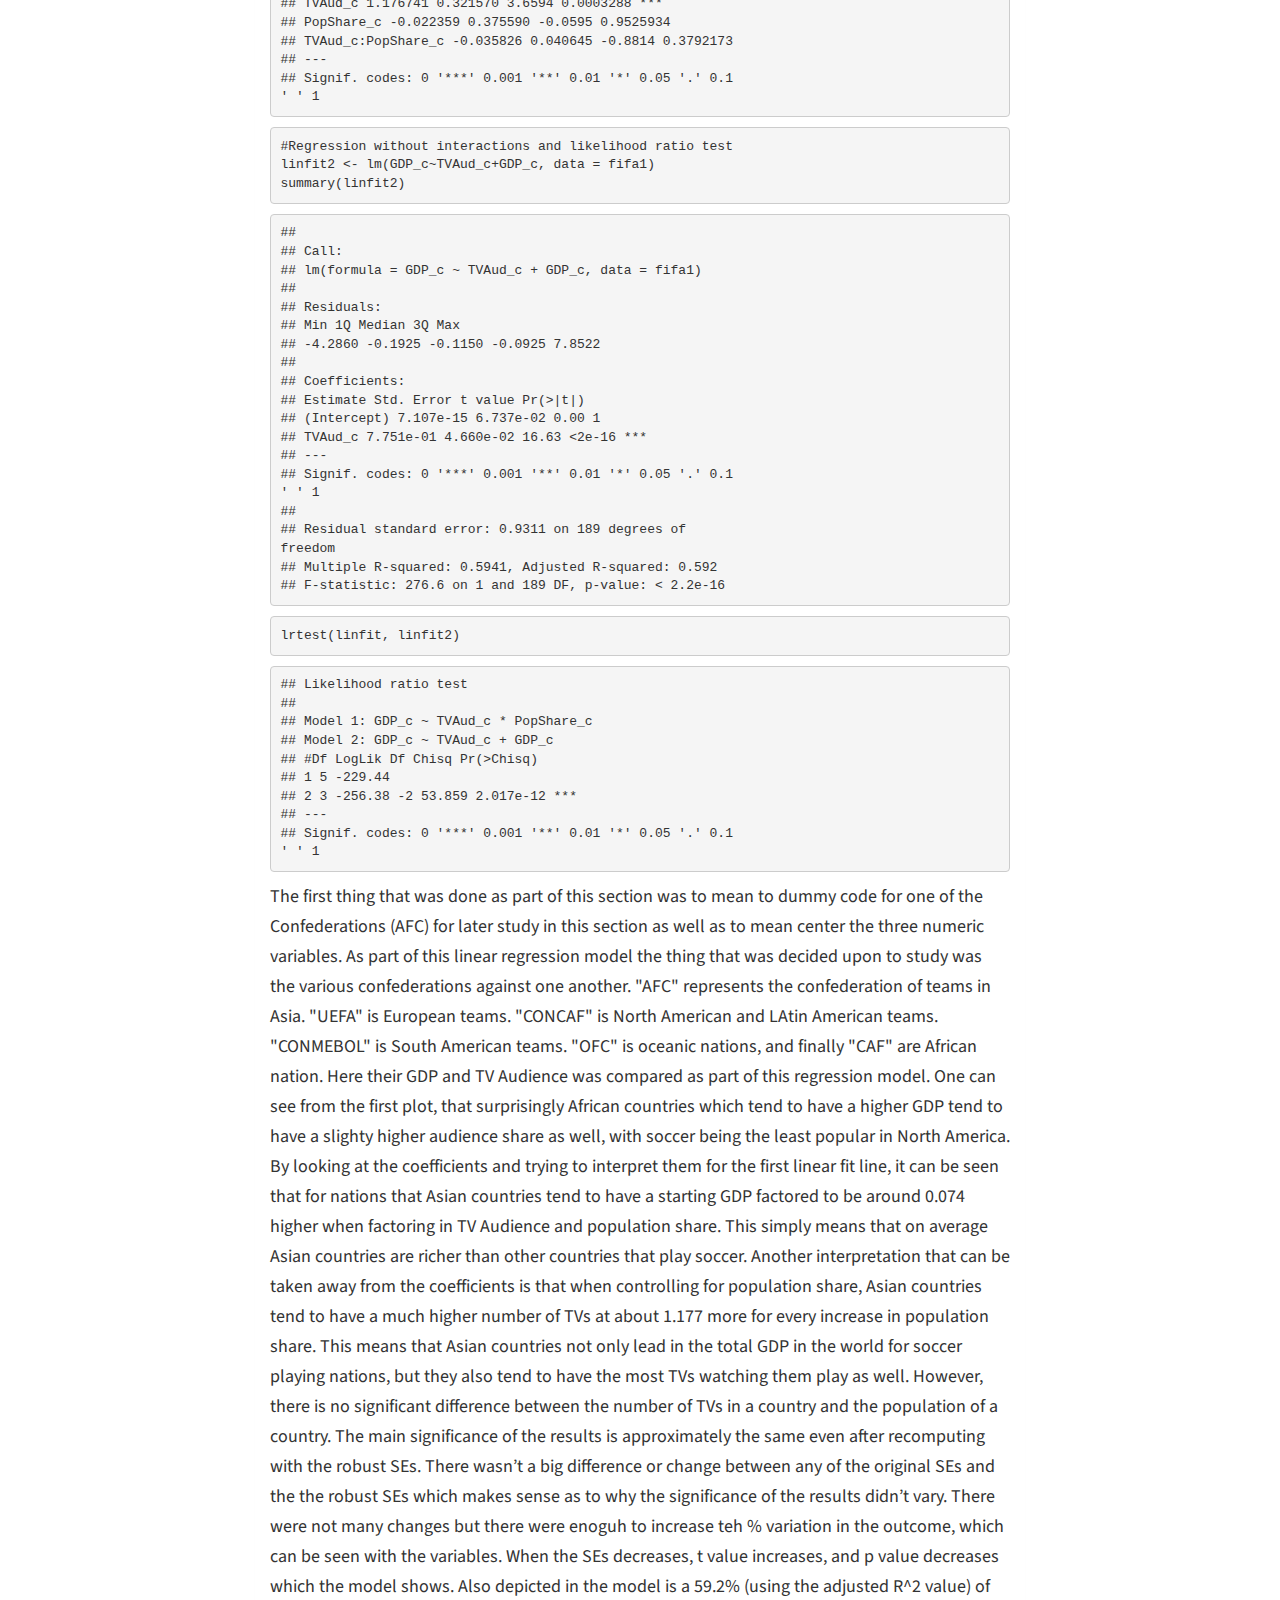
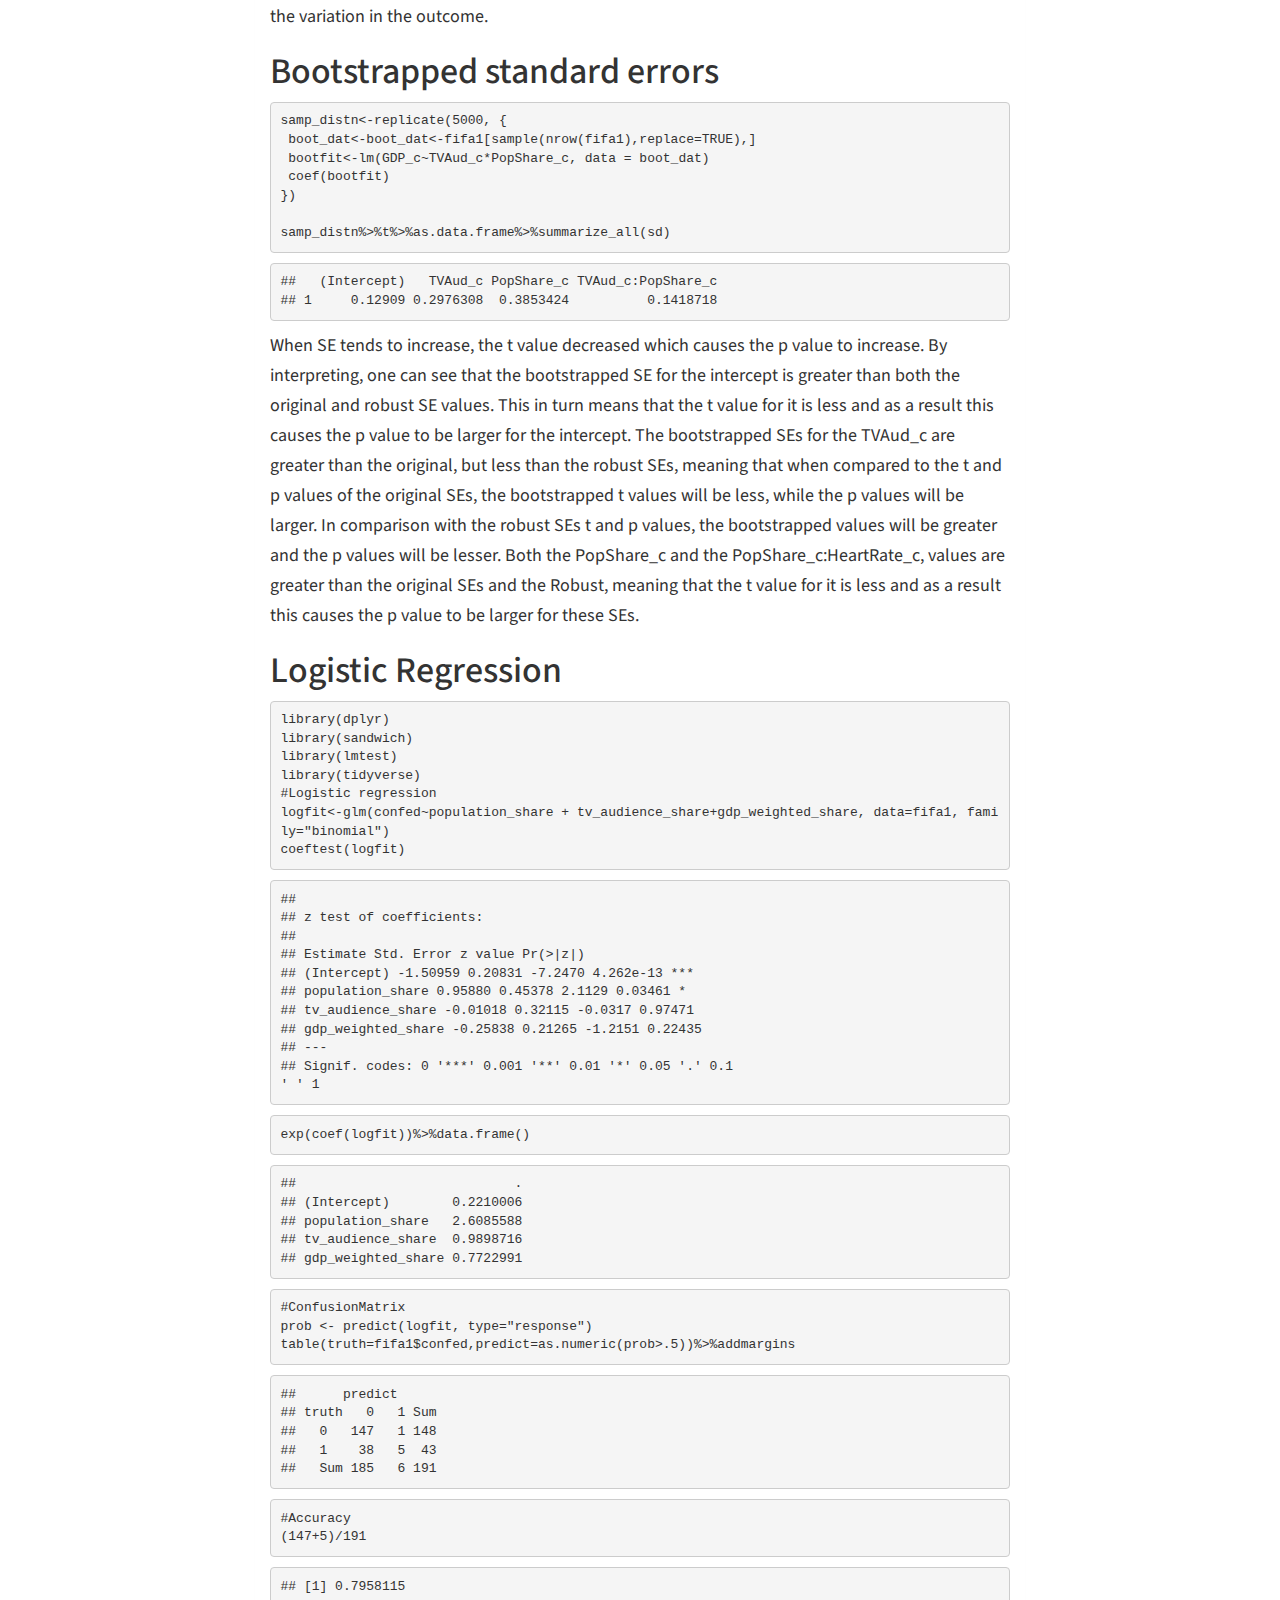
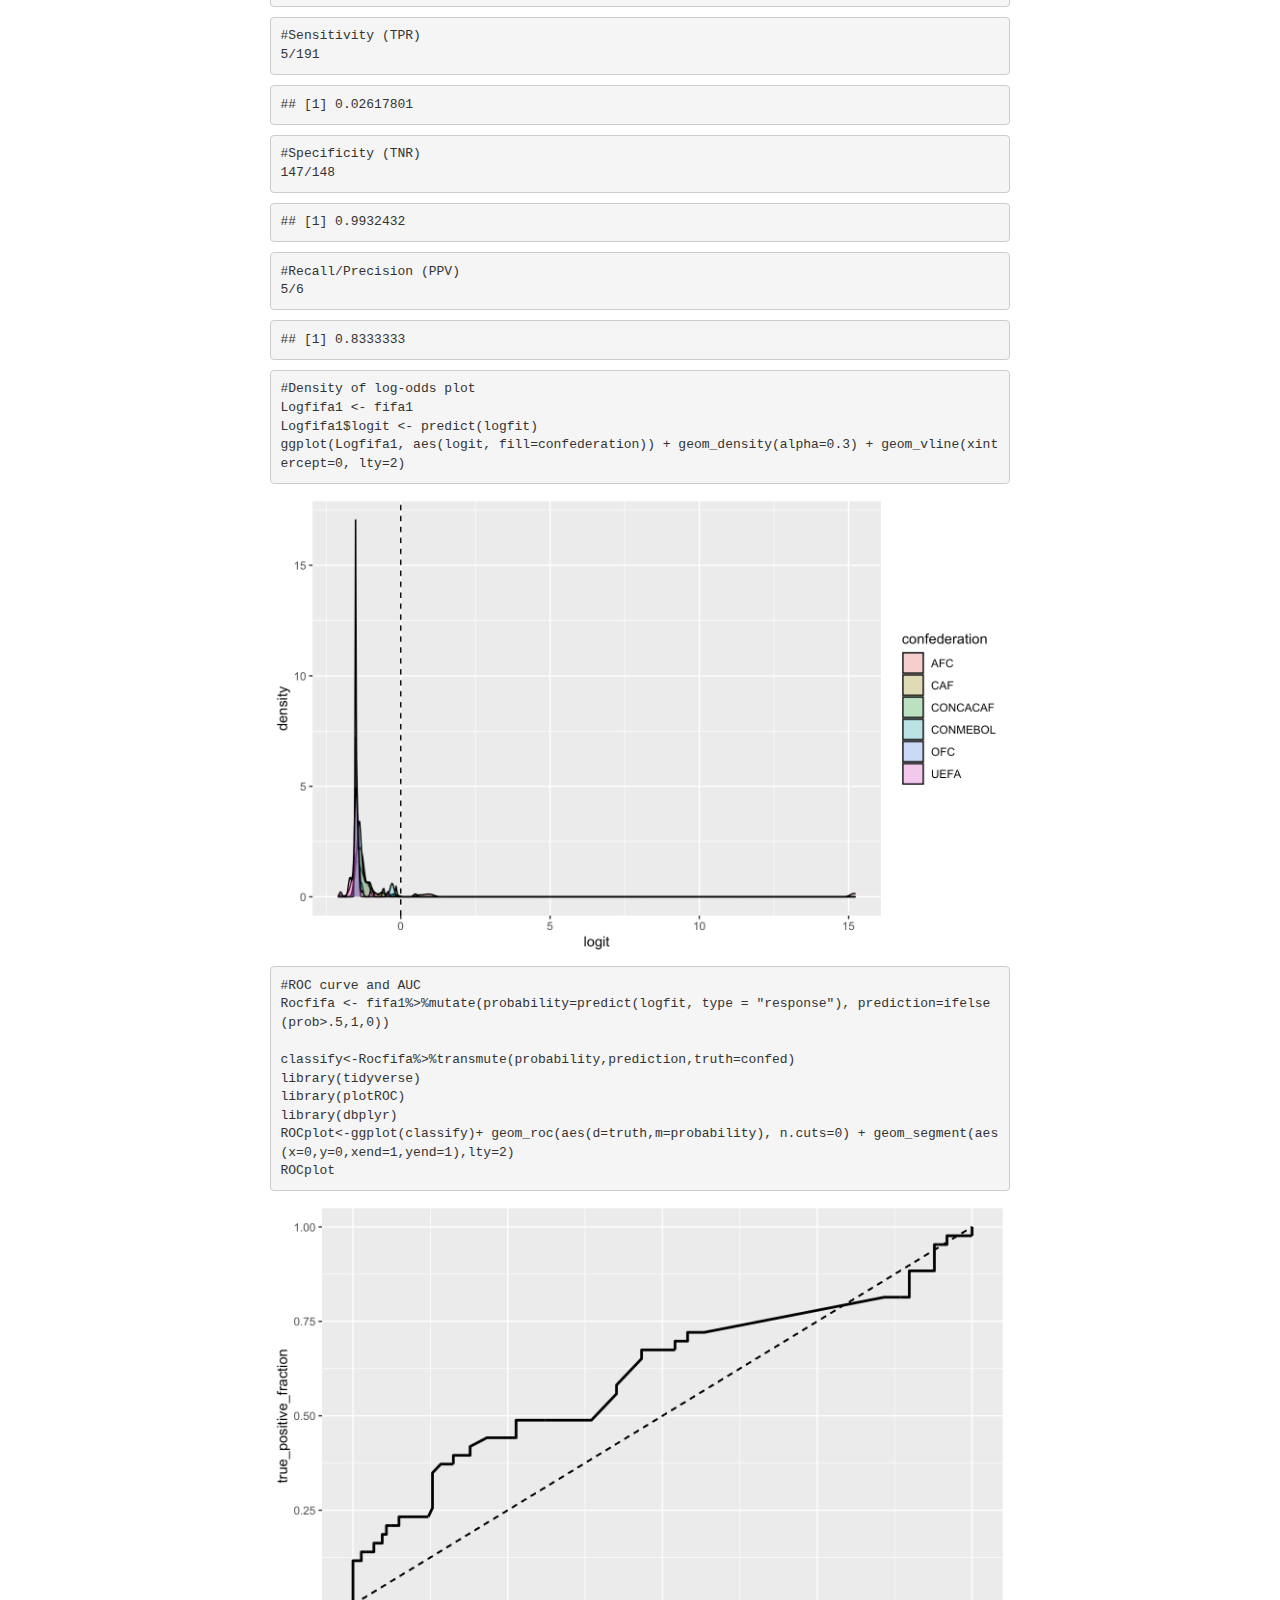
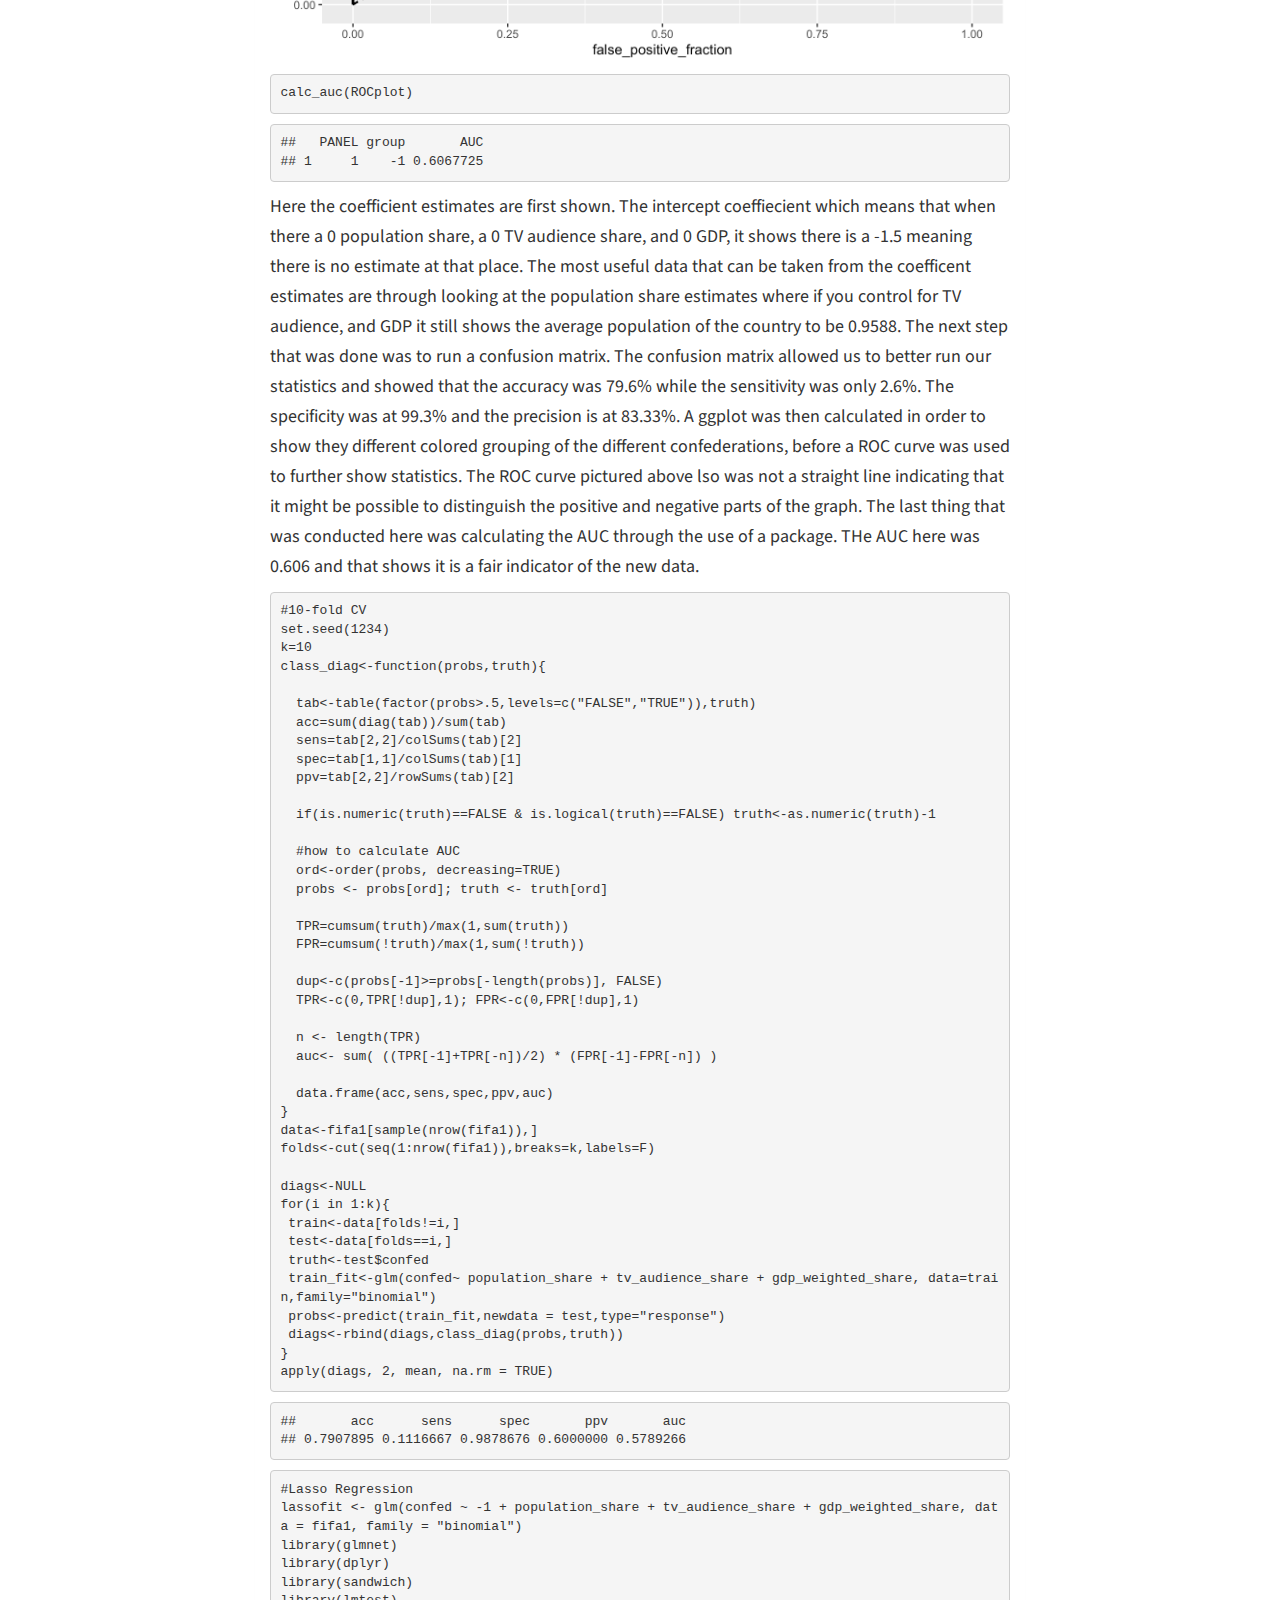
<file: project/project2/index.html>
<!DOCTYPE html>
<html lang="en-US">
  <head>
    <meta charset="utf-8">
    <meta http-equiv="X-UA-Compatible" content="IE=edge">
    <meta name="viewport" content="width=device-width, initial-scale=1">
    <meta name="author" content="Kamil Riaz" />
    
    <link rel="shortcut icon" type="image/x-icon" href="/img/favicon.ico">
    <title>Project 2: Modeling, Testing, and Predicting</title>
    <meta name="generator" content="Hugo 0.79.0" />
    <link rel="stylesheet" href="https://maxcdn.bootstrapcdn.com/bootstrap/3.3.7/css/bootstrap.min.css" integrity="sha384-BVYiiSIFeK1dGmJRAkycuHAHRg32OmUcww7on3RYdg4Va+PmSTsz/K68vbdEjh4u" crossorigin="anonymous">
    <link rel="stylesheet" type="text/css" href="/css/main.css" />
    <link rel="stylesheet" type="text/css" href="https://maxcdn.bootstrapcdn.com/font-awesome/4.7.0/css/font-awesome.min.css" />
    <link rel="stylesheet" type="text/css" href="https://fonts.googleapis.com/css?family=Source+Sans+Pro:200,400,200bold,400old" />
    
    <!--[if lt IE 9]>
			<script src="https://oss.maxcdn.com/libs/html5shiv/3.7.0/html5shiv.js"></script>
			<script src="https://oss.maxcdn.com/libs/respond.js/1.4.2/respond.min.js"></script>
		<![endif]-->

    
  </head>

  <body>
    <div id="wrap">
      
      <nav class="navbar navbar-default">
  <div class="container">
    <div class="navbar-header">
      <a class="navbar-brand" href="/"><i class="fa fa-home"></i></a>
      <button type="button" class="navbar-toggle" data-toggle="collapse" data-target="#navbar">
        <span class="icon-bar"></span>
        <span class="icon-bar"></span>
        <span class="icon-bar"></span>
      </button>
    </div>
    <div class="navbar-collapse collapse" id="navbar">
      <ul class="nav navbar-nav navbar-right">
      
        
        <li><a href="/post/">BLOG</a></li>
        
        <li><a href="/projects/">PROJECTS</a></li>
        
        <li><a href="/resume/">RESUME</a></li>
        
      
      </ul>
    </div>
  </div>
</nav>

      <div class="container">
        <div class="blog-post">
          <h3>
            <strong><a href="/project/project2/">Project 2: Modeling, Testing, and Predicting</a></strong>
          </h3>
        </div>
 
<div class="blog-title">
          <h4>
         January 1, 0001 
            &nbsp;&nbsp;
            
          </h4>
        </div>

        <div class="panel panel-default">
          <div class="panel-body">
            <div class="blogpost">
              
<link href="/rmarkdown-libs/anchor-sections/anchor-sections.css" rel="stylesheet" />
<script src="/rmarkdown-libs/anchor-sections/anchor-sections.js"></script>


<div id="project-2" class="section level2">
<h2>Project 2</h2>
<p><em>Syed Kamil Riaz - skr973</em></p>
</div>
<div id="introduction" class="section level1">
<h1>Introduction</h1>
<pre class="r"><code>library(fivethirtyeight)
data(&quot;fifa_audience&quot;)
fifa &lt;- fifa_audience</code></pre>
<p>This dataset was brought to us by fivethirtyeight. In the dataset, the thing that was measured was FIFA audiences. There was 5 variables being show here with the first one being countries. This was followed by the categorical variable of Confederation. The confederation determiens what league you play soccer in and there are 6 possible categories for the confederation variable. The first numeric variable is Population share, which determines the number of people that a country has. The next two variables are also numeric and they are TV audience share and GDP weighted share. The TV audience share shows how many people had a TV in those repsective countries based on their total population. The final numeric variable showed GDP weighted average where the higher the number, the richer the respective country was. In this dataset, there are a total of 191 countries representing the number of observations in place.</p>
</div>
<div id="manova-assumption" class="section level1">
<h1>MANOVA assumption</h1>
<pre class="r"><code>library(rstatix)
fifa &lt;- manova(cbind(population_share, tv_audience_share, gdp_weighted_share)~confederation, data=fifa_audience)
summary(fifa)</code></pre>
<pre><code>## Df Pillai approx F num Df den Df Pr(&gt;F)
## confederation 5 0.15835 2.0618 15 555 0.01041 *
## Residuals 185
## ---
## Signif. codes: 0 &#39;***&#39; 0.001 &#39;**&#39; 0.01 &#39;*&#39; 0.05 &#39;.&#39; 0.1
&#39; &#39; 1</code></pre>
<pre class="r"><code>#univariate ANOVA
summary.aov(fifa)</code></pre>
<pre><code>## Response population_share :
## Df Sum Sq Mean Sq F value Pr(&gt;F)
## confederation 5 41.48 8.2965 2.2287 0.05324 .
## Residuals 185 688.67 3.7225
## ---
## Signif. codes: 0 &#39;***&#39; 0.001 &#39;**&#39; 0.01 &#39;*&#39; 0.05 &#39;.&#39; 0.1
&#39; &#39; 1
##
## Response tv_audience_share :
## Df Sum Sq Mean Sq F value Pr(&gt;F)
## confederation 5 26.67 5.3333 2.6484 0.02441 *
## Residuals 185 372.55 2.0138
## ---
## Signif. codes: 0 &#39;***&#39; 0.001 &#39;**&#39; 0.01 &#39;*&#39; 0.05 &#39;.&#39; 0.1
&#39; &#39; 1
##
## Response gdp_weighted_share :
## Df Sum Sq Mean Sq F value Pr(&gt;F)
## confederation 5 23.62 4.7249 2.3 0.04671 *
## Residuals 185 380.05 2.0543
## ---
## Signif. codes: 0 &#39;***&#39; 0.001 &#39;**&#39; 0.01 &#39;*&#39; 0.05 &#39;.&#39; 0.1
&#39; &#39; 1</code></pre>
<pre class="r"><code>fifa_audience%&gt;%group_by(confederation)%&gt;%summarize(mean(population_share), mean(tv_audience_share), mean(gdp_weighted_share))</code></pre>
<pre><code>## # A tibble: 6 x 4
## confederation `mean(population_share)`
`mean(tv_audience_share)` `mean(gdp_weighted_share)`
## &lt;chr&gt; &lt;dbl&gt; &lt;dbl&gt; &lt;dbl&gt;
## 1 AFC 1.37 0.991 0.735
## 2 CAF 0.298 0.172 0.052
## 3 CONCACAF 0.26 0.327 0.527
## 4 CONMEBOL 0.560 1.35 1.03
## 5 OFC 0.0167 0.0167 0.00833
## 6 UEFA 0.270 0.548 0.848</code></pre>
<pre class="r"><code>#Post-hoc t tests
pairwise.t.test(fifa_audience$population_share, fifa_audience$confederation, p.adj=&quot;none&quot;)</code></pre>
<pre><code>##
## Pairwise comparisons using t tests with pooled SD
##
## data: fifa_audience$population_share and
fifa_audience$confederation
##
## AFC CAF CONCACAF CONMEBOL OFC
## CAF 0.0082 - - - -
## CONCACAF 0.0166 0.9321 - - -
## CONMEBOL 0.2334 0.6955 0.6707 - -
## OFC 0.0330 0.6506 0.7124 0.5116 -
## UEFA 0.0078 0.9426 0.9832 0.6667 0.6864
##
## P value adjustment method: none</code></pre>
<pre class="r"><code>pairwise.t.test(fifa_audience$tv_audience_share, fifa_audience$confederation, p.adj=&quot;none&quot;)</code></pre>
<pre><code>##
## Pairwise comparisons using t tests with pooled SD
##
## data: fifa_audience$tv_audience_share and
fifa_audience$confederation
##
## AFC CAF CONCACAF CONMEBOL OFC
## CAF 0.0061 - - - -
## CONCACAF 0.0507 0.6375 - - -
## CONMEBOL 0.4717 0.0176 0.0498 - -
## OFC 0.0369 0.7339 0.5233 0.0295 -
## UEFA 0.1429 0.1965 0.5075 0.1069 0.2497
##
## P value adjustment method: none</code></pre>
<pre class="r"><code>pairwise.t.test(fifa_audience$gdp_weighted_share, fifa_audience$confederation, p.adj=&quot;none&quot;)</code></pre>
<pre><code>##
## Pairwise comparisons using t tests with pooled SD
##
## data: fifa_audience$gdp_weighted_share and
fifa_audience$confederation
##
## AFC CAF CONCACAF CONMEBOL OFC
## CAF 0.0231 - - - -
## CONCACAF 0.5422 0.1533 - - -
## CONMEBOL 0.5583 0.0504 0.3374 - -
## OFC 0.1222 0.9246 0.2911 0.0976 -
## UEFA 0.7107 0.0072 0.3409 0.7161 0.0724
##
## P value adjustment method: none</code></pre>
<pre class="r"><code>#Type 1 error chance
1-0.95^5</code></pre>
<pre><code>## [1] 0.2262191</code></pre>
<pre class="r"><code>#Bonferroni Correction
.05/5</code></pre>
<pre><code>## [1] 0.01</code></pre>
<pre class="r"><code>#MANOVA assumptions
fifa1 &lt;- fifa_audience%&gt;%select(confederation, population_share, tv_audience_share, gdp_weighted_share)

ggplot(fifa1, aes(x = population_share, y = tv_audience_share)) +
 geom_point(alpha = .5) + geom_density_2d(h=2) + coord_fixed() + facet_wrap(~confederation)</code></pre>
<p><img src="/project/project2_files/figure-html/MANOVA-1.png" width="768" style="display: block; margin: auto;" /></p>
<pre class="r"><code>covmats&lt;-fifa1%&gt;%group_by(confederation)%&gt;%do(covs=cov(.[2:4]))
for(i in 1:4){print(covmats$covs[i])}</code></pre>
<pre><code>## [[1]]
## population_share tv_audience_share gdp_weighted_share
## population_share 15.357398 7.364712 3.388223
## tv_audience_share 7.364712 6.394197 3.696999
## gdp_weighted_share 3.388223 3.696999 3.279468
##
## [[1]]
## population_share tv_audience_share gdp_weighted_share
## population_share 0.16550612 0.1411673 0.04459592
## tv_audience_share 0.14116735 0.1743020 0.06168980
## gdp_weighted_share 0.04459592 0.0616898 0.02785306
##
## [[1]]
## population_share tv_audience_share gdp_weighted_share
## population_share 0.7417931 0.7831724 1.785931
## tv_audience_share 0.7831724 0.9020230 1.808920
## gdp_weighted_share 1.7859310 1.8089195 4.388920
##
## [[1]]
## population_share tv_audience_share gdp_weighted_share
## population_share 0.6693333 1.707778 1.301333
## tv_audience_share 1.7077778 4.367222 3.337222
## gdp_weighted_share 1.3013333 3.337222 2.595667</code></pre>
<p>In this part of the Project, MANOVA testing was first performed to show that there was a mean difference across the groups. This can be seen as the table shows that none of the numbers were similar meaning there was a mean difference when comparing the categorical response variable to the three numeric variables that are being tested, population share, tv audience, and GDP. Univariate ANOVAs for the dependent variable was conducted as a follow up test to show there was a mean difference across groups. A post-hoc t test was then performed three times to show that each of the groups did differ. The number of tests performed was 5 (1 MANOVA, 1 ANOVA, and 3 t tests), and was factored in while calculating a type I error wheer the result came out to be 0.2262191. After conducting the Type I error chance, the Bonferroni correction was then calculated to adjust for the chance of a type I error affecting the significant difference. The Bonferroni correction changed the alpha value from .05 to be .01. After calculating for the Bonferroni correction it can be seen that none of the values were significant for the most part. The final part here tested whether the MANOVA assumptions were met. The MANOVA assumptions are quite complicated as they require random samples, independent observations for starters which this dataset did meet. Other assumptions however were not able to be met as multivariate normality could not produce a working solution as can be seen in the plot showing that MANOVA assumptions were not met with this dataset. Since there are so many assumptions for MANOVA, and one of the first ones already failed, it is safe to say that MANOVA assumptions were not met for the Fifa Audience dataset.</p>
</div>
<div id="randomization-test" class="section level1">
<h1>Randomization Test</h1>
<pre class="r"><code>obs_F&lt;-2.287 #this is our observed F-statistic
Fs&lt;-replicate(5000,{ #do everything in curly braces 5000 times and save the output
new&lt;-fifa_audience%&gt;%mutate(confederation=sample(confederation)) #randomly permute response variable (confederation)
#compute the F-statistic by hand
SSW&lt;- new%&gt;%group_by(confederation)%&gt;%summarize(SSW=sum((population_share-mean(population_share))^2))%&gt;%
summarize(sum(SSW))%&gt;%pull
SSB&lt;- new%&gt;%mutate(mean=mean(population_share))%&gt;%group_by(confederation)%&gt;%mutate(groupmean=mean(population_share))%&gt;%
summarize(SSB=sum((mean-groupmean)^2))%&gt;%summarize(sum(SSB))%&gt;%pull
(SSB/5)/(SSW/186) #compute F statistic (num df = K-1 = 6-1, denom df = N-K = 191-5)
})
{hist(Fs,prob = T); abline(v=obs_F, col=&quot;blue&quot;, add=T)}</code></pre>
<p><img src="/project/project2_files/figure-html/Randomization%20Test-1.png" width="768" style="display: block; margin: auto;" /></p>
<pre class="r"><code>mean(Fs&gt;obs_F)</code></pre>
<pre><code>## [1] 0.0484</code></pre>
<p>Here we calculated an F statistic: <em>Null Hypothesis</em>:The centroid as well as the dispersion of the groups as defined by the measured space are equivalent for population share, tv audience share, and gdp weighted share. <em>Alternative Hypothesis</em>: The centroid and/or the spread of the objects is different between the population share, tv audience share, and gdp weighted share. <em>Results</em>: The p value is .0504 which is slighty greater than the alpha value of .05, which mean we fail to reject the null hypothesis. This means that the values should be equivalent for population share, tv audience share, and gdp weighted share.</p>
</div>
<div id="linear-regression-model" class="section level1">
<h1>Linear Regression Model</h1>
<pre class="r"><code>library(tidyverse)
#Mean centering and dummy coding variables
fifa1 &lt;- fifa_audience %&gt;%mutate(confed=ifelse(confederation==&quot;AFC&quot;,1,0))
fifa1 &lt;- fifa1%&gt;%mutate(PopShare_c = population_share - mean(population_share, na.rm = T))
fifa1 &lt;- fifa1%&gt;%mutate(TVAud_c = tv_audience_share - mean(tv_audience_share, na.rm = T))
fifa1 &lt;- fifa1%&gt;%mutate(GDP_c = gdp_weighted_share - mean(gdp_weighted_share, na.rm = T))

#Linear regression model
linfit &lt;- lm(GDP_c~TVAud_c*PopShare_c, data = fifa1)
summary(linfit)</code></pre>
<pre><code>##
## Call:
## lm(formula = GDP_c ~ TVAud_c * PopShare_c, data = fifa1)
##
## Residuals:
## Min 1Q Median 3Q Max
## -4.2377 -0.1004 0.0191 0.0195 6.8882
##
## Coefficients:
## Estimate Std. Error t value Pr(&gt;|t|)
## (Intercept) 0.074060 0.059895 1.236 0.218
## TVAud_c 1.176741 0.068244 17.243 &lt; 2e-16 ***
## PopShare_c -0.022359 0.050672 -0.441 0.660
## TVAud_c:PopShare_c -0.035826 0.005456 -6.567 4.94e-10
***
## ---
## Signif. codes: 0 &#39;***&#39; 0.001 &#39;**&#39; 0.01 &#39;*&#39; 0.05 &#39;.&#39; 0.1
&#39; &#39; 1
##
## Residual standard error: 0.813 on 187 degrees of freedom
## Multiple R-squared: 0.6938, Adjusted R-squared: 0.6889
## F-statistic: 141.3 on 3 and 187 DF, p-value: &lt; 2.2e-16</code></pre>
<pre class="r"><code>#plot of regression
ggplot(fifa1, aes(x = GDP_c, y = TVAud_c, group = confederation)) + 
  geom_point(aes(color=confederation)) +
  geom_smooth(method=&quot;lm&quot;, se=F,fullrange=T,aes(color=confederation))+
theme(legend.position=c(.15,.85), legend.title = element_text(size=10), legend.text = element_text(size=5))</code></pre>
<p><img src="/project/project2_files/figure-html/Linear%20Regression%20Model-1.png" width="768" style="display: block; margin: auto;" /></p>
<pre class="r"><code>#Checking assumptions
resid&lt;-linfit$residuals
fit&lt;-linfit$fitted.values
ggplot()+geom_point(aes(fit,resid))+geom_hline(yintercept=0, color=&#39;green&#39;)</code></pre>
<p><img src="/project/project2_files/figure-html/Linear%20Regression%20Model-2.png" width="768" style="display: block; margin: auto;" /></p>
<pre class="r"><code>ggplot()+geom_histogram(aes(resid), bins=75)</code></pre>
<p><img src="/project/project2_files/figure-html/Linear%20Regression%20Model-3.png" width="768" style="display: block; margin: auto;" /></p>
<pre class="r"><code>ggplot()+geom_qq(aes(sample=resid))+geom_qq_line(aes(sample=resid, color=&#39;blue&#39;)) + theme(legend.position = &quot;none&quot;)</code></pre>
<p><img src="/project/project2_files/figure-html/Linear%20Regression%20Model-4.png" width="768" style="display: block; margin: auto;" /></p>
<pre class="r"><code>#normal standard error
library(dplyr)
library(sandwich)
library(lmtest)
library(tidyverse)
library(plotROC)
library(pROC)
coeftest(linfit)</code></pre>
<pre><code>##
## t test of coefficients:
##
## Estimate Std. Error t value Pr(&gt;|t|)
## (Intercept) 0.0740604 0.0598953 1.2365 0.2178
## TVAud_c 1.1767412 0.0682444 17.2431 &lt; 2.2e-16 ***
## PopShare_c -0.0223589 0.0506717 -0.4413 0.6595
## TVAud_c:PopShare_c -0.0358259 0.0054558 -6.5666
4.944e-10 ***
## ---
## Signif. codes: 0 &#39;***&#39; 0.001 &#39;**&#39; 0.01 &#39;*&#39; 0.05 &#39;.&#39; 0.1
&#39; &#39; 1</code></pre>
<pre class="r"><code>#robust standard error
coeftest(linfit, vcov=vcovHC(linfit))</code></pre>
<pre><code>##
## t test of coefficients:
##
## Estimate Std. Error t value Pr(&gt;|t|)
## (Intercept) 0.074060 0.120749 0.6133 0.5403944
## TVAud_c 1.176741 0.321570 3.6594 0.0003288 ***
## PopShare_c -0.022359 0.375590 -0.0595 0.9525934
## TVAud_c:PopShare_c -0.035826 0.040645 -0.8814 0.3792173
## ---
## Signif. codes: 0 &#39;***&#39; 0.001 &#39;**&#39; 0.01 &#39;*&#39; 0.05 &#39;.&#39; 0.1
&#39; &#39; 1</code></pre>
<pre class="r"><code>#Regression without interactions and likelihood ratio test
linfit2 &lt;- lm(GDP_c~TVAud_c+GDP_c, data = fifa1)
summary(linfit2)</code></pre>
<pre><code>##
## Call:
## lm(formula = GDP_c ~ TVAud_c + GDP_c, data = fifa1)
##
## Residuals:
## Min 1Q Median 3Q Max
## -4.2860 -0.1925 -0.1150 -0.0925 7.8522
##
## Coefficients:
## Estimate Std. Error t value Pr(&gt;|t|)
## (Intercept) 7.107e-15 6.737e-02 0.00 1
## TVAud_c 7.751e-01 4.660e-02 16.63 &lt;2e-16 ***
## ---
## Signif. codes: 0 &#39;***&#39; 0.001 &#39;**&#39; 0.01 &#39;*&#39; 0.05 &#39;.&#39; 0.1
&#39; &#39; 1
##
## Residual standard error: 0.9311 on 189 degrees of
freedom
## Multiple R-squared: 0.5941, Adjusted R-squared: 0.592
## F-statistic: 276.6 on 1 and 189 DF, p-value: &lt; 2.2e-16</code></pre>
<pre class="r"><code>lrtest(linfit, linfit2)</code></pre>
<pre><code>## Likelihood ratio test
##
## Model 1: GDP_c ~ TVAud_c * PopShare_c
## Model 2: GDP_c ~ TVAud_c + GDP_c
## #Df LogLik Df Chisq Pr(&gt;Chisq)
## 1 5 -229.44
## 2 3 -256.38 -2 53.859 2.017e-12 ***
## ---
## Signif. codes: 0 &#39;***&#39; 0.001 &#39;**&#39; 0.01 &#39;*&#39; 0.05 &#39;.&#39; 0.1
&#39; &#39; 1</code></pre>
<p>The first thing that was done as part of this section was to mean to dummy code for one of the Confederations (AFC) for later study in this section as well as to mean center the three numeric variables. As part of this linear regression model the thing that was decided upon to study was the various confederations against one another. &quot;AFC&quot; represents the confederation of teams in Asia. &quot;UEFA&quot; is European teams. &quot;CONCAF&quot; is North American and LAtin American teams. &quot;CONMEBOL&quot; is South American teams. &quot;OFC&quot; is oceanic nations, and finally &quot;CAF&quot; are African nation. Here their GDP and TV Audience was compared as part of this regression model. One can see from the first plot, that surprisingly African countries which tend to have a higher GDP tend to have a slighty higher audience share as well, with soccer being the least popular in North America. By looking at the coefficients and trying to interpret them for the first linear fit line, it can be seen that for nations that Asian countries tend to have a starting GDP factored to be around 0.074 higher when factoring in TV Audience and population share. This simply means that on average Asian countries are richer than other countries that play soccer. Another interpretation that can be taken away from the coefficients is that when controlling for population share, Asian countries tend to have a much higher number of TVs at about 1.177 more for every increase in population share. This means that Asian countries not only lead in the total GDP in the world for soccer playing nations, but they also tend to have the most TVs watching them play as well. However, there is no significant difference between the number of TVs in a country and the population of a country. The main significance of the results is approximately the same even after recomputing with the robust SEs. There wasn’t a big difference or change between any of the original SEs and the the robust SEs which makes sense as to why the significance of the results didn’t vary. There were not many changes but there were enoguh to increase teh % variation in the outcome, which can be seen with the variables. When the SEs decreases, t value increases, and p value decreases which the model shows. Also depicted in the model is a 59.2% (using the adjusted R^2 value) of the variation in the outcome.</p>
</div>
<div id="bootstrapped-standard-errors" class="section level1">
<h1>Bootstrapped standard errors</h1>
<pre class="r"><code>samp_distn&lt;-replicate(5000, {
 boot_dat&lt;-boot_dat&lt;-fifa1[sample(nrow(fifa1),replace=TRUE),]
 bootfit&lt;-lm(GDP_c~TVAud_c*PopShare_c, data = boot_dat)
 coef(bootfit)
})

samp_distn%&gt;%t%&gt;%as.data.frame%&gt;%summarize_all(sd)</code></pre>
<pre><code>##   (Intercept)   TVAud_c PopShare_c TVAud_c:PopShare_c
## 1     0.12909 0.2976308  0.3853424          0.1418718</code></pre>
<p>When SE tends to increase, the t value decreased which causes the p value to increase. By interpreting, one can see that the bootstrapped SE for the intercept is greater than both the original and robust SE values. This in turn means that the t value for it is less and as a result this causes the p value to be larger for the intercept. The bootstrapped SEs for the TVAud_c are greater than the original, but less than the robust SEs, meaning that when compared to the t and p values of the original SEs, the bootstrapped t values will be less, while the p values will be larger. In comparison with the robust SEs t and p values, the bootstrapped values will be greater and the p values will be lesser. Both the PopShare_c and the PopShare_c:HeartRate_c, values are greater than the original SEs and the Robust, meaning that the t value for it is less and as a result this causes the p value to be larger for these SEs.</p>
</div>
<div id="logistic-regression" class="section level1">
<h1>Logistic Regression</h1>
<pre class="r"><code>library(dplyr)
library(sandwich)
library(lmtest)
library(tidyverse)
#Logistic regression
logfit&lt;-glm(confed~population_share + tv_audience_share+gdp_weighted_share, data=fifa1, family=&quot;binomial&quot;)
coeftest(logfit)</code></pre>
<pre><code>##
## z test of coefficients:
##
## Estimate Std. Error z value Pr(&gt;|z|)
## (Intercept) -1.50959 0.20831 -7.2470 4.262e-13 ***
## population_share 0.95880 0.45378 2.1129 0.03461 *
## tv_audience_share -0.01018 0.32115 -0.0317 0.97471
## gdp_weighted_share -0.25838 0.21265 -1.2151 0.22435
## ---
## Signif. codes: 0 &#39;***&#39; 0.001 &#39;**&#39; 0.01 &#39;*&#39; 0.05 &#39;.&#39; 0.1
&#39; &#39; 1</code></pre>
<pre class="r"><code>exp(coef(logfit))%&gt;%data.frame()</code></pre>
<pre><code>##                            .
## (Intercept)        0.2210006
## population_share   2.6085588
## tv_audience_share  0.9898716
## gdp_weighted_share 0.7722991</code></pre>
<pre class="r"><code>#ConfusionMatrix
prob &lt;- predict(logfit, type=&quot;response&quot;)
table(truth=fifa1$confed,predict=as.numeric(prob&gt;.5))%&gt;%addmargins</code></pre>
<pre><code>##      predict
## truth   0   1 Sum
##   0   147   1 148
##   1    38   5  43
##   Sum 185   6 191</code></pre>
<pre class="r"><code>#Accuracy
(147+5)/191</code></pre>
<pre><code>## [1] 0.7958115</code></pre>
<pre class="r"><code>#Sensitivity (TPR)
5/191</code></pre>
<pre><code>## [1] 0.02617801</code></pre>
<pre class="r"><code>#Specificity (TNR)
147/148</code></pre>
<pre><code>## [1] 0.9932432</code></pre>
<pre class="r"><code>#Recall/Precision (PPV)
5/6</code></pre>
<pre><code>## [1] 0.8333333</code></pre>
<pre class="r"><code>#Density of log-odds plot
Logfifa1 &lt;- fifa1
Logfifa1$logit &lt;- predict(logfit)
ggplot(Logfifa1, aes(logit, fill=confederation)) + geom_density(alpha=0.3) + geom_vline(xintercept=0, lty=2)</code></pre>
<p><img src="/project/project2_files/figure-html/Logistic%20Regression-1.png" width="768" style="display: block; margin: auto;" /></p>
<pre class="r"><code>#ROC curve and AUC
Rocfifa &lt;- fifa1%&gt;%mutate(probability=predict(logfit, type = &quot;response&quot;), prediction=ifelse(prob&gt;.5,1,0))

classify&lt;-Rocfifa%&gt;%transmute(probability,prediction,truth=confed)
library(tidyverse)
library(plotROC)
library(dbplyr)
ROCplot&lt;-ggplot(classify)+ geom_roc(aes(d=truth,m=probability), n.cuts=0) + geom_segment(aes(x=0,y=0,xend=1,yend=1),lty=2)
ROCplot</code></pre>
<p><img src="/project/project2_files/figure-html/Logistic%20Regression-2.png" width="768" style="display: block; margin: auto;" /></p>
<pre class="r"><code>calc_auc(ROCplot)</code></pre>
<pre><code>##   PANEL group       AUC
## 1     1    -1 0.6067725</code></pre>
<p>Here the coefficient estimates are first shown. The intercept coeffiecient which means that when there a 0 population share, a 0 TV audience share, and 0 GDP, it shows there is a -1.5 meaning there is no estimate at that place. The most useful data that can be taken from the coefficent estimates are through looking at the population share estimates where if you control for TV audience, and GDP it still shows the average population of the country to be 0.9588. The next step that was done was to run a confusion matrix. The confusion matrix allowed us to better run our statistics and showed that the accuracy was 79.6% while the sensitivity was only 2.6%. The specificity was at 99.3% and the precision is at 83.33%. A ggplot was then calculated in order to show they different colored grouping of the different confederations, before a ROC curve was used to further show statistics. The ROC curve pictured above lso was not a straight line indicating that it might be possible to distinguish the positive and negative parts of the graph. The last thing that was conducted here was calculating the AUC through the use of a package. THe AUC here was 0.606 and that shows it is a fair indicator of the new data.</p>
<pre class="r"><code>#10-fold CV
set.seed(1234)
k=10
class_diag&lt;-function(probs,truth){
  
  tab&lt;-table(factor(probs&gt;.5,levels=c(&quot;FALSE&quot;,&quot;TRUE&quot;)),truth)
  acc=sum(diag(tab))/sum(tab)
  sens=tab[2,2]/colSums(tab)[2]
  spec=tab[1,1]/colSums(tab)[1]
  ppv=tab[2,2]/rowSums(tab)[2]

  if(is.numeric(truth)==FALSE &amp; is.logical(truth)==FALSE) truth&lt;-as.numeric(truth)-1
  
  #how to calculate AUC
  ord&lt;-order(probs, decreasing=TRUE)
  probs &lt;- probs[ord]; truth &lt;- truth[ord]
  
  TPR=cumsum(truth)/max(1,sum(truth)) 
  FPR=cumsum(!truth)/max(1,sum(!truth))
  
  dup&lt;-c(probs[-1]&gt;=probs[-length(probs)], FALSE)
  TPR&lt;-c(0,TPR[!dup],1); FPR&lt;-c(0,FPR[!dup],1)
  
  n &lt;- length(TPR)
  auc&lt;- sum( ((TPR[-1]+TPR[-n])/2) * (FPR[-1]-FPR[-n]) )

  data.frame(acc,sens,spec,ppv,auc)
}
data&lt;-fifa1[sample(nrow(fifa1)),]
folds&lt;-cut(seq(1:nrow(fifa1)),breaks=k,labels=F)

diags&lt;-NULL
for(i in 1:k){
 train&lt;-data[folds!=i,]
 test&lt;-data[folds==i,]
 truth&lt;-test$confed
 train_fit&lt;-glm(confed~ population_share + tv_audience_share + gdp_weighted_share, data=train,family=&quot;binomial&quot;)
 probs&lt;-predict(train_fit,newdata = test,type=&quot;response&quot;)
 diags&lt;-rbind(diags,class_diag(probs,truth))
}
apply(diags, 2, mean, na.rm = TRUE)</code></pre>
<pre><code>##       acc      sens      spec       ppv       auc 
## 0.7907895 0.1116667 0.9878676 0.6000000 0.5789266</code></pre>
<pre class="r"><code>#Lasso Regression
lassofit &lt;- glm(confed ~ -1 + population_share + tv_audience_share + gdp_weighted_share, data = fifa1, family = &quot;binomial&quot;)
library(glmnet)
library(dplyr)
library(sandwich)
library(lmtest)
library(tidyverse)
y&lt;-as.matrix(fifa1$confed)
x&lt;-model.matrix(lassofit)
x&lt;-scale(x)
cv&lt;-cv.glmnet(x,y, family=&#39;binomial&#39;)
lasso&lt;-glmnet(x,y,family=&quot;binomial&quot;,lambda=cv$lambda.1se)
coef(cv)</code></pre>
<pre><code>## 4 x 1 sparse Matrix of class &quot;dgCMatrix&quot;
##                            1
## (Intercept)        -1.236012
## population_share    .       
## tv_audience_share   .       
## gdp_weighted_share  .</code></pre>
<pre class="r"><code>prob1 &lt;- predict(lassofit, type=&quot;response&quot;)

class_diag(prob1, fifa1$confed)</code></pre>
<pre><code>##         acc      sens      spec       ppv       auc
## 1 0.6335079 0.4186047 0.6959459 0.2857143 0.5266342</code></pre>
<pre class="r"><code>#10-fold CV again
set.seed(1234)
k=10

data2&lt;-fifa1[sample(nrow(fifa1)),]
folds2&lt;-cut(seq(1:nrow(fifa1)),breaks=k,labels=F)

diags2&lt;-NULL
for(i in 1:k){
 train2&lt;-data2[folds!=i,]
 test2&lt;-data2[folds==i,]
 truth2&lt;-test2$confed
 train_fit2&lt;-glm(confed~ population_share, data=train2, family=&quot;binomial&quot;)
 probs2&lt;-predict(train_fit2,newdata = test2,type=&quot;response&quot;)
 diags2&lt;-rbind(diags2,class_diag(probs2,truth2))
}

apply(diags2, 2, mean, na.rm = TRUE)</code></pre>
<pre><code>##        acc       sens       spec        ppv        auc 
## 0.78552632 0.05833333 0.99375000 0.66666667 0.63551649</code></pre>
<p>The first thing that was done here was to look at the the first 10 fold which allowed us to see the first value given accuracy which was 79.08%. This meant that model correctly predicts 79.08% of the outcomes in the total data. The sensitivity tells me that 11.17% out of the total number of cases are positive. In terms of the number of correctly predicted negative cases, 98.89% is that percentage. The PPV number says how many positives are correct and true positives and here that number is simply 60%. The AUC number here is 0.5789 which is a little lower than the AUC we previously predicted. In comparison with the classification diagnostics in the in-sample metrics the accuracy, senesitivity, and the specificity were also so similar no distinction could even be made, but precision was certainly lwoere her at 60% then it was before at at 83%. Next, the lasso regression was performed in order to determine which model had the best accuracy. If the model were correctly and there was an actually accurate or correlated data one or a few of the explanatory variables would have been selected for. However, this was certainly not the case for my janky data. There were no varibales retained, but the data and 10 fold still had to go on. So I decided to pick up the poulation_share and treat it as if the lasso regression selected that example. The 10 fold CV test was performed using the fake selected variable and a model sample of AUC was created which could be compared to my logistic regression AUC. THe values for the lasso regression were 0.78552632 0.05833333 0.99375000 0.66666667 0.63551649 representing accuracy, sensitivity, specificity, precision, and AUC respectively. Compared to the logistic regression above which had values of 0.7907895 0.1116667 0.9878676 0.6000000 0.5789266. The most important values to compare are the accuracy which has slightly increased in the LASSO regression model and the AUC which has actually decreased. If there was actaully a variable picked by lasso and not one done at random, like what was conducted here, the AUC should have gone up with LASSO regression as it shows that using signifcant variables will help improve prediction.</p>
</div>

            
        <hr>         <div class="related-posts">
                <h5>Related Posts</h5>
                
              </div> 
            </div>
          </div>

   <hr>  <div class="disqus">
  <div id="disqus_thread"></div>
  <script type="text/javascript">

    (function() {
      
      
      if (window.location.hostname == "localhost")
        return;

      var disqus_shortname = '';
      var dsq = document.createElement('script'); dsq.type = 'text/javascript'; dsq.async = true;
      dsq.src = '//' + disqus_shortname + '.disqus.com/embed.js';
      (document.getElementsByTagName('head')[0] || document.getElementsByTagName('body')[0]).appendChild(dsq);
    })();
  </script>
  <noscript>Please enable JavaScript to view the <a href="http://disqus.com/?ref_noscript">comments powered by Disqus.</a></noscript>
  <a href="http://disqus.com/" class="dsq-brlink">comments powered by <span class="logo-disqus">Disqus</span></a>
</div> 
        </div>
      </div>
    </div>

    
    <footer>
  <div id="footer">
    <div class="container">
      <p class="text-muted">&copy; All rights reserved. Powered by <a href="https://gohugo.io/">Hugo</a> and
      <a href="http://www.github.com/nurlansu/hugo-sustain/">sustain</a> with ♥</p>
    </div>
  </div>
</footer>
<div class="footer"></div>


<script src="https://ajax.googleapis.com/ajax/libs/jquery/1.11.3/jquery.min.js"></script>

<script src="https://maxcdn.bootstrapcdn.com/bootstrap/3.3.7/js/bootstrap.min.js" integrity="sha384-Tc5IQib027qvyjSMfHjOMaLkfuWVxZxUPnCJA7l2mCWNIpG9mGCD8wGNIcPD7Txa" crossorigin="anonymous"></script>
<script src="/js/docs.min.js"></script>
<script src="/js/main.js"></script>

<script src="/js/ie10-viewport-bug-workaround.js"></script>


    
  </body>
</html>
</file>
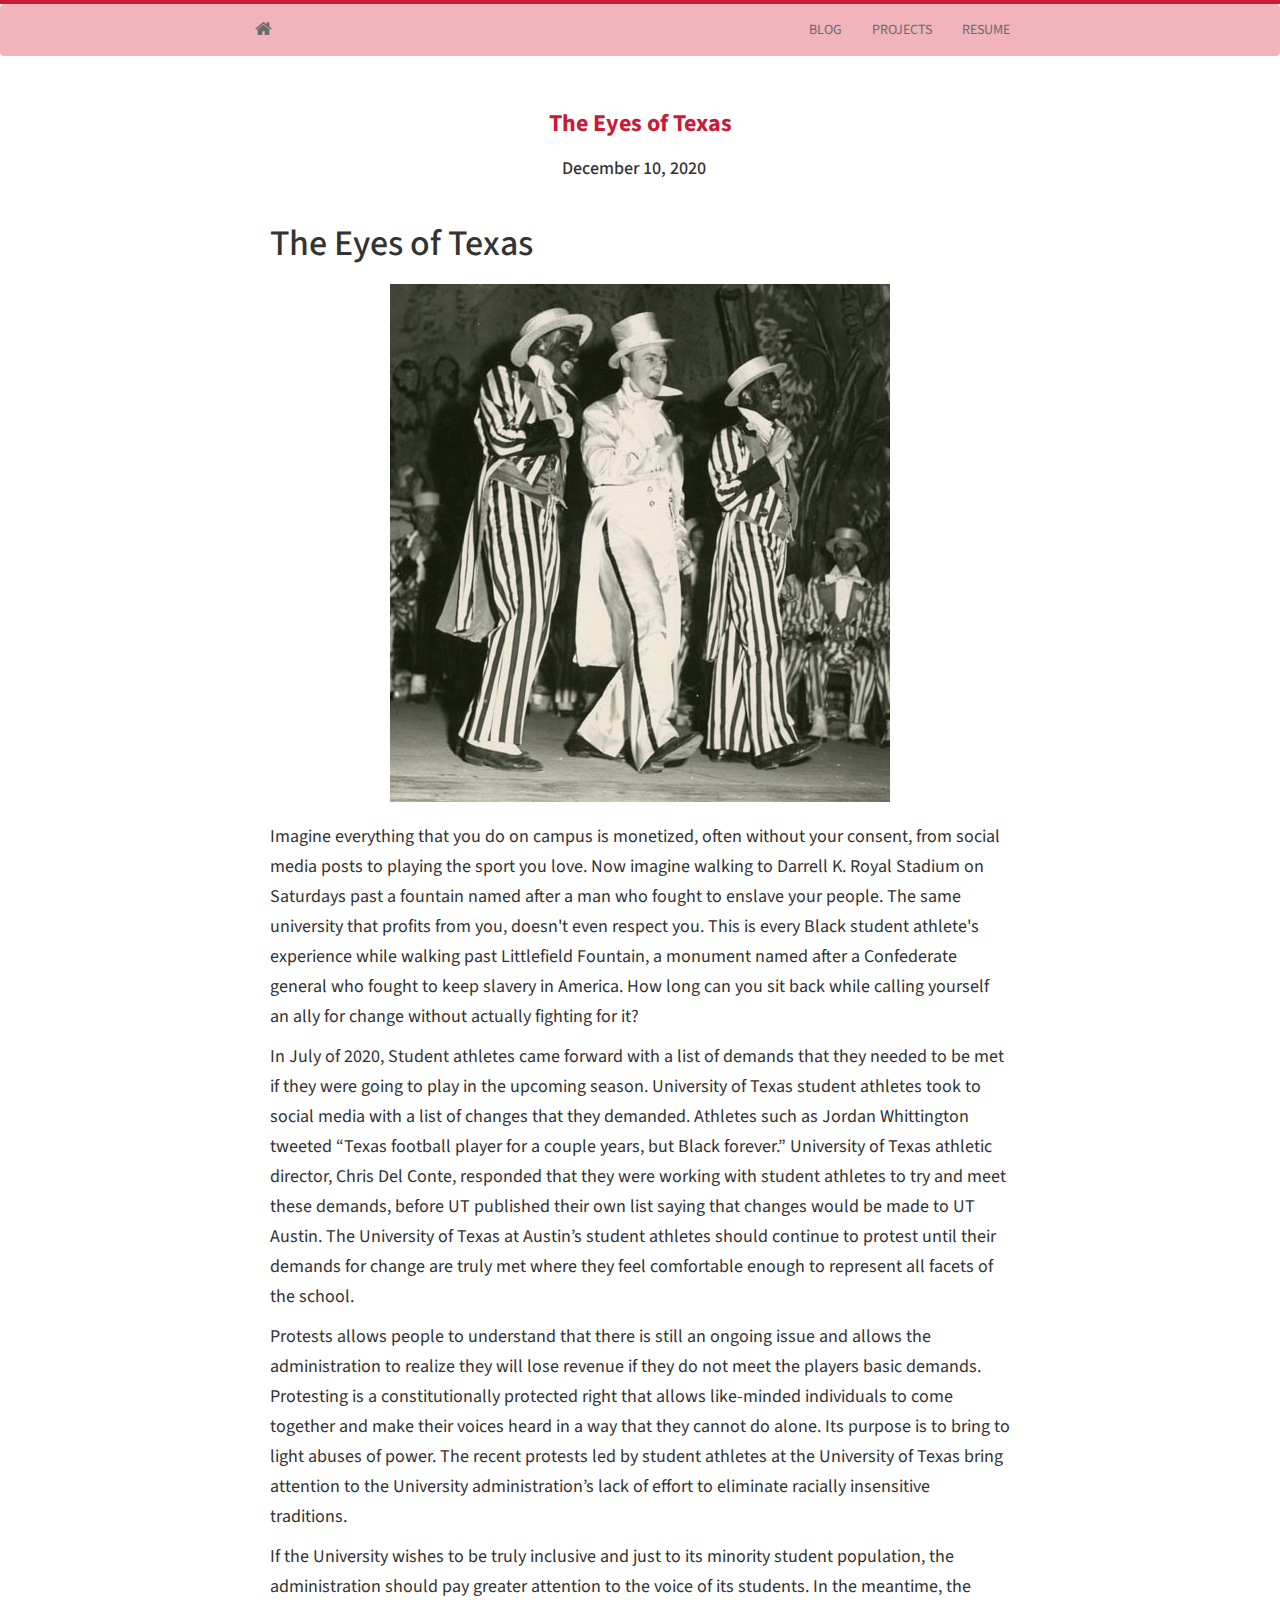
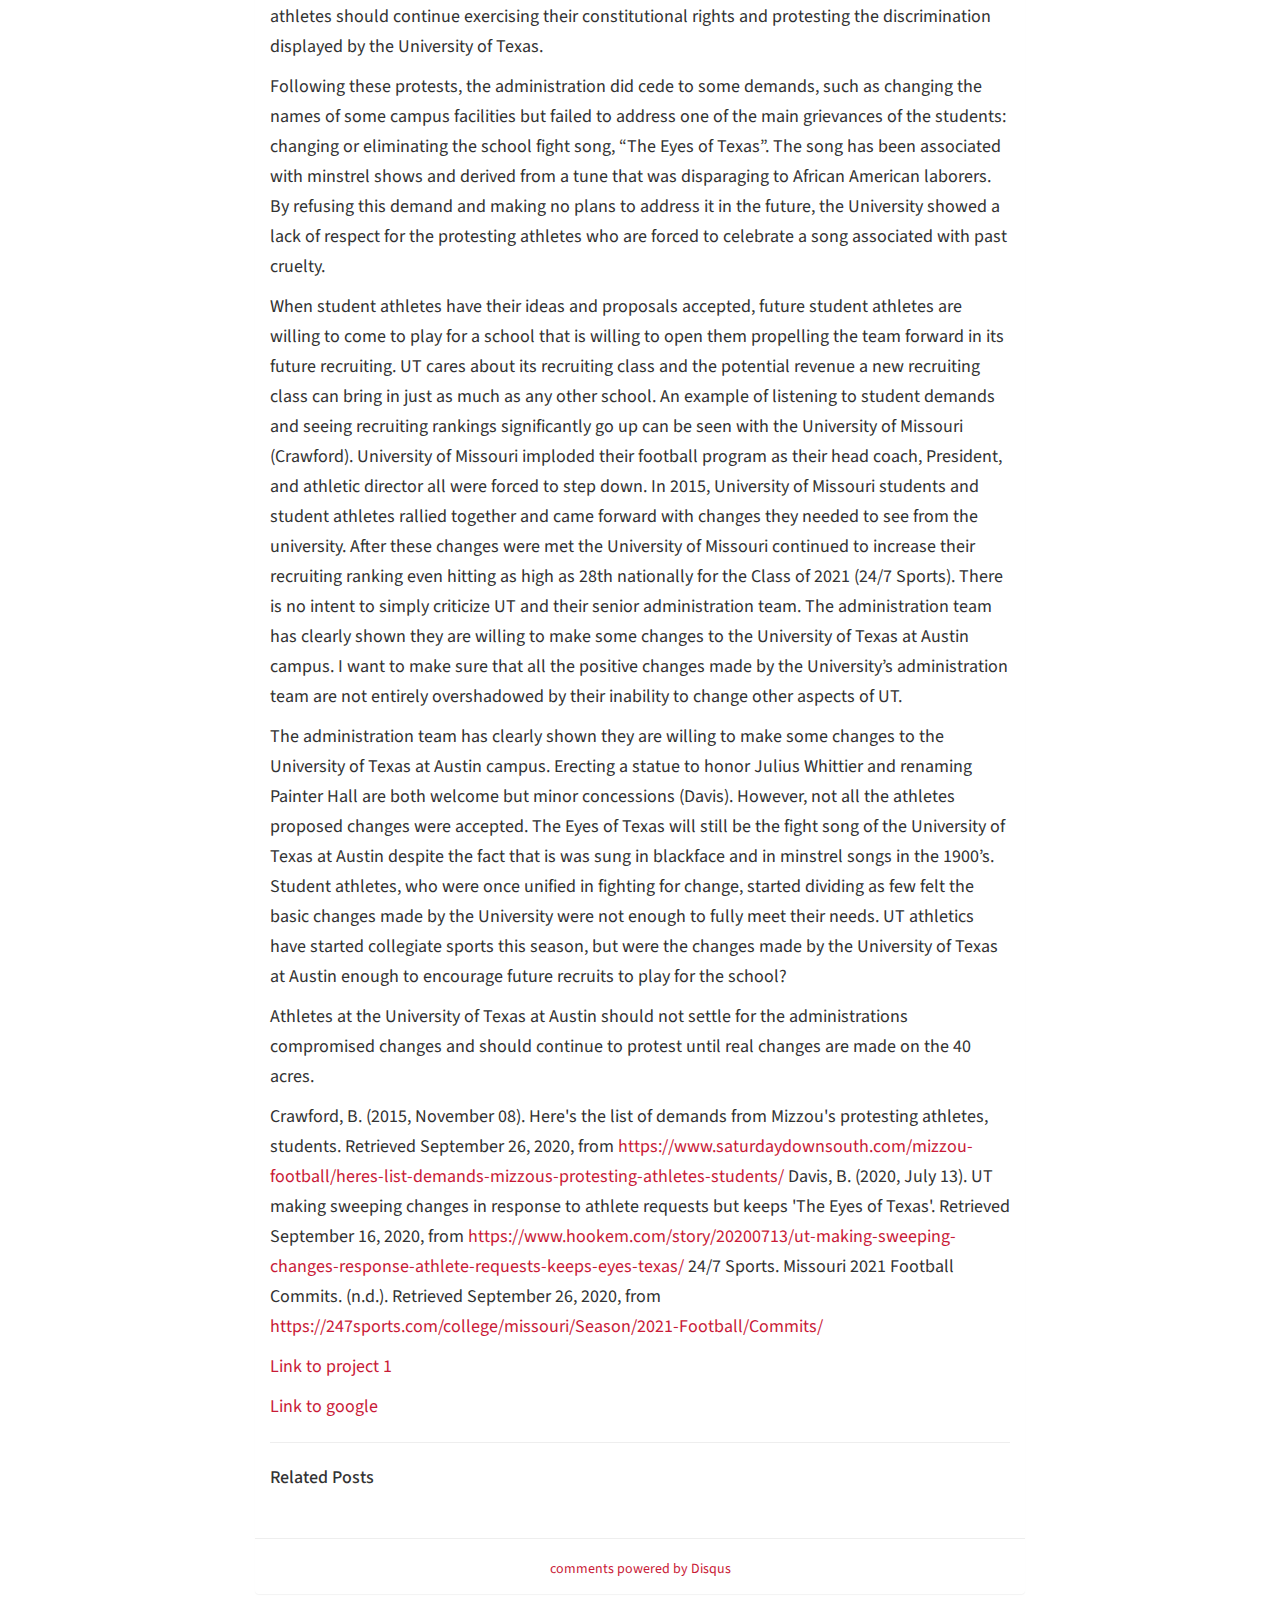
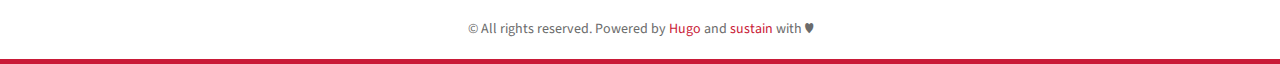
<file: post/2020/12/10/the-eyes-of-texas/index.html>
<!DOCTYPE html>
<html lang="en-US">
  <head>
    <meta charset="utf-8">
    <meta http-equiv="X-UA-Compatible" content="IE=edge">
    <meta name="viewport" content="width=device-width, initial-scale=1">
    <meta name="author" content="Kamil Riaz" />
    
    <link rel="shortcut icon" type="image/x-icon" href="/img/favicon.ico">
    <title>The Eyes of Texas</title>
    <meta name="generator" content="Hugo 0.79.0" />
    <link rel="stylesheet" href="https://maxcdn.bootstrapcdn.com/bootstrap/3.3.7/css/bootstrap.min.css" integrity="sha384-BVYiiSIFeK1dGmJRAkycuHAHRg32OmUcww7on3RYdg4Va+PmSTsz/K68vbdEjh4u" crossorigin="anonymous">
    <link rel="stylesheet" type="text/css" href="/css/main.css" />
    <link rel="stylesheet" type="text/css" href="https://maxcdn.bootstrapcdn.com/font-awesome/4.7.0/css/font-awesome.min.css" />
    <link rel="stylesheet" type="text/css" href="https://fonts.googleapis.com/css?family=Source+Sans+Pro:200,400,200bold,400old" />
    
    <!--[if lt IE 9]>
			<script src="https://oss.maxcdn.com/libs/html5shiv/3.7.0/html5shiv.js"></script>
			<script src="https://oss.maxcdn.com/libs/respond.js/1.4.2/respond.min.js"></script>
		<![endif]-->

    
  </head>

  <body>
    <div id="wrap">
      
      <nav class="navbar navbar-default">
  <div class="container">
    <div class="navbar-header">
      <a class="navbar-brand" href="/"><i class="fa fa-home"></i></a>
      <button type="button" class="navbar-toggle" data-toggle="collapse" data-target="#navbar">
        <span class="icon-bar"></span>
        <span class="icon-bar"></span>
        <span class="icon-bar"></span>
      </button>
    </div>
    <div class="navbar-collapse collapse" id="navbar">
      <ul class="nav navbar-nav navbar-right">
      
        
        <li><a href="/post/">BLOG</a></li>
        
        <li><a href="/projects/">PROJECTS</a></li>
        
        <li><a href="/resume/">RESUME</a></li>
        
      
      </ul>
    </div>
  </div>
</nav>

      <div class="container">
        <div class="blog-post">
          <h3>
            <strong><a href="/post/2020/12/10/the-eyes-of-texas/">The Eyes of Texas</a></strong>
          </h3>
        </div>
 
<div class="blog-title">
          <h4>
         December 10, 2020 
            &nbsp;&nbsp;
            
          </h4>
        </div>

        <div class="panel panel-default">
          <div class="panel-body">
            <div class="blogpost">
              
<link href="index_files/anchor-sections/anchor-sections.css" rel="stylesheet" />
<script src="index_files/anchor-sections/anchor-sections.js"></script>


<div id="the-eyes-of-texas" class="section level1">
<h1>The Eyes of Texas</h1>
<p><img src="/img/Texas.jpg" /> Imagine everything that you do on campus is monetized, often without your consent, from social media posts to playing the sport you love. Now imagine walking to Darrell K. Royal Stadium on Saturdays past a fountain named after a man who fought to enslave your people. The same university that profits from you, doesn't even respect you. This is every Black student athlete's experience while walking past Littlefield Fountain, a monument named after a Confederate general who fought to keep slavery in America. How long can you sit back while calling yourself an ally for change without actually fighting for it?</p>
<p>In July of 2020, Student athletes came forward with a list of demands that they needed to be met if they were going to play in the upcoming season. University of Texas student athletes took to social media with a list of changes that they demanded. Athletes such as Jordan Whittington tweeted “Texas football player for a couple years, but Black forever.” University of Texas athletic director, Chris Del Conte, responded that they were working with student athletes to try and meet these demands, before UT published their own list saying that changes would be made to UT Austin. The University of Texas at Austin’s student athletes should continue to protest until their demands for change are truly met where they feel comfortable enough to represent all facets of the school.</p>
<p>Protests allows people to understand that there is still an ongoing issue and allows the administration to realize they will lose revenue if they do not meet the players basic demands. Protesting is a constitutionally protected right that allows like-minded individuals to come together and make their voices heard in a way that they cannot do alone. Its purpose is to bring to light abuses of power. The recent protests led by student athletes at the University of Texas bring attention to the University administration’s lack of effort to eliminate racially insensitive traditions.</p>
<p>If the University wishes to be truly inclusive and just to its minority student population, the administration should pay greater attention to the voice of its students. In the meantime, the athletes should continue exercising their constitutional rights and protesting the discrimination displayed by the University of Texas.</p>
<p>Following these protests, the administration did cede to some demands, such as changing the names of some campus facilities but failed to address one of the main grievances of the students: changing or eliminating the school fight song, “The Eyes of Texas”. The song has been associated with minstrel shows and derived from a tune that was disparaging to African American laborers. By refusing this demand and making no plans to address it in the future, the University showed a lack of respect for the protesting athletes who are forced to celebrate a song associated with past cruelty.</p>
<p>When student athletes have their ideas and proposals accepted, future student athletes are willing to come to play for a school that is willing to open them propelling the team forward in its future recruiting. UT cares about its recruiting class and the potential revenue a new recruiting class can bring in just as much as any other school. An example of listening to student demands and seeing recruiting rankings significantly go up can be seen with the University of Missouri (Crawford). University of Missouri imploded their football program as their head coach, President, and athletic director all were forced to step down. In 2015, University of Missouri students and student athletes rallied together and came forward with changes they needed to see from the university. After these changes were met the University of Missouri continued to increase their recruiting ranking even hitting as high as 28th nationally for the Class of 2021 (24/7 Sports). There is no intent to simply criticize UT and their senior administration team. The administration team has clearly shown they are willing to make some changes to the University of Texas at Austin campus. I want to make sure that all the positive changes made by the University’s administration team are not entirely overshadowed by their inability to change other aspects of UT.</p>
<p>The administration team has clearly shown they are willing to make some changes to the University of Texas at Austin campus. Erecting a statue to honor Julius Whittier and renaming Painter Hall are both welcome but minor concessions (Davis). However, not all the athletes proposed changes were accepted. The Eyes of Texas will still be the fight song of the University of Texas at Austin despite the fact that is was sung in blackface and in minstrel songs in the 1900’s. Student athletes, who were once unified in fighting for change, started dividing as few felt the basic changes made by the University were not enough to fully meet their needs. UT athletics have started collegiate sports this season, but were the changes made by the University of Texas at Austin enough to encourage future recruits to play for the school?</p>
<p>Athletes at the University of Texas at Austin should not settle for the administrations compromised changes and should continue to protest until real changes are made on the 40 acres.</p>
<p>Crawford, B. (2015, November 08). Here's the list of demands from Mizzou's protesting athletes, students. Retrieved September 26, 2020, from <a href="https://www.saturdaydownsouth.com/mizzou-football/heres-list-demands-mizzous-protesting-athletes-students/" class="uri">https://www.saturdaydownsouth.com/mizzou-football/heres-list-demands-mizzous-protesting-athletes-students/</a> Davis, B. (2020, July 13). UT making sweeping changes in response to athlete requests but keeps 'The Eyes of Texas'. Retrieved September 16, 2020, from <a href="https://www.hookem.com/story/20200713/ut-making-sweeping-changes-response-athlete-requests-keeps-eyes-texas/" class="uri">https://www.hookem.com/story/20200713/ut-making-sweeping-changes-response-athlete-requests-keeps-eyes-texas/</a> 24/7 Sports. Missouri 2021 Football Commits. (n.d.). Retrieved September 26, 2020, from <a href="https://247sports.com/college/missouri/Season/2021-Football/Commits/" class="uri">https://247sports.com/college/missouri/Season/2021-Football/Commits/</a></p>
<p><a href="/projects/project1.Rmd/">Link to project 1</a></p>
<p><a href="https://www.google.com">Link to google</a></p>
</div>

            
        <hr>         <div class="related-posts">
                <h5>Related Posts</h5>
                
              </div> 
            </div>
          </div>

   <hr>  <div class="disqus">
  <div id="disqus_thread"></div>
  <script type="text/javascript">

    (function() {
      
      
      if (window.location.hostname == "localhost")
        return;

      var disqus_shortname = '';
      var dsq = document.createElement('script'); dsq.type = 'text/javascript'; dsq.async = true;
      dsq.src = '//' + disqus_shortname + '.disqus.com/embed.js';
      (document.getElementsByTagName('head')[0] || document.getElementsByTagName('body')[0]).appendChild(dsq);
    })();
  </script>
  <noscript>Please enable JavaScript to view the <a href="http://disqus.com/?ref_noscript">comments powered by Disqus.</a></noscript>
  <a href="http://disqus.com/" class="dsq-brlink">comments powered by <span class="logo-disqus">Disqus</span></a>
</div> 
        </div>
      </div>
    </div>

    
    <footer>
  <div id="footer">
    <div class="container">
      <p class="text-muted">&copy; All rights reserved. Powered by <a href="https://gohugo.io/">Hugo</a> and
      <a href="http://www.github.com/nurlansu/hugo-sustain/">sustain</a> with ♥</p>
    </div>
  </div>
</footer>
<div class="footer"></div>


<script src="https://ajax.googleapis.com/ajax/libs/jquery/1.11.3/jquery.min.js"></script>

<script src="https://maxcdn.bootstrapcdn.com/bootstrap/3.3.7/js/bootstrap.min.js" integrity="sha384-Tc5IQib027qvyjSMfHjOMaLkfuWVxZxUPnCJA7l2mCWNIpG9mGCD8wGNIcPD7Txa" crossorigin="anonymous"></script>
<script src="/js/docs.min.js"></script>
<script src="/js/main.js"></script>

<script src="/js/ie10-viewport-bug-workaround.js"></script>


    
  </body>
</html>
</file>
<file: css/main.css>
/* Main page with stikky-footer */
html, body {
  height: 100%;
  background-color: #fff;
  font-family: 'Source Sans Pro', sans-serif;
  /* The html and body elements cannot have any padding or margin. */
  border-top: 2px solid #c91a37;
}

/* Wrapper for page content to push down footer */
#wrap {
  padding-bottom: 50px;	
  min-height: 100%;
  height: auto;
  /* Negative indent footer by its height */
  margin: 0 auto -65px;
  /* Pad bottom by footer height */
  /*padding: 0 0 60px;*/
}

/* Navbar */
.navbar-static-top {
  margin-bottom: 10px;
}
.navbar-default {
  background-color: #f0b4ba;
  border-color: #f0b4ba;
}
.navbar-default .navbar-brand {
  color: #6b6b6b;
}
.navbar-default .navbar-brand:hover, .navbar-default .navbar-brand:focus {
  color: #6b6b6b;
}
.navbar-default .navbar-text {
  color: #6b6b6b;
}
.navbar-default .navbar-nav > li > a {
  color: #6b6b6b;
}
.navbar-default .navbar-nav > li > a:hover, .navbar-default .navbar-nav > li > a:focus {
  color: #6b6b6b;
}
.navbar-default .navbar-nav > .active > a, .navbar-default .navbar-nav > .active > a:hover, .navbar-default .navbar-nav > .active > a:focus {
  color: #6b6b6b;
  background-color: #f0b4ba;
}
.navbar-default .navbar-nav > .open > a, .navbar-default .navbar-nav > .open > a:hover, .navbar-default .navbar-nav > .open > a:focus {
  color: #6b6b6b;
  background-color: #f0b4ba;
}
.navbar-default .navbar-toggle {
  border-color: #f0b4ba;
}
.navbar-default .navbar-toggle:hover, .navbar-default .navbar-toggle:focus {
  background-color: #f0b4ba;
}
.navbar-default .navbar-toggle .icon-bar {
  background-color: #6b6b6b;
}
.navbar-default .navbar-collapse,
.navbar-default .navbar-form {
  border-color: #6b6b6b;
}
.navbar-default .navbar-link {
  color: #6b6b6b;
}
.navbar-default .navbar-link:hover {
  color: #6b6b6b;
}
@media (max-width: 767px) {
  .navbar-default .navbar-nav .open .dropdown-menu > li > a {
    color: #6b6b6b;
  }
  .navbar-default .navbar-nav .open .dropdown-menu > li > a:hover, .navbar-default .navbar-nav .open .dropdown-menu > li > a:focus {
    color: #6b6b6b;
  }
  .navbar-default .navbar-nav .open .dropdown-menu > .active > a, .navbar-default .navbar-nav .open .dropdown-menu > .active > a:hover, .navbar-default .navbar-nav .open .dropdown-menu > .active > a:focus {
    color: #6b6b6b;
    background-color: #f0b4ba;
  }
}

/* Custom page CSS */
.container {
  width: auto;
  max-width: 800px;
  text-align: center;
}
.container .text-muted {
  margin: 20px 0;
}
.container a {
  color: #c91a37;
}
.container a:hover {
  color: #bf5700;
}
.container p img, .img-responsive {
  display: block;
  height: auto;
  margin: 2rem auto;
  max-width: 100%;
}
.panel-default h4 {
  text-align: left;
  line-height: 24px;
  font-size: 22px;
}
.panel-default h5 {
  text-align: left;
  line-height: 30px;
  font-size: 18px;
}
.panel-default h6 {
  font-size: 15px;
}
.panel-default h4 a, h5 a {
  color: #c91a37;
}
.panel-default h4 a:hover, h5 a:hover {
  color: #bf5700;
}
.panel{
  border-style: none;
}
.panel-body {
  padding-top: -10px;
  text-align: left;
}
.social-links {
  display: block;
  margin: 0 auto;
  margin-top: 40px;
  padding: 0px;
  width: 100%;
  text-align: center;
  animation: fade 1s ease 1s both;
}
.social-links li {
  display: inline-block;
  padding: 5px;
  padding-top: 0;
  text-align: center;
}
.social-links li a {
  font-size: 20px;
  color: #000;
  padding: 10px;
  padding-bottom: 4px;
  transition: all .4s ease;
}
.social-links li a:hover {
  color: #000;
}
.avatar {
  padding-top: 5%;
}
.blog-post{
  padding-top: 15px;
}
.blog-title{
  padding-top: 2px;
}
.label {
  display: inline-block;
  margin-bottom: 5px;
}
.related-posts h4 {
  text-align: center;
}
.page-not-found {
  padding-top: 20%;
}
.disqus {
  padding-bottom: 15px;
}
.blogpost{
  text-align: left;
  line-height: 30px;
  font-size: 18px;
}

/* Footer  */
.footer {
  text-decoration: none !important;
}
.text-muted {
	color: #6b6b6b;
}
div.footer{
  border-bottom: 5px solid #c91a37;;
}
/* Set the fixed height of the footer here */
/*.footer {
  height: 50px;
  padding-bottom: 15px;
  
}*/
</file>
<file: rmarkdown-libs/anchor-sections/anchor-sections.css>
/* Styles for section anchors */
a.anchor-section {margin-left: 10px; visibility: hidden; color: inherit;}
a.anchor-section::before {content: '#';}
.hasAnchor:hover a.anchor-section {visibility: visible;}
</file>
<file: rmarkdown-libs/crosstalk/css/crosstalk.css>
/* Adjust margins outwards, so column contents line up with the edges of the
   parent of container-fluid. */
.container-fluid.crosstalk-bscols {
  margin-left: -30px;
  margin-right: -30px;
  white-space: normal;
}

/* But don't adjust the margins outwards if we're directly under the body,
   i.e. we were the top-level of something at the console. */
body > .container-fluid.crosstalk-bscols {
  margin-left: auto;
  margin-right: auto;
}

.crosstalk-input-checkboxgroup .crosstalk-options-group .crosstalk-options-column {
  display: inline-block;
  padding-right: 12px;
  vertical-align: top;
}

@media only screen and (max-width:480px) {
  .crosstalk-input-checkboxgroup .crosstalk-options-group .crosstalk-options-column {
    display: block;
    padding-right: inherit;
  }
}
</file>
<file: rmarkdown-libs/plotly-htmlwidgets-css/plotly-htmlwidgets.css>
/*
just here so that plotly works
correctly with ioslides.
see https://github.com/ropensci/plotly/issues/463
*/

slide:not(.current) .plotly.html-widget{
  display: none;
}
</file>
<file: post/2020/12/10/the-eyes-of-texas/index_files/anchor-sections/anchor-sections.css>
/* Styles for section anchors */
a.anchor-section {margin-left: 10px; visibility: hidden; color: inherit;}
a.anchor-section::before {content: '#';}
.hasAnchor:hover a.anchor-section {visibility: visible;}
</file>
